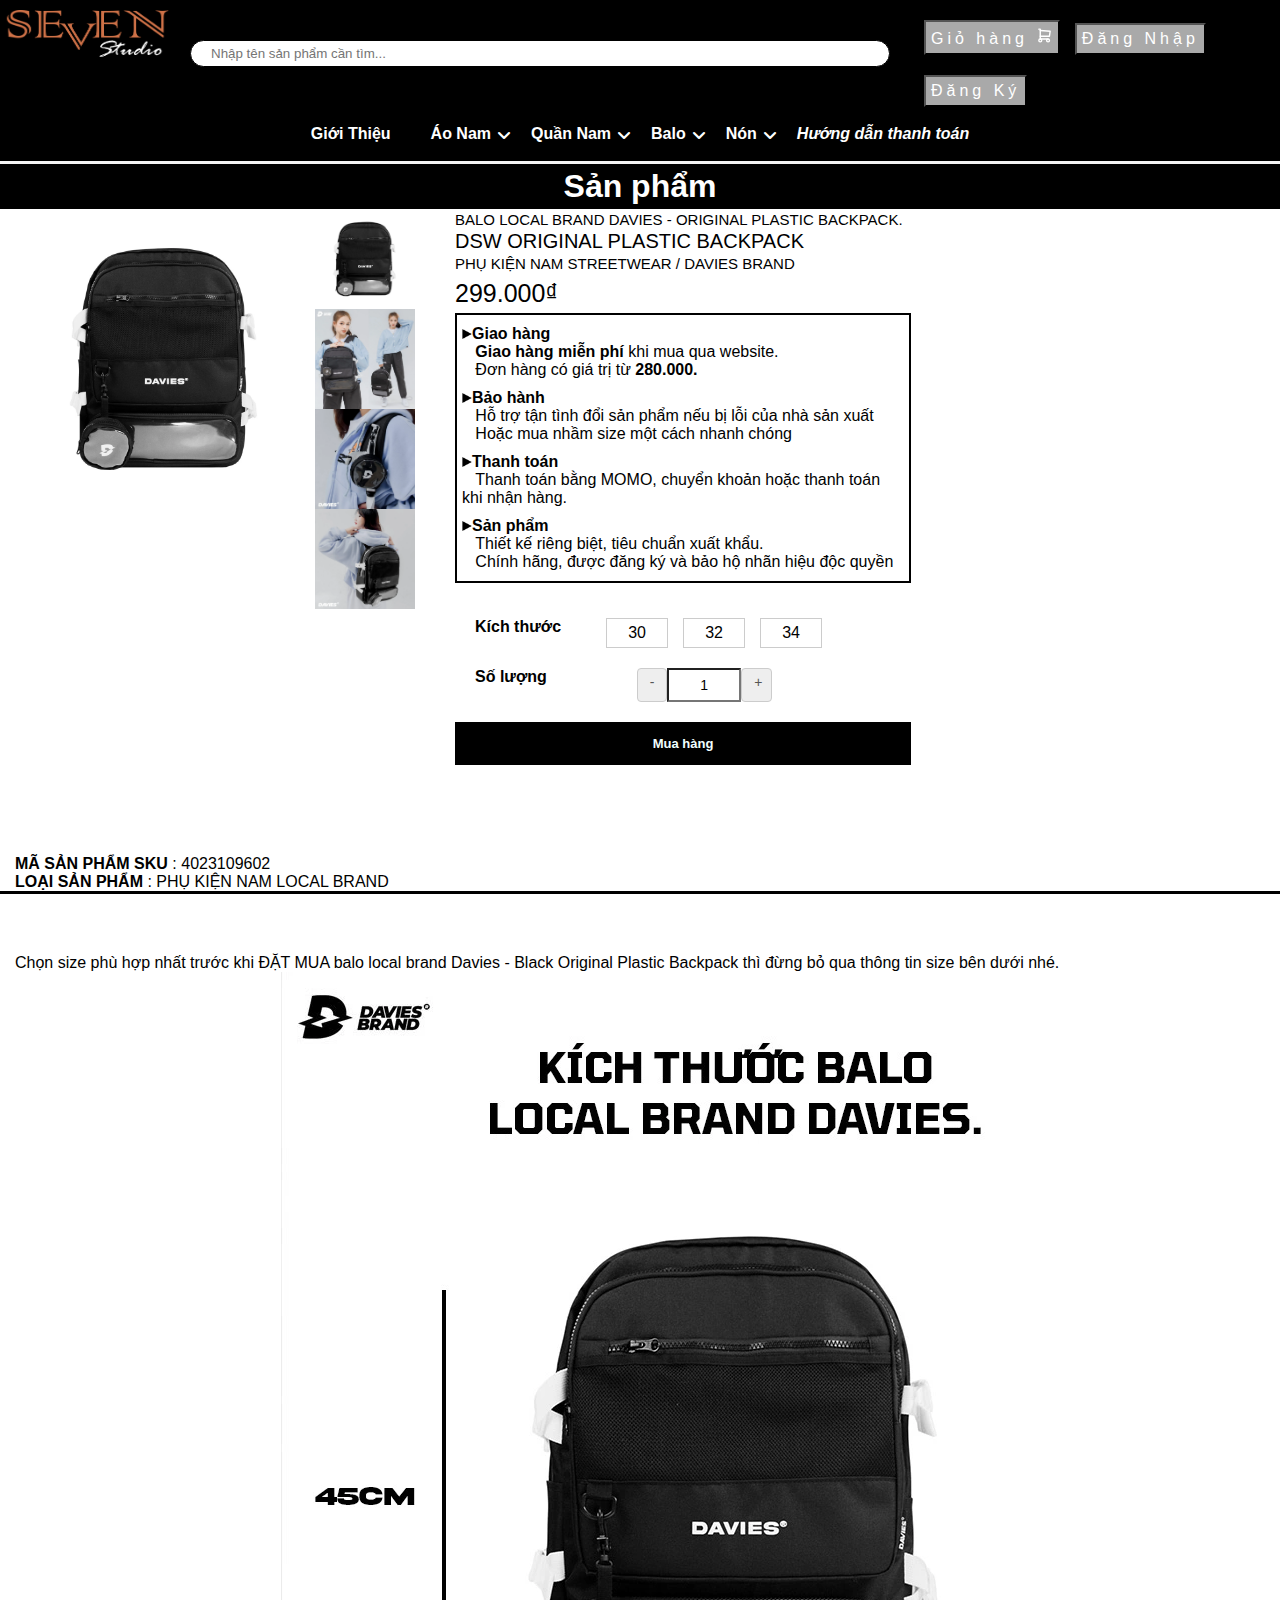
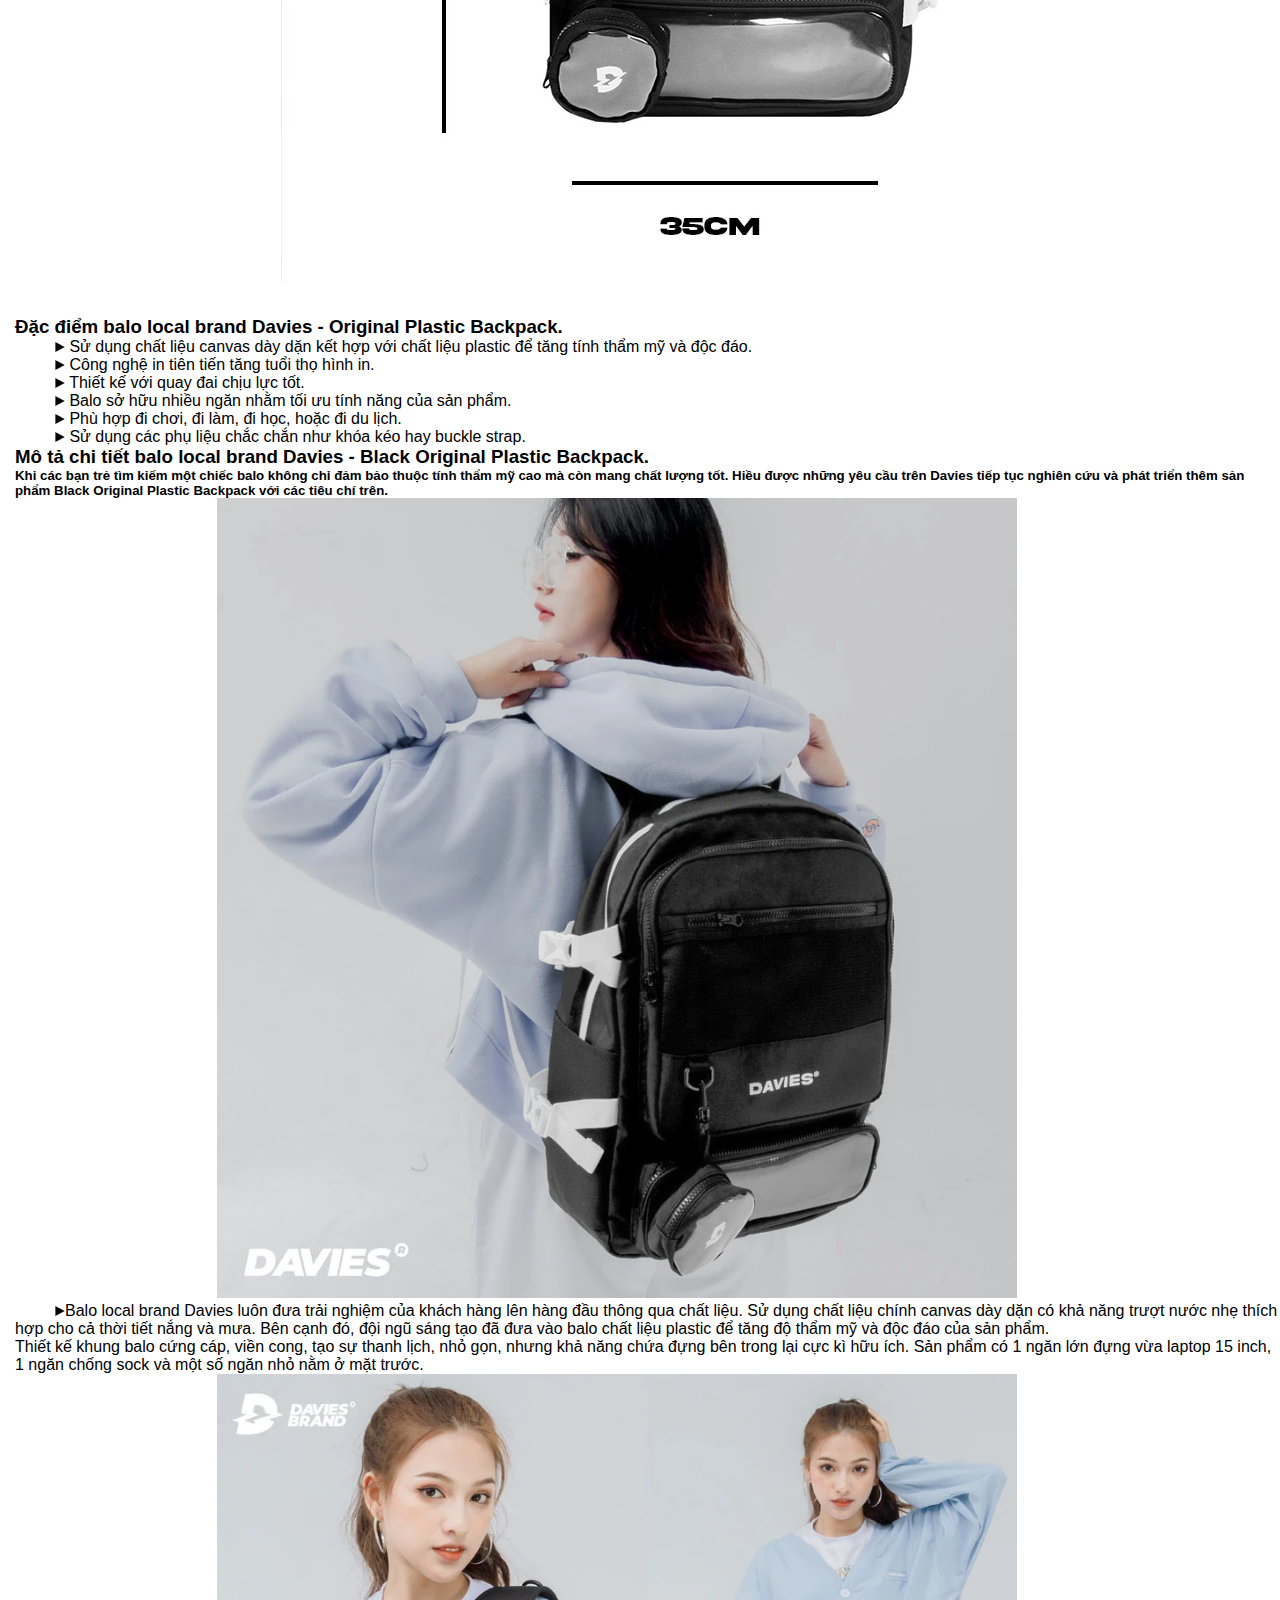
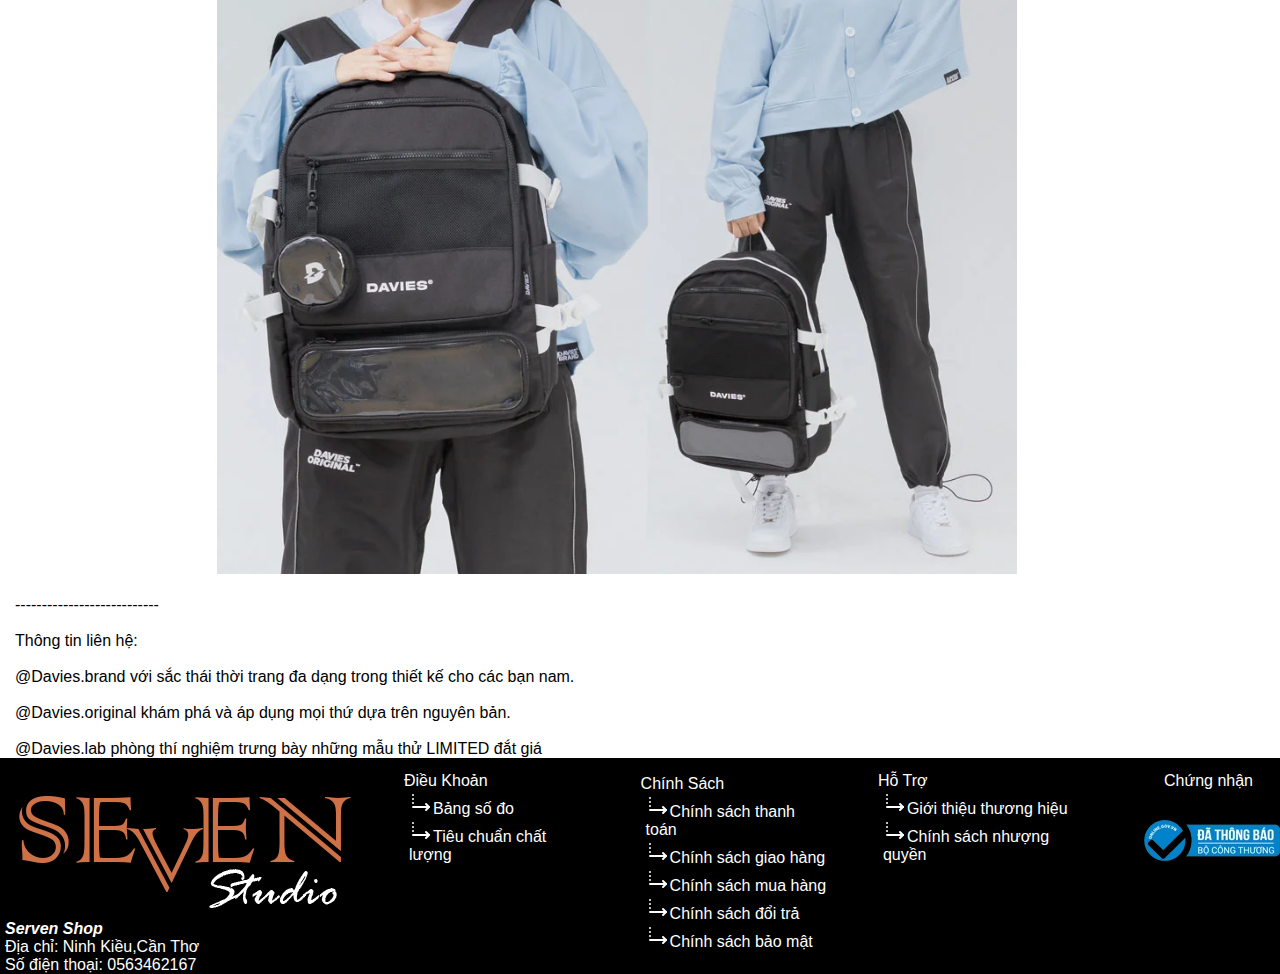
<file: Balo/balo1.html>
<!DOCTYPE html>
<html lang="en">
<head>
    <meta charset="UTF-8">
    <meta http-equiv="X-UA-Compatible" content="IE=edge">
    <meta name="viewport" content="width=device-width, initial-scale=1.0">
    <title>Document</title>
    <link rel="stylesheet" href="../sp.css">
    <link rel="stylesheet" href="https://cdnjs.cloudflare.com/ajax/libs/font-awesome/6.2.0/css/all.min.css">
    
</head>
<body>
    <!-- Khung trên -->
    <div class="nav">
    <div class="logo">
        <a href="../index.html"><img src="../logo.png" alt="" width="170" height="60"></a>
    </div>
    <div class="searchbar">
        <input type="search" class="stl" placeholder="Nhập tên sản phẩm cần tìm..." value="" name="s" autocomplete="off" aria-owns="searchwp_live_search_results_6340f0544609c" aria-autocomplete="both" aria-label="When autocomplete results are available use up and down arrows to review and enter to go to the desired page. Touch device users, explore by touch or with swipe gestures.">
   
    <div class="iconsearch"><svg xmlns="http://www.w3.org/2000/svg" width="24" height="24" viewBox="0 0 24 24" stroke-width="2" stroke="currentColor" stroke-linecap="round" stroke-linejoin="round">
        <path stroke="none" d="M0 0h24v24H0z" fill="none"></path>
        <circle cx="10" cy="10" r="7"></circle>
        <line x1="21" y1="21" x2="15" y2="15"></line>
     </svg></div> </div>
 
     <div class="khoitao">
        <a class="row">
            <button id="btn3"type="submit" class="btn btn-primary btn-block">
                <span></span>
            <span></span>
            <span></span>
            <span></span>Giỏ hàng
                <svg xmlns="http://www.w3.org/2000/svg" class="icon icon-tabler icon-tabler-shopping-cart" width="17" height="17" viewBox="0 0 24 24" stroke-width="2" stroke="currentColor" fill="none" stroke-linecap="round" stroke-linejoin="round">
                    <path stroke="none" d="M0 0h24v24H0z" fill="none"></path>
                    <circle cx="6" cy="19" r="2"></circle>
                    <circle cx="17" cy="19" r="2"></circle>
                    <path d="M17 17h-11v-14h-2"></path>
                    <path d="M6 5l14 1l-1 7h-13"></path>
                 </svg>
            </button>
    
        </a>
        <a class="row">
                    
            <button id="btn3"type="submit" class="btn btn-primary btn-block">
            <span></span>
            <span></span>
            <span></span>
            <span></span>
            Đăng Nhập
          </button> 
        </a>
        <a class="row" href="">
            <button id="btn3"type="submit" class="btn btn-primary btn-block">
            <span></span>
            <span></span>
            <span></span>
            <span></span>
            Đăng Ký
        </button>
          </a>
    </div>
</div>
<!-- ----------------------------------------------------------------- -->


<!-- Menu -->
<div>
<ul id="menu">
<li ><a href="">
      <B> Giới Thiệu</B>
        </a>
      </li>  
        <li><a href="">
            <B>Áo Nam</B></a>
            <ul class="sub-menu">
             
                         
                                 <li><a href="#">Unisex</a></li>
                                 <li><a href="#">T-shirt</a></li>
                                 <li><a href="#">Polo</a></li>
                                 <li><a href="#">Sweater</a></li>
                                 <li><a href="#">Hoodie</a></li>
                                 <li><a href="#">Jacket</a></li>
                        
             
            </ul>
 
 
 </li>
 <li><a href="">
     <b>Quần Nam</b></a>
      <ul class="sub-menu">
                                 <li><a href="#">Jeans</a></li>
                                 <li><a href="#">Shorts</a></li>
                                 <li><a href="#">Joggers</a></li>
                                 <li><a href="#">Kaki</a></li>
                                 <li><a href="#">Baggy</a></li>
                         </ul>
 </li>



 <li><a href="">
     <b>Balo</b></a>
     <ul class="sub-menu">
         <li><a href="#">Balo truyền thống</a></li>
         <li><a href="#">Daypack</a></li>
         <li><a href="#">Balo Laptop</a></li>
         <li><a href="#">Balo quân sự</a></li>
         <li><a href="#">Balo du lịch chuyên dụng</a></li>
         <li><a href="#">Balo một quai đeo chéo</a></li>
         <li><a href="#">Balo dây rút</a></li>
 </ul>
 </li>

 <li><a href="">
     <b>Nón</b></a>
     <ul class="sub-menu">
         <li><a href="#">Nón Lưỡi Trai </a></li>
         <li><a href="#">Nón Snapback</a></li>
         <li><a href="#">Nón Len</a></li>
         <li><a href="#">Nón Panama</a></li>
         <li><a href="#">Nón Tennis</a></li>
 </ul>
</li>
    <li><a href=""><b><i>Hướng dẫn thanh toán</i></b></a></li>
    </ul>
</div>
<!-- ----------------------------------------------------------------- -->


<!-- Title chính -->
<div class="Title-Body" align="center" style="background-color:black;padding:4px" >
       <h1 style="color: white;">Sản phẩm</h1>
</div>

<!-- Khung sản phẩm và info mua -->
    <div class = "infoClothes">
            <div class="imgclothes">
                <div class="large-clothes">
                <img src="/Image/Balo/balo1.png" alt="">
            </div>
            <div class="small-imgclothes">
                <a href="">
                <img src="/Image/Balo/balo1.png" alt=""></a>
                <a href="">
                <img src="/Image/Balo/balo1-1.png" alt=""></a>
                <a href="">
                    <img src="/Image/Balo/balo1-2.png" alt=""></a>
                    <a href="">
                        <img src="/Image/Balo/balo1-3.png" alt=""></a>
            </div>
              <ul>
          <div class="text-info">BALO LOCAL BRAND DAVIES - ORIGINAL PLASTIC BACKPACK.</div>
             <div class="text-info1">DSW ORIGINAL PLASTIC BACKPACK</div>
             <div class="text-info"> PHỤ KIỆN NAM STREETWEAR / DAVIES BRAND</div>
             <div class="info-price">299.000₫</div>
            <div class="info-baohanh">
                <li><b><img src="../right-arrow.png" alt="" width="10px">Giao hàng</b>  <br>
                   <b> &nbsp;&nbsp;&nbsp;Giao hàng miễn phí</b> khi mua qua website. <br>
                   &nbsp;&nbsp;&nbsp;Đơn hàng có giá trị từ <b>280.000.</b>
                 </li>   
                 <li>
                    <b><img src="../right-arrow.png" alt="" width="10px">Bảo hành</b> <br>
                    &nbsp;&nbsp;&nbsp;Hỗ trợ tận tình đổi sản phẩm nếu bị lỗi của nhà sản xuất
                    &nbsp;&nbsp;&nbsp;Hoặc mua nhầm size một cách nhanh chóng
                    </li>
                    <li>
                   <b><img src="../right-arrow.png" alt="" width="10px">Thanh toán</b><br>
                   &nbsp;&nbsp;&nbsp;Thanh toán bằng MOMO, chuyển khoản hoặc thanh toán khi nhận hàng.
                    </li>
                    <li>
                   <b><img src="../right-arrow.png" alt="" width="10px">Sản phẩm</b> <br>
                   &nbsp;&nbsp;&nbsp;Thiết kế riêng biệt, tiêu chuẩn xuất khẩu. <br>
                   &nbsp;&nbsp;&nbsp;Chính hãng, được đăng ký và bảo hộ nhãn hiệu độc quyền</li>
                </div>
                <div class="info-size">
                        <li style="list-style-type: none;">
                           <b> Kích thước</b>
                           
                        </li>
                        <div class="size">
                        <span class="spsize" style="background-color: rgb(255, 255, 255); color: rgb(0, 0, 0);">30</span>
                        <span class="spsize" style="background-color: rgb(255, 255, 255); color: rgb(0, 0, 0);">32</span>
                        <span class="spsize" style="background-color: rgb(255, 255, 255); color: rgb(0, 0, 0);">34</span>
                        </div> 
                    </div>
                <div class="info-soluong">
                   
                     <li style="list-style-type: none; padding-left: 20px; padding-top: 20px;display:flex;"><b>Số lượng</b> 
                    <div class="input-group-addon" style="margin-left:90px;">-</div> 
                     <input type="text" maxlength="4" value="1" style="padding: 0px;" >
                     <div class="input-group-addon">+</div>
                    </li> 
                </div>
                <div class="info-mua">
                    <button type="submit"><b>
                        Mua hàng</b></button>
                </div>
            </ul>
        </div>

        <div class="phanloai" style="padding-top: 80px; border-bottom: 3px black solid; padding-left: 15px;">
           <b> MÃ SẢN PHẨM SKU </b>: 4023109602 <br>
           <b> LOẠI SẢN PHẨM </b>: PHỤ KIỆN NAM LOCAL BRAND
        </div>
        <div class="motasp" style="padding-left:15px">
       <p style="padding-top: 60px;"> Chọn size phù hợp nhất trước khi ĐẶT MUA balo local brand Davies - Black Original Plastic Backpack thì đừng bỏ qua thông tin size bên dưới nhé.</p>
       <div><img src="/Image/Balo/size.png" alt="" style="padding-left: 21%;"></div>
<ul style="list-style-type: none;"><h3 style="padding-top: 30px;">Đặc điểm balo local brand Davies - Original Plastic Backpack.</h3> 
    <li><img src="../right-arrow.png" alt="" width="10px" style="padding-left:40px"> Sử dụng chất liệu canvas dày dặn kết hợp với chất liệu plastic để tăng tính thẩm mỹ và độc đáo. </li>
        <li><img src="../right-arrow.png" alt="" width="10px" style="padding-left:40px"> Công nghệ in tiên tiến tăng tuổi thọ hình in. </li>
            <li><img src="../right-arrow.png" alt="" width="10px" style="padding-left:40px"> Thiết kế với quay đai chịu lực tốt.</li>
                <li><img src="../right-arrow.png" alt="" width="10px" style="padding-left:40px"> Balo sở hữu nhiều ngăn nhằm tối ưu tính năng của sản phẩm.</li>
                    <li><img src="../right-arrow.png" alt="" width="10px" style="padding-left:40px"> Phù hợp đi chơi, đi làm, đi học, hoặc đi du lịch.</li>
                        <li><img src="../right-arrow.png" alt="" width="10px" style="padding-left:40px"> Sử dụng các phụ liệu chắc chắn như khóa kéo hay buckle strap.</li>
</ul>
<h3>Mô tả chi tiết balo local brand Davies - Black Original Plastic Backpack.</h3>
<h5>Khi các bạn trẻ tìm kiếm một chiếc balo không chỉ đảm bảo thuộc tính thẩm mỹ cao mà còn mang chất lượng tốt. Hiều được những yêu cầu trên Davies tiếp tục nghiên cứu và phát triển thêm sản phẩm Black Original Plastic Backpack với các tiêu chí trên.</h5>
<img src="../Image/Balo/balo1-3.png" alt="" style="padding-left: 16%;" width="800px">
<p><img src="../right-arrow.png" alt="" width="10px" style="padding-left:40px">Balo local brand Davies luôn đưa trải nghiệm của khách hàng lên hàng đầu thông qua chất liệu. Sử dụng chất liệu chính canvas dày dặn có khả năng trượt nước nhẹ thích hợp cho cả thời tiết nắng và mưa. Bên cạnh đó, đội ngũ sáng tạo đã đưa vào balo chất liệu plastic để tăng độ thẩm mỹ và độc đáo của sản phẩm. 
<br>
    Thiết kế khung balo cứng cáp, viền cong, tạo sự thanh lịch, nhỏ gọn, nhưng khả năng chứa đựng bên trong lại cực kì hữu ích. Sản phẩm có 1 ngăn lớn đựng vừa laptop 15 inch, 1 ngăn chống sock và một số ngăn nhỏ nằm ở mặt trước.</p>
    <img src="../Image/Balo/balo1-1.png" alt="" style="padding-left: 16%;" width="800px">
       <br><br> ---------------------------<br> <br>
        
        Thông tin liên hệ: <br> <br>
        
        @Davies.brand với sắc thái thời trang đa dạng trong thiết kế cho các bạn nam. <br> <br>
        
        @Davies.original khám phá và áp dụng mọi thứ dựa trên nguyên bản. <br> <br>
        
        @Davies.lab phòng thí nghiệm trưng bày những mẫu thử LIMITED đắt giá</p>
        </div>

    </div>
<!-- ----------------------------------------------------------------- -->



<!-- Phần cuối-->
    <div class="ending">
        <ul style="list-style-type: none">
        <div class="logo-diachi">
            <li><img src="../logo.png" alt=""></li>
            <li> <b> <i>Serven Shop</i></b> </li>
            <li>Địa chỉ: Ninh Kiều,Cần Thơ</li>
            <li>Số điện thoại: 0563462167</li>
        </div>
        </ul>
        <ul style="list-style-type: none" class="dk">
        <div class="dieukhoan">Điều Khoản</div>
            <li><svg xmlns="http://www.w3.org/2000/svg" class="icon icon-tabler icon-tabler-axis-x" width="24" height="24" viewBox="0 0 24 24" stroke-width="2" stroke="currentColor" fill="none" stroke-linecap="round" stroke-linejoin="round">
                <path stroke="none" d="M0 0h24v24H0z" fill="none"></path>
                <path d="M4 13v.01"></path>
                <path d="M4 9v.01"></path>
                <path d="M4 5v.01"></path>
                <path d="M17 20l3 -3l-3 -3"></path>
                <path d="M4 17h16"></path>
             </svg>Bảng số đo</li>
            <li><svg xmlns="http://www.w3.org/2000/svg" class="icon icon-tabler icon-tabler-axis-x" width="24" height="24" viewBox="0 0 24 24" stroke-width="2" stroke="currentColor" fill="none" stroke-linecap="round" stroke-linejoin="round">
                <path stroke="none" d="M0 0h24v24H0z" fill="none"></path>
                <path d="M4 13v.01"></path>
                <path d="M4 9v.01"></path>
                <path d="M4 5v.01"></path>
                <path d="M17 20l3 -3l-3 -3"></path>
                <path d="M4 17h16"></path>
             </svg>Tiêu chuẩn chất lượng</li>
        </ul>
        <ul style="list-style-type: none" class="cs">
    <div class="chinhsach">Chính Sách</div>
<li><svg xmlns="http://www.w3.org/2000/svg" class="icon icon-tabler icon-tabler-axis-x" width="24" height="24" viewBox="0 0 24 24" stroke-width="2" stroke="currentColor" fill="none" stroke-linecap="round" stroke-linejoin="round">
    <path stroke="none" d="M0 0h24v24H0z" fill="none"></path>
    <path d="M4 13v.01"></path>
    <path d="M4 9v.01"></path>
    <path d="M4 5v.01"></path>
    <path d="M17 20l3 -3l-3 -3"></path>
    <path d="M4 17h16"></path>
 </svg>Chính sách thanh toán</li>
<li><svg xmlns="http://www.w3.org/2000/svg" class="icon icon-tabler icon-tabler-axis-x" width="24" height="24" viewBox="0 0 24 24" stroke-width="2" stroke="currentColor" fill="none" stroke-linecap="round" stroke-linejoin="round">
    <path stroke="none" d="M0 0h24v24H0z" fill="none"></path>
    <path d="M4 13v.01"></path>
    <path d="M4 9v.01"></path>
    <path d="M4 5v.01"></path>
    <path d="M17 20l3 -3l-3 -3"></path>
    <path d="M4 17h16"></path>
 </svg>Chính sách giao hàng</li>
<li><svg xmlns="http://www.w3.org/2000/svg" class="icon icon-tabler icon-tabler-axis-x" width="24" height="24" viewBox="0 0 24 24" stroke-width="2" stroke="currentColor" fill="none" stroke-linecap="round" stroke-linejoin="round">
    <path stroke="none" d="M0 0h24v24H0z" fill="none"></path>
    <path d="M4 13v.01"></path>
    <path d="M4 9v.01"></path>
    <path d="M4 5v.01"></path>
    <path d="M17 20l3 -3l-3 -3"></path>
    <path d="M4 17h16"></path>
 </svg>Chính sách mua hàng</li>
<li><svg xmlns="http://www.w3.org/2000/svg" class="icon icon-tabler icon-tabler-axis-x" width="24" height="24" viewBox="0 0 24 24" stroke-width="2" stroke="currentColor" fill="none" stroke-linecap="round" stroke-linejoin="round">
    <path stroke="none" d="M0 0h24v24H0z" fill="none"></path>
    <path d="M4 13v.01"></path>
    <path d="M4 9v.01"></path>
    <path d="M4 5v.01"></path>
    <path d="M17 20l3 -3l-3 -3"></path>
    <path d="M4 17h16"></path>
 </svg>Chính sách đổi trả</li>
<li><svg xmlns="http://www.w3.org/2000/svg" class="icon icon-tabler icon-tabler-axis-x" width="24" height="24" viewBox="0 0 24 24" stroke-width="2" stroke="currentColor" fill="none" stroke-linecap="round" stroke-linejoin="round">
    <path stroke="none" d="M0 0h24v24H0z" fill="none"></path>
    <path d="M4 13v.01"></path>
    <path d="M4 9v.01"></path>
    <path d="M4 5v.01"></path>
    <path d="M17 20l3 -3l-3 -3"></path>
    <path d="M4 17h16"></path>
 </svg>Chính sách bảo mật</li>
</ul>
<ul style="list-style-type: none" class="ht">
    <div class="hotro">Hỗ Trợ</div>
        <li><svg xmlns="http://www.w3.org/2000/svg" class="icon icon-tabler icon-tabler-axis-x" width="24" height="24" viewBox="0 0 24 24" stroke-width="2" stroke="currentColor" fill="none" stroke-linecap="round" stroke-linejoin="round">
            <path stroke="none" d="M0 0h24v24H0z" fill="none"></path>
            <path d="M4 13v.01"></path>
            <path d="M4 9v.01"></path>
            <path d="M4 5v.01"></path>
            <path d="M17 20l3 -3l-3 -3"></path>
            <path d="M4 17h16"></path>
         </svg>Giới thiệu thương hiệu</li>
        <li><svg xmlns="http://www.w3.org/2000/svg" class="icon icon-tabler icon-tabler-axis-x" width="24" height="24" viewBox="0 0 24 24" stroke-width="2" stroke="currentColor" fill="none" stroke-linecap="round" stroke-linejoin="round">
            <path stroke="none" d="M0 0h24v24H0z" fill="none"></path>
            <path d="M4 13v.01"></path>
            <path d="M4 9v.01"></path>
            <path d="M4 5v.01"></path>
            <path d="M17 20l3 -3l-3 -3"></path>
            <path d="M4 17h16"></path>
         </svg>Chính sách nhượng quyền</li>
</ul>
<ul class="cn"><div class="chungnhan">
        Chứng nhận</div>
   <a href=""> <img src="../bocongthuong.png" alt=""></a>
</ul>
    </div>
    <!--------------------------------------------------------------------->

 
    
    <script src="https://code.jquery.com/jquery-3.6.0.js"></script>
<script>
    $(document).ready(function(){
        $('.sub-menu').parent('li').addClass('has-child');
    });
</script>
</body>
</html>
</file>
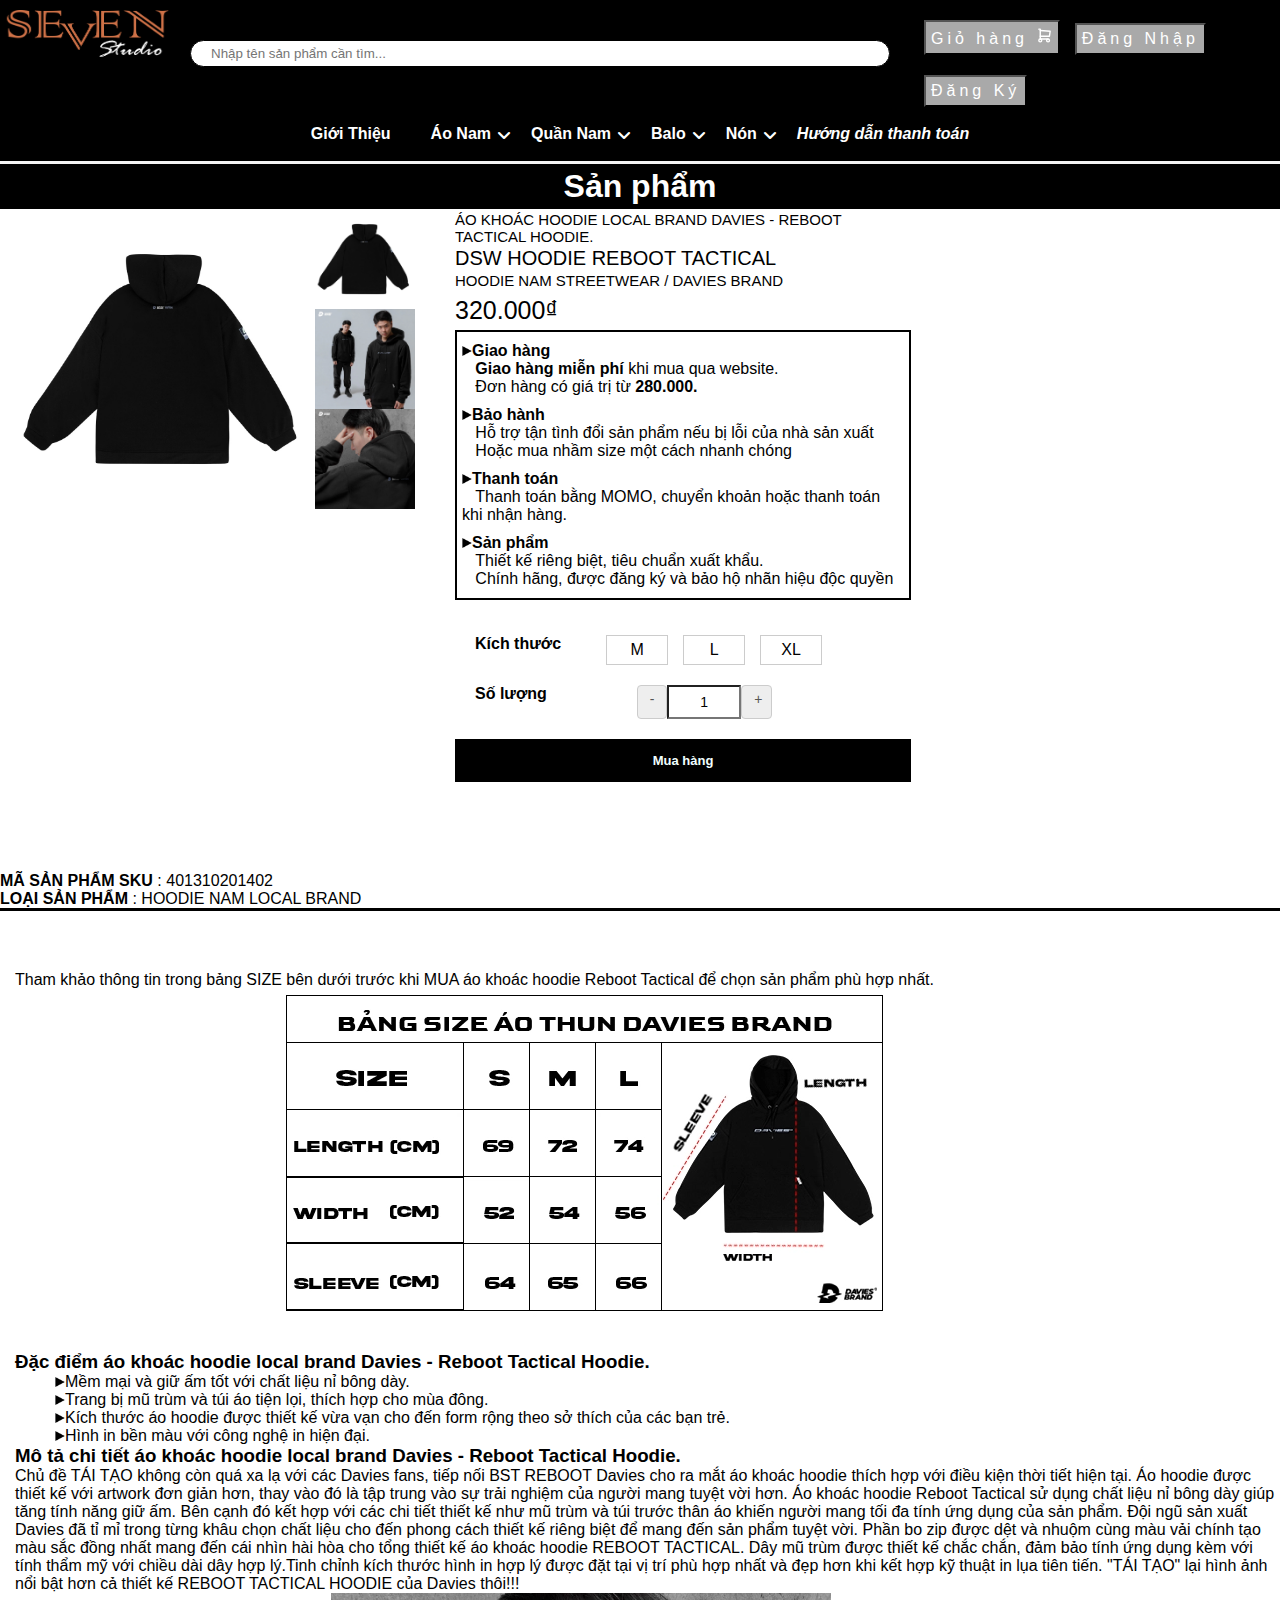
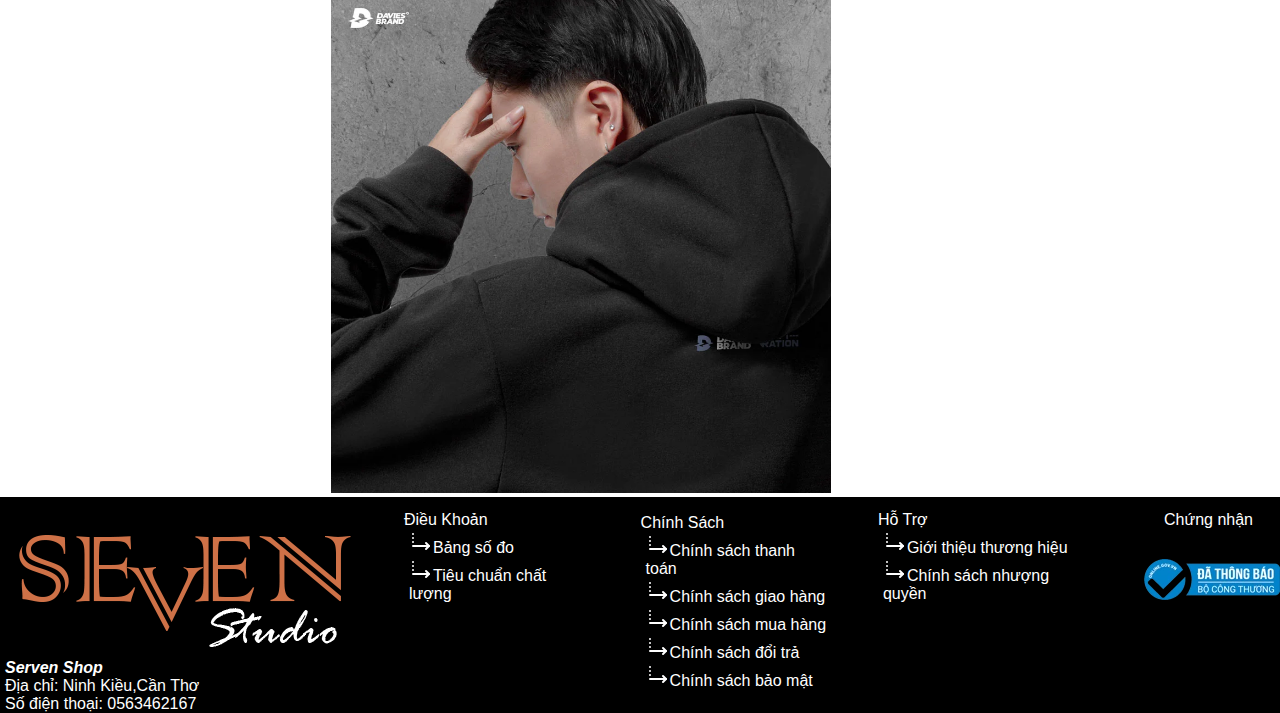
<file: Hoodie/Hoodie1.html>
<!DOCTYPE html>
<html lang="en">
<head>
    <meta charset="UTF-8">
    <meta http-equiv="X-UA-Compatible" content="IE=edge">
    <meta name="viewport" content="width=device-width, initial-scale=1.0">
    <title>hoodie 1</title>
    <link rel="stylesheet" href="../sp.css">
    <link rel="stylesheet" href="https://cdnjs.cloudflare.com/ajax/libs/font-awesome/6.2.0/css/all.min.css">
    
</head>
<body>
    <!-- Khung trên -->
    <div class="nav">
    <div class="logo">
        <a href="../index.html"><img src="../logo.png" alt="" width="170" height="60"></a>
    </div>
    <div class="searchbar">
        <input type="search" class="stl" placeholder="Nhập tên sản phẩm cần tìm..." value="" name="s" autocomplete="off" aria-owns="searchwp_live_search_results_6340f0544609c" aria-autocomplete="both" aria-label="When autocomplete results are available use up and down arrows to review and enter to go to the desired page. Touch device users, explore by touch or with swipe gestures.">
   
    <div class="iconsearch"><svg xmlns="http://www.w3.org/2000/svg" width="24" height="24" viewBox="0 0 24 24" stroke-width="2" stroke="currentColor" stroke-linecap="round" stroke-linejoin="round">
        <path stroke="none" d="M0 0h24v24H0z" fill="none"></path>
        <circle cx="10" cy="10" r="7"></circle>
        <line x1="21" y1="21" x2="15" y2="15"></line>
     </svg></div> </div>
 
     <div class="khoitao">
        <a class="row">
            <button id="btn3"type="submit" class="btn btn-primary btn-block">
                <span></span>
            <span></span>
            <span></span>
            <span></span>Giỏ hàng
                <svg xmlns="http://www.w3.org/2000/svg" class="icon icon-tabler icon-tabler-shopping-cart" width="17" height="17" viewBox="0 0 24 24" stroke-width="2" stroke="currentColor" fill="none" stroke-linecap="round" stroke-linejoin="round">
                    <path stroke="none" d="M0 0h24v24H0z" fill="none"></path>
                    <circle cx="6" cy="19" r="2"></circle>
                    <circle cx="17" cy="19" r="2"></circle>
                    <path d="M17 17h-11v-14h-2"></path>
                    <path d="M6 5l14 1l-1 7h-13"></path>
                 </svg>
            </button>
    
        </a>
        <a class="row">
                    
            <button id="btn3"type="submit" class="btn btn-primary btn-block">
            <span></span>
            <span></span>
            <span></span>
            <span></span>
            Đăng Nhập
          </button> 
        </a>
        <a class="row" href="">
            <button id="btn3"type="submit" class="btn btn-primary btn-block">
            <span></span>
            <span></span>
            <span></span>
            <span></span>
            Đăng Ký
        </button>
          </a>
    </div>
</div>
<!-- ----------------------------------------------------------------- -->


<!-- Menu -->
<div>
<ul id="menu">
<li ><a href="">
      <B> Giới Thiệu</B>
        </a>
      </li>  
        <li><a href="">
            <B>Áo Nam</B></a>
            <ul class="sub-menu">
             
                         
                                 <li><a href="#">Unisex</a></li>
                                 <li><a href="#">T-shirt</a></li>
                                 <li><a href="#">Polo</a></li>
                                 <li><a href="#">Sweater</a></li>
                                 <li><a href="#">Hoodie</a></li>
                                 <li><a href="#">Jacket</a></li>
                        
             
            </ul>
 
 
 </li>
 <li><a href="">
     <b>Quần Nam</b></a>
      <ul class="sub-menu">
                                 <li><a href="#">Jeans</a></li>
                                 <li><a href="#">Shorts</a></li>
                                 <li><a href="#">Joggers</a></li>
                                 <li><a href="#">Kaki</a></li>
                                 <li><a href="#">Baggy</a></li>
                         </ul>
 </li>



 <li><a href="">
     <b>Balo</b></a>
     <ul class="sub-menu">
         <li><a href="#">Balo truyền thống</a></li>
         <li><a href="#">Daypack</a></li>
         <li><a href="#">Balo Laptop</a></li>
         <li><a href="#">Balo quân sự</a></li>
         <li><a href="#">Balo du lịch chuyên dụng</a></li>
         <li><a href="#">Balo một quai đeo chéo</a></li>
         <li><a href="#">Balo dây rút</a></li>
 </ul>
 </li>

 <li><a href="">
     <b>Nón</b></a>
     <ul class="sub-menu">
         <li><a href="#">Nón Lưỡi Trai </a></li>
         <li><a href="#">Nón Snapback</a></li>
         <li><a href="#">Nón Len</a></li>
         <li><a href="#">Nón Panama</a></li>
         <li><a href="#">Nón Tennis</a></li>
 </ul>
</li>
    <li><a href=""><b><i>Hướng dẫn thanh toán</i></b></a></li>
    </ul>
</div>
<!-- ----------------------------------------------------------------- -->


<!-- Title chính -->
<div class="Title-Body" align="center" style="background-color:black;padding:4px" >
       <h1 style="color: white;">Sản phẩm</h1>
</div>

<!-- Khung sản phẩm và info mua -->
    <div class = "infoClothes">
            <div class="imgclothes">
                <div class="large-clothes">
                <img src="../Image/Hoodie/Hoodie1.png" alt="">
            </div>
            <div class="small-imgclothes">
                <a href="">
                <img src="../Image/Hoodie/Hoodie1.png" alt=""></a>
                <a href="">
                <img src="../Image/Hoodie/Hoodie1(anh1).png" alt=""></a>
              <a href=""> <img src="../Image/Hoodie/Hoodie1(anh2).png" alt=""></div></a> 
              <ul>
          <div class="text-info">ÁO KHOÁC HOODIE LOCAL BRAND DAVIES - REBOOT TACTICAL HOODIE.</div>
             <div class="text-info1">DSW HOODIE REBOOT TACTICAL</div>
             <div class="text-info"> HOODIE NAM STREETWEAR / DAVIES BRAND</div>
             <div class="info-price">320.000₫</div>
            <div class="info-baohanh">
                <li><b><img src="../right-arrow.png" alt="" width="10px">Giao hàng</b>  <br>
                   <b> &nbsp;&nbsp;&nbsp;Giao hàng miễn phí</b> khi mua qua website. <br>
                   &nbsp;&nbsp;&nbsp;Đơn hàng có giá trị từ <b>280.000.</b>
                 </li>   
                 <li>
                    <b><img src="../right-arrow.png" alt="" width="10px">Bảo hành</b> <br>
                    &nbsp;&nbsp;&nbsp;Hỗ trợ tận tình đổi sản phẩm nếu bị lỗi của nhà sản xuất
                    &nbsp;&nbsp;&nbsp;Hoặc mua nhầm size một cách nhanh chóng
                    </li>
                    <li>
                   <b><img src="../right-arrow.png" alt="" width="10px">Thanh toán</b><br>
                   &nbsp;&nbsp;&nbsp;Thanh toán bằng MOMO, chuyển khoản hoặc thanh toán khi nhận hàng.
                    </li>
                    <li>
                   <b><img src="../right-arrow.png" alt="" width="10px">Sản phẩm</b> <br>
                   &nbsp;&nbsp;&nbsp;Thiết kế riêng biệt, tiêu chuẩn xuất khẩu. <br>
                   &nbsp;&nbsp;&nbsp;Chính hãng, được đăng ký và bảo hộ nhãn hiệu độc quyền</li>
                </div>
                <div class="info-size">
                        <li style="list-style-type: none;">
                           <b> Kích thước</b>
                           
                        </li>
                        <div class="size">
                        <span class="spsize" style="background-color: rgb(255, 255, 255); color: rgb(0, 0, 0);">M</span>
                        <span class="spsize" style="background-color: rgb(255, 255, 255); color: rgb(0, 0, 0);">L</span>
                        <span class="spsize" style="background-color: rgb(255, 255, 255); color: rgb(0, 0, 0);">XL</span>
                        </div> 
                    </div>
                <div class="info-soluong">
                   
                     <li style="list-style-type: none; padding-left: 20px; padding-top: 20px;display:flex;"><b>Số lượng</b> 
                    <div class="input-group-addon" style="margin-left:90px;">-</div> 
                     <input type="text" maxlength="4" value="1" style="padding: 0px;" >
                     <div class="input-group-addon">+</div>
                    </li> 
                </div>
                <div class="info-mua">
                    <button type="submit"><b>
                        Mua hàng</b></button>
                </div>
            </ul>
        </div>

        <div class="phanloai" style="padding-top: 80px; border-bottom: 3px black solid;">
           <b> MÃ SẢN PHẨM SKU </b>: 401310201402 <br>
           <b> LOẠI SẢN PHẨM </b>: HOODIE NAM LOCAL BRAND
        </div>
        <div class="motasp" style="padding-left:15px">
       <p style="padding-top: 60px;"> Tham khảo thông tin trong bảng SIZE bên dưới trước khi MUA áo khoác hoodie Reboot Tactical để chọn sản phẩm phù hợp nhất.</p>
       <div><img src="../Image/Hoodie/size-ao.png" alt="" style="padding-left: 21%;"></div>
<ul style="list-style-type: none;"><h3 style="padding-top: 30px;">Đặc điểm áo khoác hoodie local brand Davies - Reboot Tactical Hoodie.</h3>

    <li><img src="../right-arrow.png" alt="" width="10px" style="padding-left:40px">Mềm mại và giữ ấm tốt với chất liệu nỉ bông dày.</li>
<li><img src="../right-arrow.png" alt="" width="10px" style="padding-left:40px" >Trang bị mũ trùm và túi áo tiện lọi, thích hợp cho mùa đông. </li>
<li><img src="../right-arrow.png" alt="" width="10px" style="padding-left:40px">Kích thước áo hoodie được thiết kế vừa vạn cho đến form rộng theo sở thích của các bạn trẻ.</li>
<li><img src="../right-arrow.png" alt="" width="10px" style="padding-left:40px">Hình in bền màu với công nghệ in hiện đại.</li> 
</ul>
<h3>Mô tả chi tiết áo khoác hoodie local brand Davies - Reboot Tactical Hoodie. </h3>
<p>Chủ đề TÁI TẠO không còn quá xa lạ với các Davies fans, tiếp nối BST REBOOT Davies cho ra mắt áo khoác hoodie thích hợp với điều kiện thời tiết hiện tại. Áo hoodie được thiết kế với artwork đơn giản hơn, thay vào đó là tập trung vào sự trải nghiệm của người mang tuyệt vời hơn. 
    Áo khoác hoodie Reboot Tactical sử dụng chất liệu nỉ bông dày giúp tăng tính năng giữ ấm. Bên cạnh đó kết hợp với các chi tiết thiết kế như mũ trùm và túi trước thân áo khiến người mang tối đa tính ứng dụng của sản phẩm.
    Đội ngũ sản xuất Davies đã tỉ mỉ trong từng khâu chọn chất liệu cho đến phong cách thiết kế riêng biệt để mang đến sản phẩm tuyệt vời. 
    Phần bo zip được dệt và nhuộm cùng màu vải chính tạo màu sắc đồng nhất mang đến cái nhìn hài hòa cho tổng thiết kế áo khoác hoodie REBOOT TACTICAL.
    Dây mũ trùm được thiết kế chắc chắn, đảm bảo tính ứng dụng  kèm với tính thẩm mỹ với chiều dài dây hợp lý.Tinh chỉnh kích thước hình in hợp lý được đặt tại vị trí phù hợp nhất và đẹp hơn khi kết hợp kỹ thuật in lụa tiên tiến.
    "TÁI TẠO" lại hình ảnh nổi bật hơn cả thiết kế REBOOT TACTICAL HOODIE của Davies thôi!!!</p>
    <img src="../Image/Hoodie/Hoodie1(anh2).png" alt="" style="padding-left: 25%;" width="500px">
        </div>

    </div>
<!-- ----------------------------------------------------------------- -->



<!-- Phần cuối-->
    <div class="ending">
        <ul style="list-style-type: none">
        <div class="logo-diachi">
            <li><img src="../logo.png" alt=""></li>
            <li> <b> <i>Serven Shop</i></b> </li>
            <li>Địa chỉ: Ninh Kiều,Cần Thơ</li>
            <li>Số điện thoại: 0563462167</li>
        </div>
        </ul>
        <ul style="list-style-type: none" class="dk">
        <div class="dieukhoan">Điều Khoản</div>
            <li><svg xmlns="http://www.w3.org/2000/svg" class="icon icon-tabler icon-tabler-axis-x" width="24" height="24" viewBox="0 0 24 24" stroke-width="2" stroke="currentColor" fill="none" stroke-linecap="round" stroke-linejoin="round">
                <path stroke="none" d="M0 0h24v24H0z" fill="none"></path>
                <path d="M4 13v.01"></path>
                <path d="M4 9v.01"></path>
                <path d="M4 5v.01"></path>
                <path d="M17 20l3 -3l-3 -3"></path>
                <path d="M4 17h16"></path>
             </svg>Bảng số đo</li>
            <li><svg xmlns="http://www.w3.org/2000/svg" class="icon icon-tabler icon-tabler-axis-x" width="24" height="24" viewBox="0 0 24 24" stroke-width="2" stroke="currentColor" fill="none" stroke-linecap="round" stroke-linejoin="round">
                <path stroke="none" d="M0 0h24v24H0z" fill="none"></path>
                <path d="M4 13v.01"></path>
                <path d="M4 9v.01"></path>
                <path d="M4 5v.01"></path>
                <path d="M17 20l3 -3l-3 -3"></path>
                <path d="M4 17h16"></path>
             </svg>Tiêu chuẩn chất lượng</li>
        </ul>
        <ul style="list-style-type: none" class="cs">
    <div class="chinhsach">Chính Sách</div>
<li><svg xmlns="http://www.w3.org/2000/svg" class="icon icon-tabler icon-tabler-axis-x" width="24" height="24" viewBox="0 0 24 24" stroke-width="2" stroke="currentColor" fill="none" stroke-linecap="round" stroke-linejoin="round">
    <path stroke="none" d="M0 0h24v24H0z" fill="none"></path>
    <path d="M4 13v.01"></path>
    <path d="M4 9v.01"></path>
    <path d="M4 5v.01"></path>
    <path d="M17 20l3 -3l-3 -3"></path>
    <path d="M4 17h16"></path>
 </svg>Chính sách thanh toán</li>
<li><svg xmlns="http://www.w3.org/2000/svg" class="icon icon-tabler icon-tabler-axis-x" width="24" height="24" viewBox="0 0 24 24" stroke-width="2" stroke="currentColor" fill="none" stroke-linecap="round" stroke-linejoin="round">
    <path stroke="none" d="M0 0h24v24H0z" fill="none"></path>
    <path d="M4 13v.01"></path>
    <path d="M4 9v.01"></path>
    <path d="M4 5v.01"></path>
    <path d="M17 20l3 -3l-3 -3"></path>
    <path d="M4 17h16"></path>
 </svg>Chính sách giao hàng</li>
<li><svg xmlns="http://www.w3.org/2000/svg" class="icon icon-tabler icon-tabler-axis-x" width="24" height="24" viewBox="0 0 24 24" stroke-width="2" stroke="currentColor" fill="none" stroke-linecap="round" stroke-linejoin="round">
    <path stroke="none" d="M0 0h24v24H0z" fill="none"></path>
    <path d="M4 13v.01"></path>
    <path d="M4 9v.01"></path>
    <path d="M4 5v.01"></path>
    <path d="M17 20l3 -3l-3 -3"></path>
    <path d="M4 17h16"></path>
 </svg>Chính sách mua hàng</li>
<li><svg xmlns="http://www.w3.org/2000/svg" class="icon icon-tabler icon-tabler-axis-x" width="24" height="24" viewBox="0 0 24 24" stroke-width="2" stroke="currentColor" fill="none" stroke-linecap="round" stroke-linejoin="round">
    <path stroke="none" d="M0 0h24v24H0z" fill="none"></path>
    <path d="M4 13v.01"></path>
    <path d="M4 9v.01"></path>
    <path d="M4 5v.01"></path>
    <path d="M17 20l3 -3l-3 -3"></path>
    <path d="M4 17h16"></path>
 </svg>Chính sách đổi trả</li>
<li><svg xmlns="http://www.w3.org/2000/svg" class="icon icon-tabler icon-tabler-axis-x" width="24" height="24" viewBox="0 0 24 24" stroke-width="2" stroke="currentColor" fill="none" stroke-linecap="round" stroke-linejoin="round">
    <path stroke="none" d="M0 0h24v24H0z" fill="none"></path>
    <path d="M4 13v.01"></path>
    <path d="M4 9v.01"></path>
    <path d="M4 5v.01"></path>
    <path d="M17 20l3 -3l-3 -3"></path>
    <path d="M4 17h16"></path>
 </svg>Chính sách bảo mật</li>
</ul>
<ul style="list-style-type: none" class="ht">
    <div class="hotro">Hỗ Trợ</div>
        <li><svg xmlns="http://www.w3.org/2000/svg" class="icon icon-tabler icon-tabler-axis-x" width="24" height="24" viewBox="0 0 24 24" stroke-width="2" stroke="currentColor" fill="none" stroke-linecap="round" stroke-linejoin="round">
            <path stroke="none" d="M0 0h24v24H0z" fill="none"></path>
            <path d="M4 13v.01"></path>
            <path d="M4 9v.01"></path>
            <path d="M4 5v.01"></path>
            <path d="M17 20l3 -3l-3 -3"></path>
            <path d="M4 17h16"></path>
         </svg>Giới thiệu thương hiệu</li>
        <li><svg xmlns="http://www.w3.org/2000/svg" class="icon icon-tabler icon-tabler-axis-x" width="24" height="24" viewBox="0 0 24 24" stroke-width="2" stroke="currentColor" fill="none" stroke-linecap="round" stroke-linejoin="round">
            <path stroke="none" d="M0 0h24v24H0z" fill="none"></path>
            <path d="M4 13v.01"></path>
            <path d="M4 9v.01"></path>
            <path d="M4 5v.01"></path>
            <path d="M17 20l3 -3l-3 -3"></path>
            <path d="M4 17h16"></path>
         </svg>Chính sách nhượng quyền</li>
</ul>
<ul class="cn"><div class="chungnhan">
        Chứng nhận</div>
   <a href=""> <img src="../bocongthuong.png" alt=""></a>
</ul>
    </div>
    <!--------------------------------------------------------------------->

 
    
    <script src="https://code.jquery.com/jquery-3.6.0.js"></script>
<script>
    $(document).ready(function(){
        $('.sub-menu').parent('li').addClass('has-child');
    });
</script>
</body>
</html>
</file>
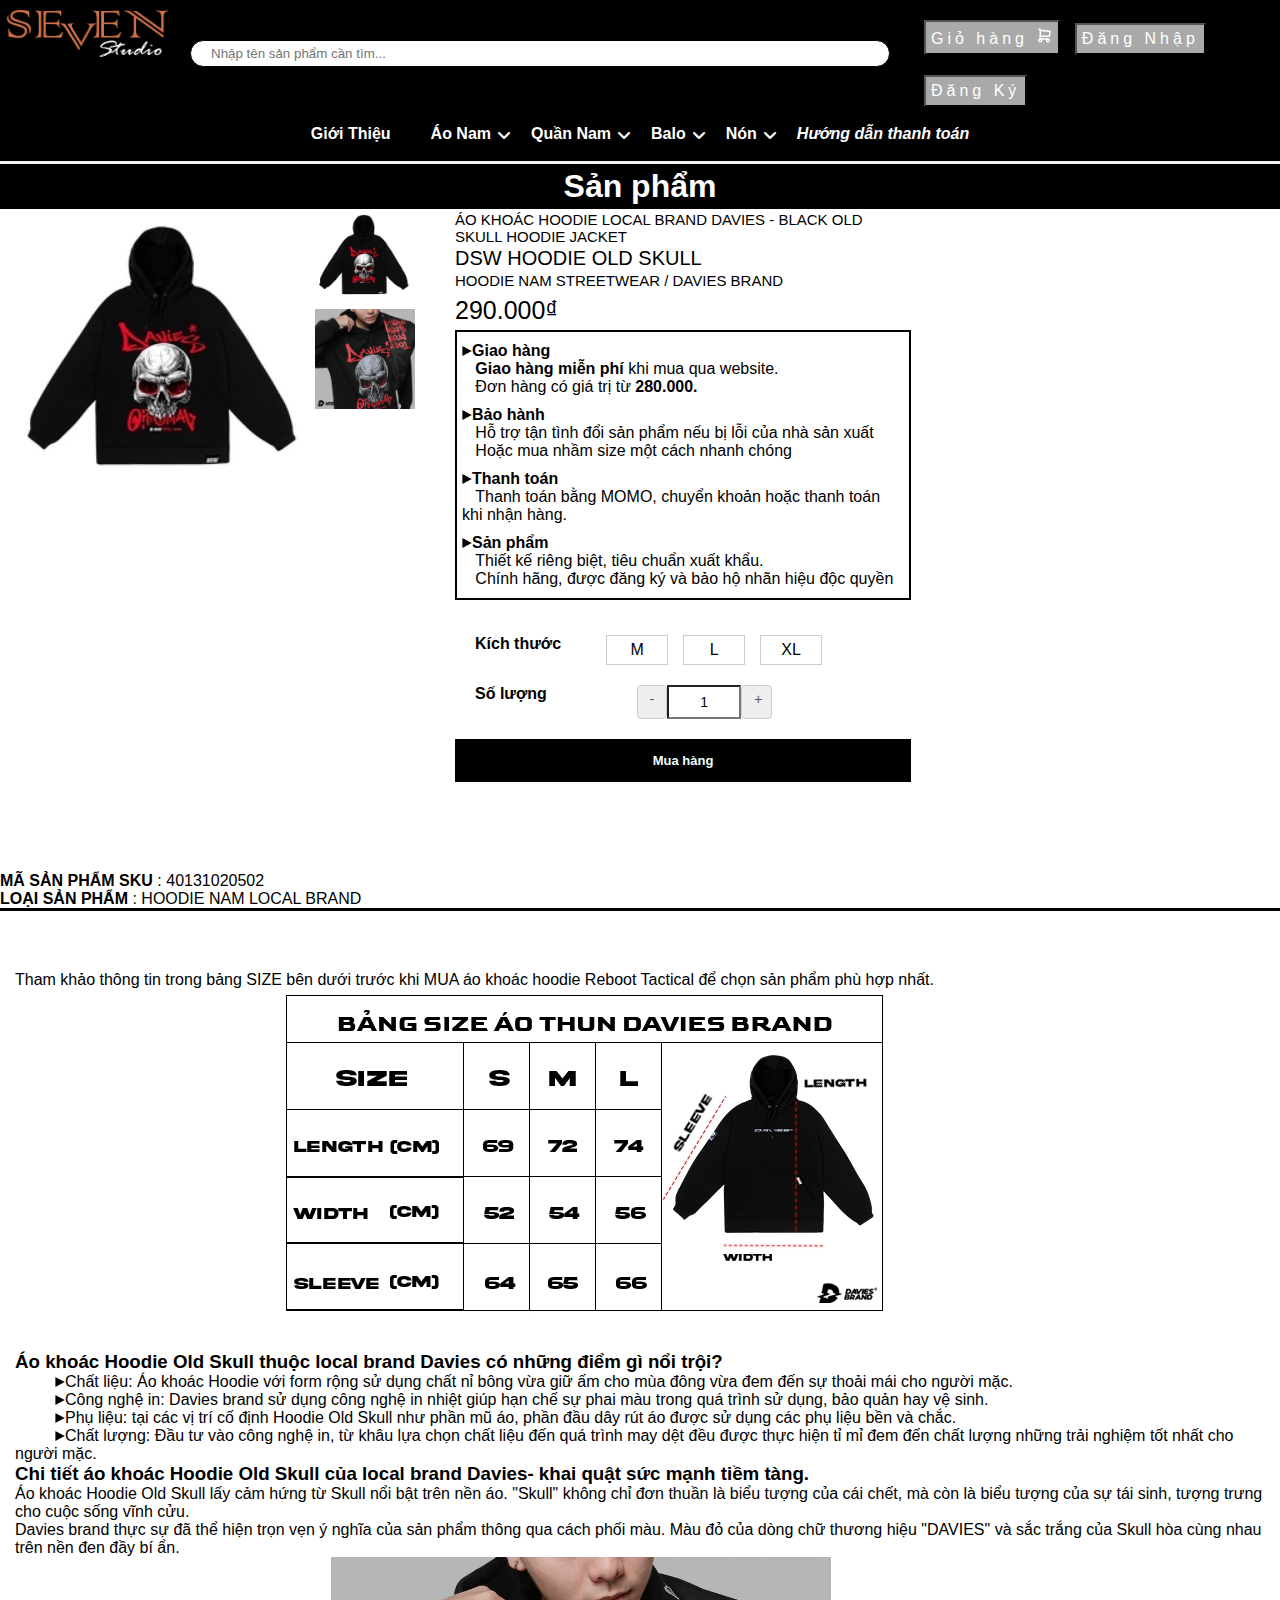
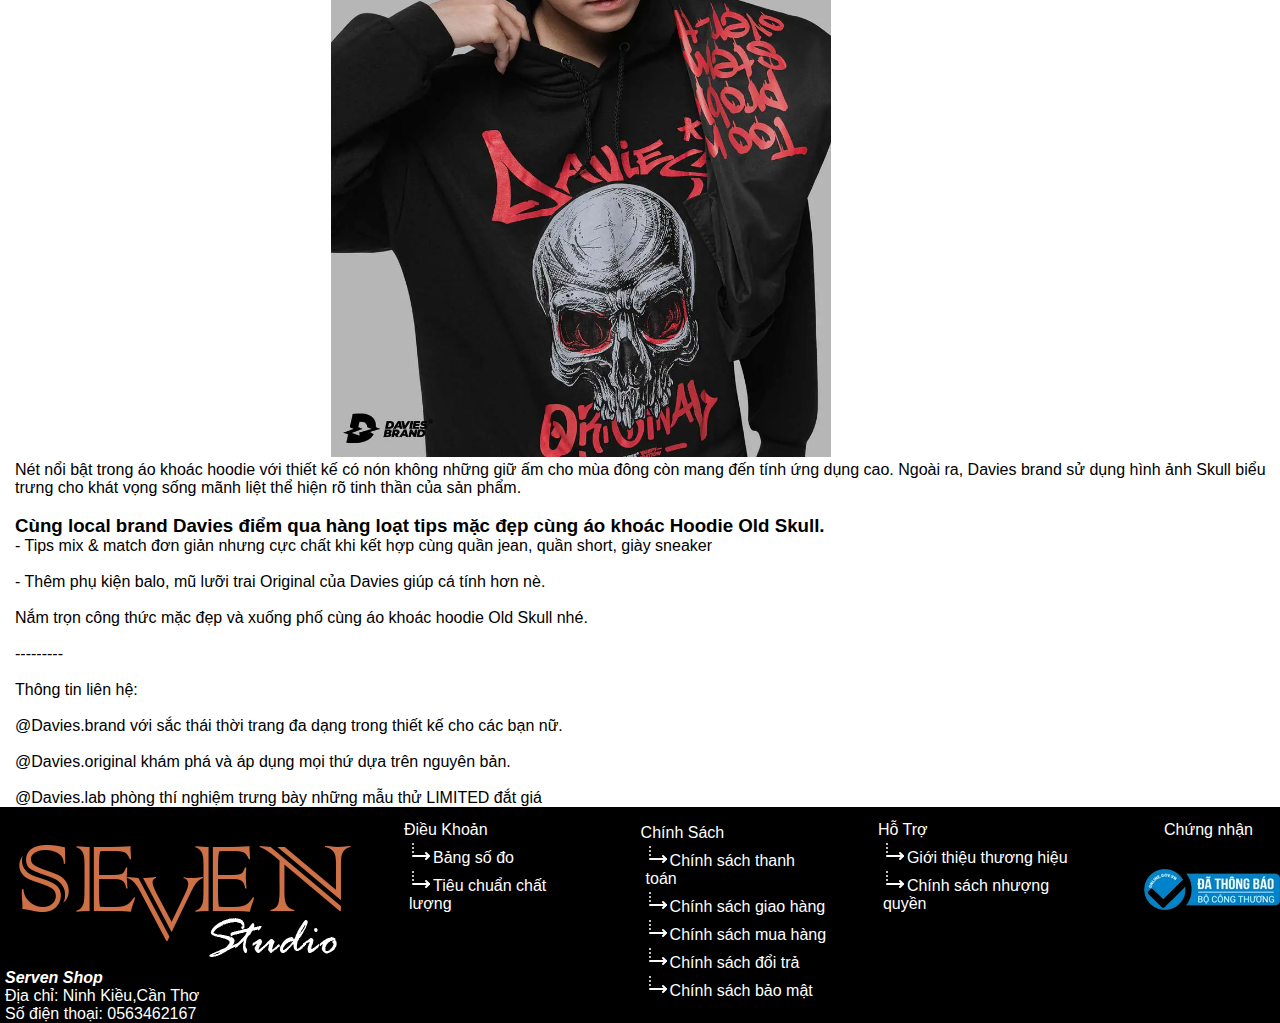
<file: Hoodie/Hoodie2.html>
<!DOCTYPE html>
<html lang="en">
<head>
    <meta charset="UTF-8">
    <meta http-equiv="X-UA-Compatible" content="IE=edge">
    <meta name="viewport" content="width=device-width, initial-scale=1.0">
    <title>Document</title>
    <link rel="stylesheet" href="../sp.css">
    <link rel="stylesheet" href="https://cdnjs.cloudflare.com/ajax/libs/font-awesome/6.2.0/css/all.min.css">
    
</head>
<body>
    <!-- Khung trên -->
    <div class="nav">
    <div class="logo">
        <a href="../index.html"><img src="../logo.png" alt="" width="170" height="60"></a>
    </div>
    <div class="searchbar">
        <input type="search" class="stl" placeholder="Nhập tên sản phẩm cần tìm..." value="" name="s" autocomplete="off" aria-owns="searchwp_live_search_results_6340f0544609c" aria-autocomplete="both" aria-label="When autocomplete results are available use up and down arrows to review and enter to go to the desired page. Touch device users, explore by touch or with swipe gestures.">
   
    <div class="iconsearch"><svg xmlns="http://www.w3.org/2000/svg" width="24" height="24" viewBox="0 0 24 24" stroke-width="2" stroke="currentColor" stroke-linecap="round" stroke-linejoin="round">
        <path stroke="none" d="M0 0h24v24H0z" fill="none"></path>
        <circle cx="10" cy="10" r="7"></circle>
        <line x1="21" y1="21" x2="15" y2="15"></line>
     </svg></div> </div>
 
     <div class="khoitao">
        <a class="row">
            <button id="btn3"type="submit" class="btn btn-primary btn-block">
                <span></span>
            <span></span>
            <span></span>
            <span></span>Giỏ hàng
                <svg xmlns="http://www.w3.org/2000/svg" class="icon icon-tabler icon-tabler-shopping-cart" width="17" height="17" viewBox="0 0 24 24" stroke-width="2" stroke="currentColor" fill="none" stroke-linecap="round" stroke-linejoin="round">
                    <path stroke="none" d="M0 0h24v24H0z" fill="none"></path>
                    <circle cx="6" cy="19" r="2"></circle>
                    <circle cx="17" cy="19" r="2"></circle>
                    <path d="M17 17h-11v-14h-2"></path>
                    <path d="M6 5l14 1l-1 7h-13"></path>
                 </svg>
            </button>
    
        </a>
        <a class="row">
                    
            <button id="btn3"type="submit" class="btn btn-primary btn-block">
            <span></span>
            <span></span>
            <span></span>
            <span></span>
            Đăng Nhập
          </button> 
        </a>
        <a class="row" href="">
            <button id="btn3"type="submit" class="btn btn-primary btn-block">
            <span></span>
            <span></span>
            <span></span>
            <span></span>
            Đăng Ký
        </button>
          </a>
    </div>
</div>
<!-- ----------------------------------------------------------------- -->


<!-- Menu -->
<div>
<ul id="menu">
<li ><a href="">
      <B> Giới Thiệu</B>
        </a>
      </li>  
        <li><a href="">
            <B>Áo Nam</B></a>
            <ul class="sub-menu">
             
                         
                                 <li><a href="#">Unisex</a></li>
                                 <li><a href="#">T-shirt</a></li>
                                 <li><a href="#">Polo</a></li>
                                 <li><a href="#">Sweater</a></li>
                                 <li><a href="#">Hoodie</a></li>
                                 <li><a href="#">Jacket</a></li>
                        
             
            </ul>
 
 
 </li>
 <li><a href="">
     <b>Quần Nam</b></a>
      <ul class="sub-menu">
                                 <li><a href="#">Jeans</a></li>
                                 <li><a href="#">Shorts</a></li>
                                 <li><a href="#">Joggers</a></li>
                                 <li><a href="#">Kaki</a></li>
                                 <li><a href="#">Baggy</a></li>
                         </ul>
 </li>



 <li><a href="">
     <b>Balo</b></a>
     <ul class="sub-menu">
         <li><a href="#">Balo truyền thống</a></li>
         <li><a href="#">Daypack</a></li>
         <li><a href="#">Balo Laptop</a></li>
         <li><a href="#">Balo quân sự</a></li>
         <li><a href="#">Balo du lịch chuyên dụng</a></li>
         <li><a href="#">Balo một quai đeo chéo</a></li>
         <li><a href="#">Balo dây rút</a></li>
 </ul>
 </li>

 <li><a href="">
     <b>Nón</b></a>
     <ul class="sub-menu">
         <li><a href="#">Nón Lưỡi Trai </a></li>
         <li><a href="#">Nón Snapback</a></li>
         <li><a href="#">Nón Len</a></li>
         <li><a href="#">Nón Panama</a></li>
         <li><a href="#">Nón Tennis</a></li>
 </ul>
</li>
    <li><a href=""><b><i>Hướng dẫn thanh toán</i></b></a></li>
    </ul>
</div>
<!-- ----------------------------------------------------------------- -->


<!-- Title chính -->
<div class="Title-Body" align="center" style="background-color:black;padding:4px" >
       <h1 style="color: white;">Sản phẩm</h1>
</div>

<!-- Khung sản phẩm và info mua -->
    <div class = "infoClothes">
            <div class="imgclothes">
                <div class="large-clothes">
                <img src="../Image/Hoodie/Hoodie2.png" alt="">
            </div>
            <div class="small-imgclothes">
                <a href="">
                <img src="../Image/Hoodie/Hoodie2.png" alt=""></a>
                <a href="">
                <img src="../Image/Hoodie/ao-skull.png" alt=""></a>
            </div>
              <ul>
          <div class="text-info">ÁO KHOÁC HOODIE LOCAL BRAND DAVIES - BLACK OLD SKULL HOODIE JACKET</div>
             <div class="text-info1">DSW HOODIE OLD SKULL</div>
             <div class="text-info"> HOODIE NAM STREETWEAR / DAVIES BRAND</div>
             <div class="info-price">290.000₫</div>
            <div class="info-baohanh">
                <li><b><img src="../right-arrow.png" alt="" width="10px">Giao hàng</b>  <br>
                   <b> &nbsp;&nbsp;&nbsp;Giao hàng miễn phí</b> khi mua qua website. <br>
                   &nbsp;&nbsp;&nbsp;Đơn hàng có giá trị từ <b>280.000.</b>
                 </li>   
                 <li>
                    <b><img src="../right-arrow.png" alt="" width="10px">Bảo hành</b> <br>
                    &nbsp;&nbsp;&nbsp;Hỗ trợ tận tình đổi sản phẩm nếu bị lỗi của nhà sản xuất
                    &nbsp;&nbsp;&nbsp;Hoặc mua nhầm size một cách nhanh chóng
                    </li>
                    <li>
                   <b><img src="../right-arrow.png" alt="" width="10px">Thanh toán</b><br>
                   &nbsp;&nbsp;&nbsp;Thanh toán bằng MOMO, chuyển khoản hoặc thanh toán khi nhận hàng.
                    </li>
                    <li>
                   <b><img src="../right-arrow.png" alt="" width="10px">Sản phẩm</b> <br>
                   &nbsp;&nbsp;&nbsp;Thiết kế riêng biệt, tiêu chuẩn xuất khẩu. <br>
                   &nbsp;&nbsp;&nbsp;Chính hãng, được đăng ký và bảo hộ nhãn hiệu độc quyền</li>
                </div>
                <div class="info-size">
                        <li style="list-style-type: none;">
                           <b> Kích thước</b>
                           
                        </li>
                        <div class="size">
                        <span class="spsize" style="background-color: rgb(255, 255, 255); color: rgb(0, 0, 0);">M</span>
                        <span class="spsize" style="background-color: rgb(255, 255, 255); color: rgb(0, 0, 0);">L</span>
                        <span class="spsize" style="background-color: rgb(255, 255, 255); color: rgb(0, 0, 0);">XL</span>
                        </div> 
                    </div>
                <div class="info-soluong">
                   
                     <li style="list-style-type: none; padding-left: 20px; padding-top: 20px;display:flex;"><b>Số lượng</b> 
                    <div class="input-group-addon" style="margin-left:90px;">-</div> 
                     <input type="text" maxlength="4" value="1" style="padding: 0px;" >
                     <div class="input-group-addon">+</div>
                    </li> 
                </div>
                <div class="info-mua">
                    <button type="submit"><b>
                        Mua hàng</b></button>
                </div>
            </ul>
        </div>

        <div class="phanloai" style="padding-top: 80px; border-bottom: 3px black solid;">
           <b> MÃ SẢN PHẨM SKU </b>: 40131020502 <br>
           <b> LOẠI SẢN PHẨM </b>: HOODIE NAM LOCAL BRAND
        </div>
        <div class="motasp" style="padding-left:15px">
       <p style="padding-top: 60px;"> Tham khảo thông tin trong bảng SIZE bên dưới trước khi MUA áo khoác hoodie Reboot Tactical để chọn sản phẩm phù hợp nhất.</p>
       <div><img src="../Image/Hoodie/size-ao.png" alt="" style="padding-left: 21%;"></div>
<ul style="list-style-type: none;"><h3 style="padding-top: 30px;">Áo khoác Hoodie Old Skull thuộc local brand Davies có những điểm gì nổi trội?</h3>

    <li><img src="../right-arrow.png" alt="" width="10px" style="padding-left:40px">Chất liệu: Áo khoác Hoodie với form rộng sử dụng chất nỉ bông vừa giữ ấm cho mùa đông vừa đem đến sự thoải mái cho người mặc.</li>
<li><img src="../right-arrow.png" alt="" width="10px" style="padding-left:40px">Công nghệ in: Davies brand sử dụng công nghệ in nhiệt giúp hạn chế sự phai màu trong quá trình sử dụng, bảo quản hay vệ sinh.  </li>
<li><img src="../right-arrow.png" alt="" width="10px" style="padding-left:40px">Phụ liệu: tại các vị trí cố định Hoodie Old Skull như phần mũ áo, phần đầu dây rút áo được sử dụng các phụ liệu bền và chắc. </li>
<li><img src="../right-arrow.png" alt="" width="10px" style="padding-left:40px">Chất lượng: Đầu tư vào công nghệ in, từ khâu lựa chọn chất liệu đến quá trình may dệt đều được thực hiện tỉ mỉ đem đến chất lượng những trải nghiệm tốt nhất cho người mặc. </li> 
</ul>
<h3>Chi tiết áo khoác Hoodie Old Skull của local brand Davies- khai quật sức mạnh tiềm tàng.</h3>
<p>Áo khoác Hoodie Old Skull lấy cảm hứng từ Skull nổi bật trên nền áo. "Skull" không chỉ đơn thuần là biểu tượng của cái chết, mà còn là biểu tượng của sự tái sinh, tượng trưng cho cuộc sống vĩnh cửu.<br>Davies brand thực sự đã thể hiện trọn vẹn ý nghĩa của sản phẩm thông qua cách phối màu. Màu đỏ của dòng chữ thương hiệu "DAVIES"  và sắc trắng của Skull hòa cùng nhau trên nền đen đầy bí ẩn.</u></p>
    <img src="../Image/Hoodie/ao-skull.png" alt="" style="padding-left: 25%;" width="500px">
    <p>Nét nổi bật trong áo khoác hoodie với thiết kế có nón không những giữ ấm cho mùa đông còn mang đến tính ứng dụng cao. Ngoài ra, Davies brand sử dụng hình ảnh Skull biểu trưng cho khát vọng sống mãnh liệt thể hiện rõ tinh thần của sản phẩm.</p> <br>
    <h3>Cùng local brand Davies điểm qua hàng loạt tips mặc đẹp cùng áo khoác Hoodie Old Skull.</h3>
    <p>- Tips mix & match đơn giản nhưng cực chất khi kết hợp cùng quần jean, quần short, giày sneaker <br> <br>

        - Thêm phụ kiện balo, mũ lưỡi trai Original của Davies giúp cá tính hơn nè. <br> <br>
        
        Nắm trọn công thức mặc đẹp và xuống phố cùng áo khoác hoodie Old Skull nhé. <br> <br>
        
        --------- <br> <br>
        
        Thông tin liên hệ: <br> <br>
        
        @Davies.brand với sắc thái thời trang đa dạng trong thiết kế cho các bạn nữ. <br> <br>
        
        @Davies.original khám phá và áp dụng mọi thứ dựa trên nguyên bản. <br> <br>
        
        @Davies.lab phòng thí nghiệm trưng bày những mẫu thử LIMITED đắt giá</p>
        </div>

    </div>
<!-- ----------------------------------------------------------------- -->



<!-- Phần cuối-->
    <div class="ending">
        <ul style="list-style-type: none">
        <div class="logo-diachi">
            <li><img src="../logo.png" alt=""></li>
            <li> <b> <i>Serven Shop</i></b> </li>
            <li>Địa chỉ: Ninh Kiều,Cần Thơ</li>
            <li>Số điện thoại: 0563462167</li>
        </div>
        </ul>
        <ul style="list-style-type: none" class="dk">
        <div class="dieukhoan">Điều Khoản</div>
            <li><svg xmlns="http://www.w3.org/2000/svg" class="icon icon-tabler icon-tabler-axis-x" width="24" height="24" viewBox="0 0 24 24" stroke-width="2" stroke="currentColor" fill="none" stroke-linecap="round" stroke-linejoin="round">
                <path stroke="none" d="M0 0h24v24H0z" fill="none"></path>
                <path d="M4 13v.01"></path>
                <path d="M4 9v.01"></path>
                <path d="M4 5v.01"></path>
                <path d="M17 20l3 -3l-3 -3"></path>
                <path d="M4 17h16"></path>
             </svg>Bảng số đo</li>
            <li><svg xmlns="http://www.w3.org/2000/svg" class="icon icon-tabler icon-tabler-axis-x" width="24" height="24" viewBox="0 0 24 24" stroke-width="2" stroke="currentColor" fill="none" stroke-linecap="round" stroke-linejoin="round">
                <path stroke="none" d="M0 0h24v24H0z" fill="none"></path>
                <path d="M4 13v.01"></path>
                <path d="M4 9v.01"></path>
                <path d="M4 5v.01"></path>
                <path d="M17 20l3 -3l-3 -3"></path>
                <path d="M4 17h16"></path>
             </svg>Tiêu chuẩn chất lượng</li>
        </ul>
        <ul style="list-style-type: none" class="cs">
    <div class="chinhsach">Chính Sách</div>
<li><svg xmlns="http://www.w3.org/2000/svg" class="icon icon-tabler icon-tabler-axis-x" width="24" height="24" viewBox="0 0 24 24" stroke-width="2" stroke="currentColor" fill="none" stroke-linecap="round" stroke-linejoin="round">
    <path stroke="none" d="M0 0h24v24H0z" fill="none"></path>
    <path d="M4 13v.01"></path>
    <path d="M4 9v.01"></path>
    <path d="M4 5v.01"></path>
    <path d="M17 20l3 -3l-3 -3"></path>
    <path d="M4 17h16"></path>
 </svg>Chính sách thanh toán</li>
<li><svg xmlns="http://www.w3.org/2000/svg" class="icon icon-tabler icon-tabler-axis-x" width="24" height="24" viewBox="0 0 24 24" stroke-width="2" stroke="currentColor" fill="none" stroke-linecap="round" stroke-linejoin="round">
    <path stroke="none" d="M0 0h24v24H0z" fill="none"></path>
    <path d="M4 13v.01"></path>
    <path d="M4 9v.01"></path>
    <path d="M4 5v.01"></path>
    <path d="M17 20l3 -3l-3 -3"></path>
    <path d="M4 17h16"></path>
 </svg>Chính sách giao hàng</li>
<li><svg xmlns="http://www.w3.org/2000/svg" class="icon icon-tabler icon-tabler-axis-x" width="24" height="24" viewBox="0 0 24 24" stroke-width="2" stroke="currentColor" fill="none" stroke-linecap="round" stroke-linejoin="round">
    <path stroke="none" d="M0 0h24v24H0z" fill="none"></path>
    <path d="M4 13v.01"></path>
    <path d="M4 9v.01"></path>
    <path d="M4 5v.01"></path>
    <path d="M17 20l3 -3l-3 -3"></path>
    <path d="M4 17h16"></path>
 </svg>Chính sách mua hàng</li>
<li><svg xmlns="http://www.w3.org/2000/svg" class="icon icon-tabler icon-tabler-axis-x" width="24" height="24" viewBox="0 0 24 24" stroke-width="2" stroke="currentColor" fill="none" stroke-linecap="round" stroke-linejoin="round">
    <path stroke="none" d="M0 0h24v24H0z" fill="none"></path>
    <path d="M4 13v.01"></path>
    <path d="M4 9v.01"></path>
    <path d="M4 5v.01"></path>
    <path d="M17 20l3 -3l-3 -3"></path>
    <path d="M4 17h16"></path>
 </svg>Chính sách đổi trả</li>
<li><svg xmlns="http://www.w3.org/2000/svg" class="icon icon-tabler icon-tabler-axis-x" width="24" height="24" viewBox="0 0 24 24" stroke-width="2" stroke="currentColor" fill="none" stroke-linecap="round" stroke-linejoin="round">
    <path stroke="none" d="M0 0h24v24H0z" fill="none"></path>
    <path d="M4 13v.01"></path>
    <path d="M4 9v.01"></path>
    <path d="M4 5v.01"></path>
    <path d="M17 20l3 -3l-3 -3"></path>
    <path d="M4 17h16"></path>
 </svg>Chính sách bảo mật</li>
</ul>
<ul style="list-style-type: none" class="ht">
    <div class="hotro">Hỗ Trợ</div>
        <li><svg xmlns="http://www.w3.org/2000/svg" class="icon icon-tabler icon-tabler-axis-x" width="24" height="24" viewBox="0 0 24 24" stroke-width="2" stroke="currentColor" fill="none" stroke-linecap="round" stroke-linejoin="round">
            <path stroke="none" d="M0 0h24v24H0z" fill="none"></path>
            <path d="M4 13v.01"></path>
            <path d="M4 9v.01"></path>
            <path d="M4 5v.01"></path>
            <path d="M17 20l3 -3l-3 -3"></path>
            <path d="M4 17h16"></path>
         </svg>Giới thiệu thương hiệu</li>
        <li><svg xmlns="http://www.w3.org/2000/svg" class="icon icon-tabler icon-tabler-axis-x" width="24" height="24" viewBox="0 0 24 24" stroke-width="2" stroke="currentColor" fill="none" stroke-linecap="round" stroke-linejoin="round">
            <path stroke="none" d="M0 0h24v24H0z" fill="none"></path>
            <path d="M4 13v.01"></path>
            <path d="M4 9v.01"></path>
            <path d="M4 5v.01"></path>
            <path d="M17 20l3 -3l-3 -3"></path>
            <path d="M4 17h16"></path>
         </svg>Chính sách nhượng quyền</li>
</ul>
<ul class="cn"><div class="chungnhan">
        Chứng nhận</div>
   <a href=""> <img src="../bocongthuong.png" alt=""></a>
</ul>
    </div>
    <!--------------------------------------------------------------------->

 
    
    <script src="https://code.jquery.com/jquery-3.6.0.js"></script>
<script>
    $(document).ready(function(){
        $('.sub-menu').parent('li').addClass('has-child');
    });
</script>
</body>
</html>
</file>
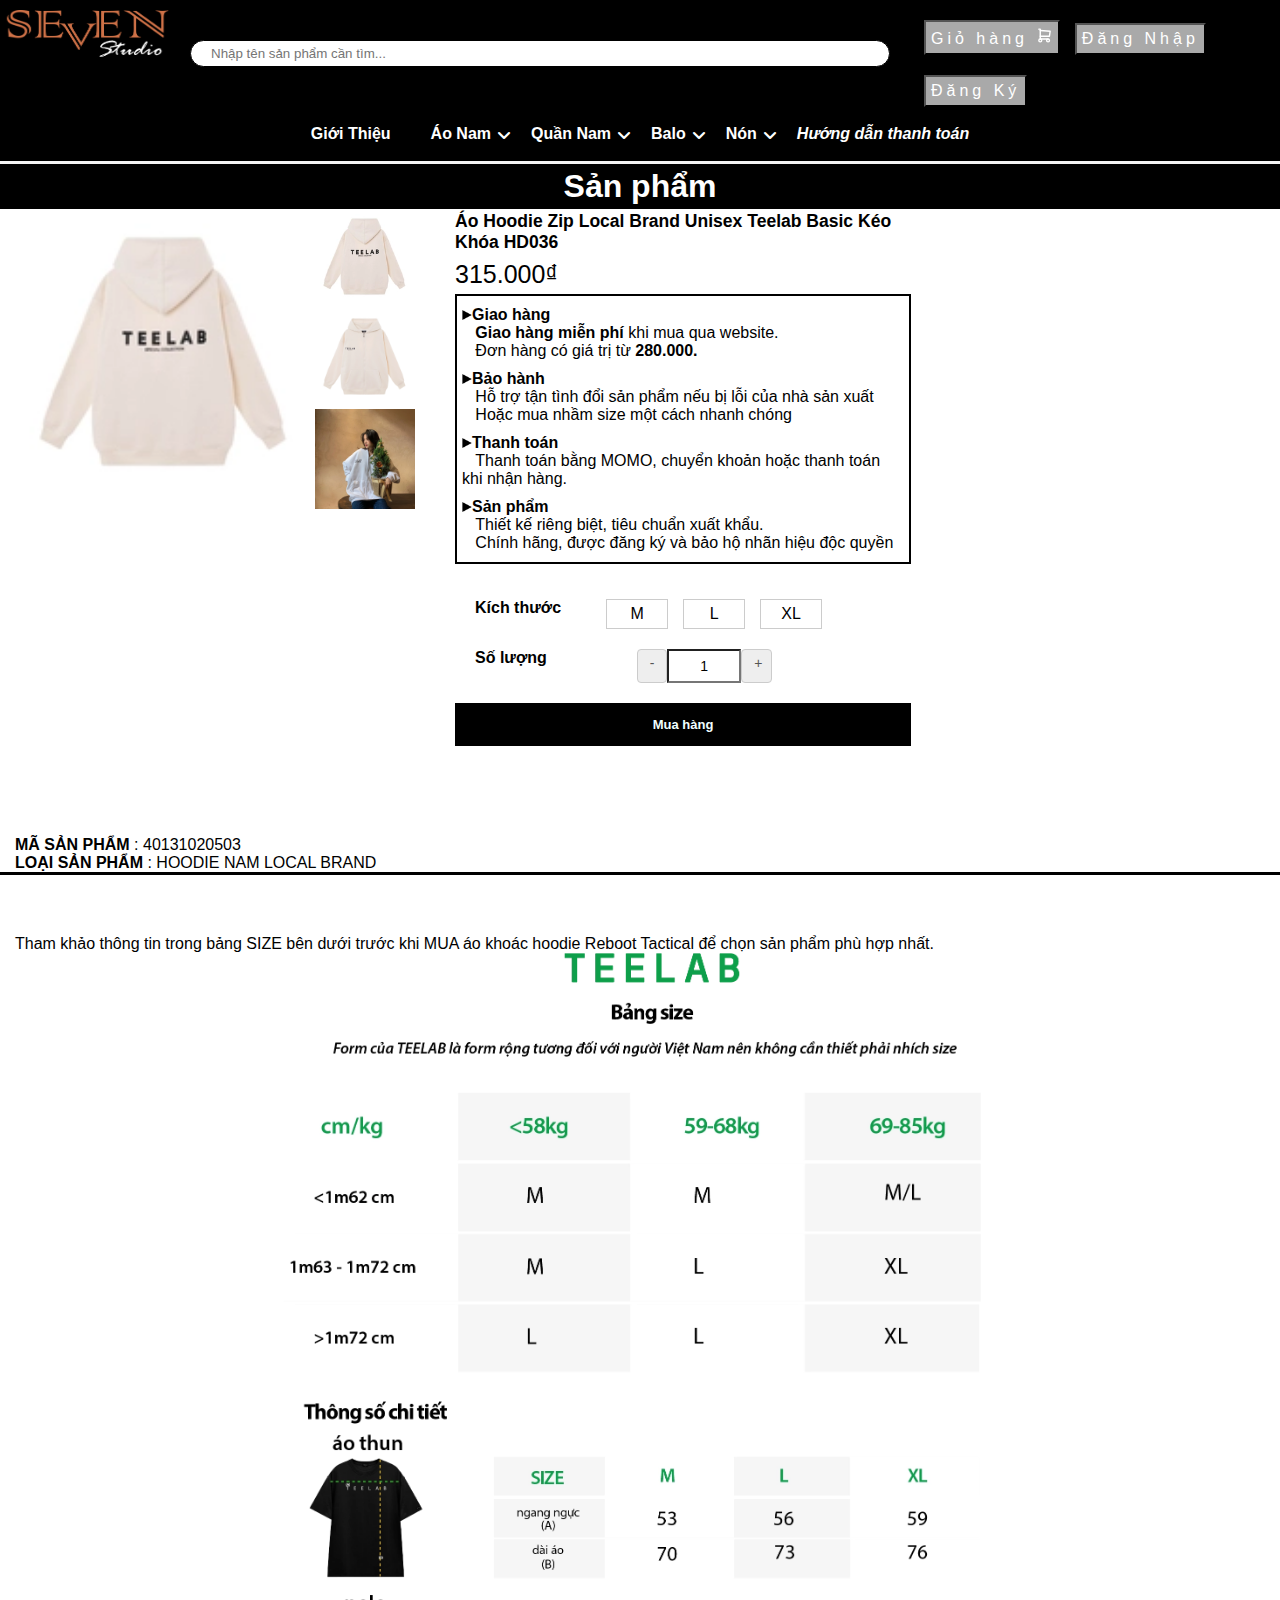
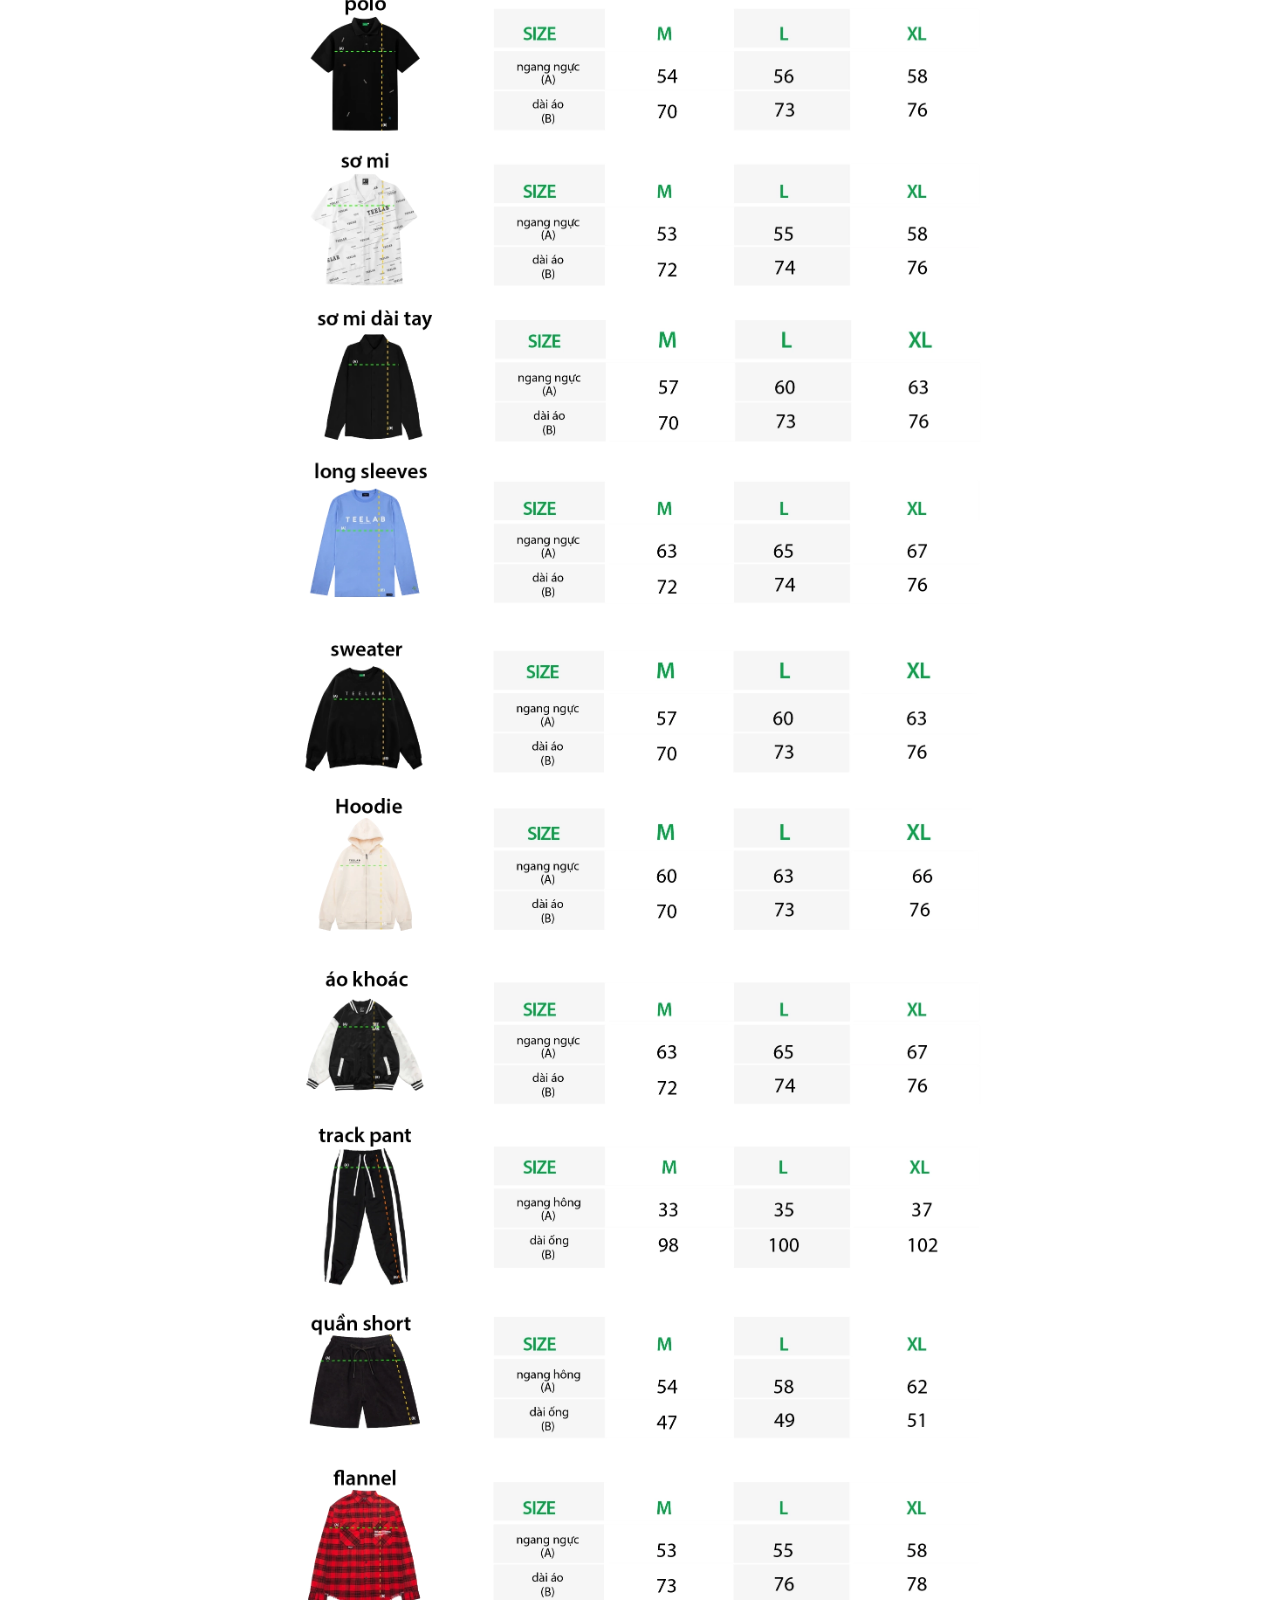
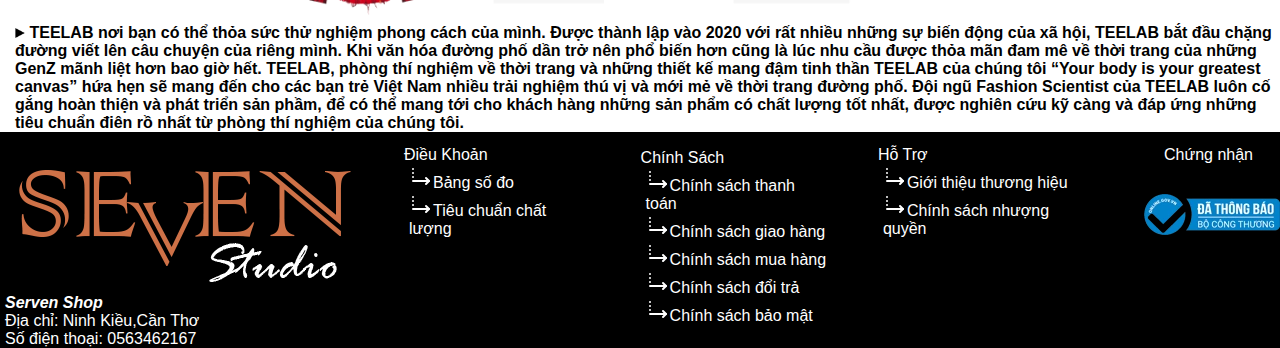
<file: Hoodie/Hoodie3.html>
<!DOCTYPE html>
<html lang="en">
<head>
    <meta charset="UTF-8">
    <meta http-equiv="X-UA-Compatible" content="IE=edge">
    <meta name="viewport" content="width=device-width, initial-scale=1.0">
    <title>Document</title>
    <link rel="stylesheet" href="../sp.css">
    <link rel="stylesheet" href="https://cdnjs.cloudflare.com/ajax/libs/font-awesome/6.2.0/css/all.min.css">
    
</head>
<body>
    <!-- Khung trên -->
    <div class="nav">
    <div class="logo">
        <a href="../index.html"><img src="../logo.png" alt="" width="170" height="60"></a>
    </div>
    <div class="searchbar">
        <input type="search" class="stl" placeholder="Nhập tên sản phẩm cần tìm..." value="" name="s" autocomplete="off" aria-owns="searchwp_live_search_results_6340f0544609c" aria-autocomplete="both" aria-label="When autocomplete results are available use up and down arrows to review and enter to go to the desired page. Touch device users, explore by touch or with swipe gestures.">
   
    <div class="iconsearch"><svg xmlns="http://www.w3.org/2000/svg" width="24" height="24" viewBox="0 0 24 24" stroke-width="2" stroke="currentColor" stroke-linecap="round" stroke-linejoin="round">
        <path stroke="none" d="M0 0h24v24H0z" fill="none"></path>
        <circle cx="10" cy="10" r="7"></circle>
        <line x1="21" y1="21" x2="15" y2="15"></line>
     </svg></div> </div>
 
     <div class="khoitao">
        <a class="row">
            <button id="btn3"type="submit" class="btn btn-primary btn-block">
                <span></span>
            <span></span>
            <span></span>
            <span></span>Giỏ hàng
                <svg xmlns="http://www.w3.org/2000/svg" class="icon icon-tabler icon-tabler-shopping-cart" width="17" height="17" viewBox="0 0 24 24" stroke-width="2" stroke="currentColor" fill="none" stroke-linecap="round" stroke-linejoin="round">
                    <path stroke="none" d="M0 0h24v24H0z" fill="none"></path>
                    <circle cx="6" cy="19" r="2"></circle>
                    <circle cx="17" cy="19" r="2"></circle>
                    <path d="M17 17h-11v-14h-2"></path>
                    <path d="M6 5l14 1l-1 7h-13"></path>
                 </svg>
            </button>
    
        </a>
        <a class="row">
                    
            <button id="btn3"type="submit" class="btn btn-primary btn-block">
            <span></span>
            <span></span>
            <span></span>
            <span></span>
            Đăng Nhập
          </button> 
        </a>
        <a class="row" href="">
            <button id="btn3"type="submit" class="btn btn-primary btn-block">
            <span></span>
            <span></span>
            <span></span>
            <span></span>
            Đăng Ký
        </button>
          </a>
    </div>
</div>
<!-- ----------------------------------------------------------------- -->


<!-- Menu -->
<div>
<ul id="menu">
<li ><a href="">
      <B> Giới Thiệu</B>
        </a>
      </li>  
        <li><a href="">
            <B>Áo Nam</B></a>
            <ul class="sub-menu">
             
                         
                                 <li><a href="#">Unisex</a></li>
                                 <li><a href="#">T-shirt</a></li>
                                 <li><a href="#">Polo</a></li>
                                 <li><a href="#">Sweater</a></li>
                                 <li><a href="#">Hoodie</a></li>
                                 <li><a href="#">Jacket</a></li>
                        
             
            </ul>
 
 
 </li>
 <li><a href="">
     <b>Quần Nam</b></a>
      <ul class="sub-menu">
                                 <li><a href="#">Jeans</a></li>
                                 <li><a href="#">Shorts</a></li>
                                 <li><a href="#">Joggers</a></li>
                                 <li><a href="#">Kaki</a></li>
                                 <li><a href="#">Baggy</a></li>
                         </ul>
 </li>



 <li><a href="">
     <b>Balo</b></a>
     <ul class="sub-menu">
         <li><a href="#">Balo truyền thống</a></li>
         <li><a href="#">Daypack</a></li>
         <li><a href="#">Balo Laptop</a></li>
         <li><a href="#">Balo quân sự</a></li>
         <li><a href="#">Balo du lịch chuyên dụng</a></li>
         <li><a href="#">Balo một quai đeo chéo</a></li>
         <li><a href="#">Balo dây rút</a></li>
 </ul>
 </li>

 <li><a href="">
     <b>Nón</b></a>
     <ul class="sub-menu">
         <li><a href="#">Nón Lưỡi Trai </a></li>
         <li><a href="#">Nón Snapback</a></li>
         <li><a href="#">Nón Len</a></li>
         <li><a href="#">Nón Panama</a></li>
         <li><a href="#">Nón Tennis</a></li>
 </ul>
</li>
    <li><a href=""><b><i>Hướng dẫn thanh toán</i></b></a></li>
    </ul>
</div>
<!-- ----------------------------------------------------------------- -->


<!-- Title chính -->
<div class="Title-Body" align="center" style="background-color:black;padding:4px" >
       <h1 style="color: white;">Sản phẩm</h1>
</div>

<!-- Khung sản phẩm và info mua -->
    <div class = "infoClothes">
            <div class="imgclothes">
                <div class="large-clothes">
                <img src="../Image/Hoodie/Hoodie3.png" alt="">
            </div>
            <div class="small-imgclothes">
                <a href="">
                <img src="../Image/Hoodie/Hoodie3.png" alt=""></a>
                <a href="">
                <img src="../Image/Hoodie/Hoodie3-1.png" alt=""></a>
                <a href="">
                    <img src="../Image/Hoodie/Hoodie3-2.png" alt=""></a>
            </div>
              <ul>
          <div class="text-info"> <h3> Áo Hoodie Zip Local Brand Unisex Teelab Basic Kéo Khóa HD036</h3></div>
             <div class="info-price">315.000₫</div>
            <div class="info-baohanh">
                <li><b><img src="../right-arrow.png" alt="" width="10px">Giao hàng</b>  <br>
                   <b> &nbsp;&nbsp;&nbsp;Giao hàng miễn phí</b> khi mua qua website. <br>
                   &nbsp;&nbsp;&nbsp;Đơn hàng có giá trị từ <b>280.000.</b>
                 </li>   
                 <li>
                    <b><img src="../right-arrow.png" alt="" width="10px">Bảo hành</b> <br>
                    &nbsp;&nbsp;&nbsp;Hỗ trợ tận tình đổi sản phẩm nếu bị lỗi của nhà sản xuất
                    &nbsp;&nbsp;&nbsp;Hoặc mua nhầm size một cách nhanh chóng
                    </li>
                    <li>
                   <b><img src="../right-arrow.png" alt="" width="10px">Thanh toán</b><br>
                   &nbsp;&nbsp;&nbsp;Thanh toán bằng MOMO, chuyển khoản hoặc thanh toán khi nhận hàng.
                    </li>
                    <li>
                   <b><img src="../right-arrow.png" alt="" width="10px">Sản phẩm</b> <br>
                   &nbsp;&nbsp;&nbsp;Thiết kế riêng biệt, tiêu chuẩn xuất khẩu. <br>
                   &nbsp;&nbsp;&nbsp;Chính hãng, được đăng ký và bảo hộ nhãn hiệu độc quyền</li>
                </div>
                <div class="info-size">
                        <li style="list-style-type: none;">
                           <b> Kích thước</b>
                           
                        </li>
                        <div class="size">
                        <span class="spsize" style="background-color: rgb(255, 255, 255); color: rgb(0, 0, 0);">M</span>
                        <span class="spsize" style="background-color: rgb(255, 255, 255); color: rgb(0, 0, 0);">L</span>
                        <span class="spsize" style="background-color: rgb(255, 255, 255); color: rgb(0, 0, 0);">XL</span>
                        </div> 
                    </div>
                <div class="info-soluong">
                   
                     <li style="list-style-type: none; padding-left: 20px; padding-top: 20px;display:flex;"><b>Số lượng</b> 
                    <div class="input-group-addon" style="margin-left:90px;">-</div> 
                     <input type="text" maxlength="4" value="1" style="padding: 0px;" >
                     <div class="input-group-addon">+</div>
                    </li> 
                </div>
                <div class="info-mua">
                    <button type="submit"><b>
                        Mua hàng</b></button>
                </div>
            </ul>
        </div>

        <div class="phanloai" style="padding-top: 80px; border-bottom: 3px black solid; padding-left: 15px;">
           <b> MÃ SẢN PHẨM </b>: 40131020503 <br>
           <b> LOẠI SẢN PHẨM </b>: HOODIE NAM LOCAL BRAND
        </div>
        <div class="motasp" style="padding-left:15px">
       <p style="padding-top: 60px;"> Tham khảo thông tin trong bảng SIZE bên dưới trước khi MUA áo khoác hoodie Reboot Tactical để chọn sản phẩm phù hợp nhất.</p>
       <div><img src="../Image/Hoodie/bang-size.png" alt="" style="padding-left: 21%; width: 700px;"></div>
       <h4 ><img src="../right-arrow.png" alt="" width="10px"> TEELAB nơi bạn có thể thỏa sức thử nghiệm phong cách của mình. Được thành lập vào 2020 với rất nhiều những sự biến động của xã hội, TEELAB bắt đầu chặng đường viết lên câu chuyện của riêng mình. Khi văn hóa đường phố dần trở nên phổ biến hơn cũng là lúc nhu cầu được thỏa mãn đam mê về thời trang của những GenZ mãnh liệt hơn bao giờ hết. TEELAB, phòng thí nghiệm về thời trang và những thiết kế mang đậm tinh thần TEELAB của chúng tôi “Your body is your greatest canvas” hứa hẹn sẽ mang đến cho các bạn trẻ Việt Nam nhiều trải nghiệm thú vị và mới mẻ về thời trang đường phố. Đội ngũ Fashion Scientist của TEELAB luôn cố gắng hoàn thiện và phát triển sản phầm, để có thể mang tới cho khách hàng những sản phẩm có chất lượng tốt nhất, được nghiên cứu kỹ càng và đáp ứng những tiêu chuẩn điên rồ nhất từ phòng thí nghiệm của chúng tôi.</h4>
        </div>

    </div>
<!-- ----------------------------------------------------------------- -->



<!-- Phần cuối-->
    <div class="ending">
        <ul style="list-style-type: none">
        <div class="logo-diachi">
            <li><img src="../logo.png" alt=""></li>
            <li> <b> <i>Serven Shop</i></b> </li>
            <li>Địa chỉ: Ninh Kiều,Cần Thơ</li>
            <li>Số điện thoại: 0563462167</li>
        </div>
        </ul>
        <ul style="list-style-type: none" class="dk">
        <div class="dieukhoan">Điều Khoản</div>
            <li><svg xmlns="http://www.w3.org/2000/svg" class="icon icon-tabler icon-tabler-axis-x" width="24" height="24" viewBox="0 0 24 24" stroke-width="2" stroke="currentColor" fill="none" stroke-linecap="round" stroke-linejoin="round">
                <path stroke="none" d="M0 0h24v24H0z" fill="none"></path>
                <path d="M4 13v.01"></path>
                <path d="M4 9v.01"></path>
                <path d="M4 5v.01"></path>
                <path d="M17 20l3 -3l-3 -3"></path>
                <path d="M4 17h16"></path>
             </svg>Bảng số đo</li>
            <li><svg xmlns="http://www.w3.org/2000/svg" class="icon icon-tabler icon-tabler-axis-x" width="24" height="24" viewBox="0 0 24 24" stroke-width="2" stroke="currentColor" fill="none" stroke-linecap="round" stroke-linejoin="round">
                <path stroke="none" d="M0 0h24v24H0z" fill="none"></path>
                <path d="M4 13v.01"></path>
                <path d="M4 9v.01"></path>
                <path d="M4 5v.01"></path>
                <path d="M17 20l3 -3l-3 -3"></path>
                <path d="M4 17h16"></path>
             </svg>Tiêu chuẩn chất lượng</li>
        </ul>
        <ul style="list-style-type: none" class="cs">
    <div class="chinhsach">Chính Sách</div>
<li><svg xmlns="http://www.w3.org/2000/svg" class="icon icon-tabler icon-tabler-axis-x" width="24" height="24" viewBox="0 0 24 24" stroke-width="2" stroke="currentColor" fill="none" stroke-linecap="round" stroke-linejoin="round">
    <path stroke="none" d="M0 0h24v24H0z" fill="none"></path>
    <path d="M4 13v.01"></path>
    <path d="M4 9v.01"></path>
    <path d="M4 5v.01"></path>
    <path d="M17 20l3 -3l-3 -3"></path>
    <path d="M4 17h16"></path>
 </svg>Chính sách thanh toán</li>
<li><svg xmlns="http://www.w3.org/2000/svg" class="icon icon-tabler icon-tabler-axis-x" width="24" height="24" viewBox="0 0 24 24" stroke-width="2" stroke="currentColor" fill="none" stroke-linecap="round" stroke-linejoin="round">
    <path stroke="none" d="M0 0h24v24H0z" fill="none"></path>
    <path d="M4 13v.01"></path>
    <path d="M4 9v.01"></path>
    <path d="M4 5v.01"></path>
    <path d="M17 20l3 -3l-3 -3"></path>
    <path d="M4 17h16"></path>
 </svg>Chính sách giao hàng</li>
<li><svg xmlns="http://www.w3.org/2000/svg" class="icon icon-tabler icon-tabler-axis-x" width="24" height="24" viewBox="0 0 24 24" stroke-width="2" stroke="currentColor" fill="none" stroke-linecap="round" stroke-linejoin="round">
    <path stroke="none" d="M0 0h24v24H0z" fill="none"></path>
    <path d="M4 13v.01"></path>
    <path d="M4 9v.01"></path>
    <path d="M4 5v.01"></path>
    <path d="M17 20l3 -3l-3 -3"></path>
    <path d="M4 17h16"></path>
 </svg>Chính sách mua hàng</li>
<li><svg xmlns="http://www.w3.org/2000/svg" class="icon icon-tabler icon-tabler-axis-x" width="24" height="24" viewBox="0 0 24 24" stroke-width="2" stroke="currentColor" fill="none" stroke-linecap="round" stroke-linejoin="round">
    <path stroke="none" d="M0 0h24v24H0z" fill="none"></path>
    <path d="M4 13v.01"></path>
    <path d="M4 9v.01"></path>
    <path d="M4 5v.01"></path>
    <path d="M17 20l3 -3l-3 -3"></path>
    <path d="M4 17h16"></path>
 </svg>Chính sách đổi trả</li>
<li><svg xmlns="http://www.w3.org/2000/svg" class="icon icon-tabler icon-tabler-axis-x" width="24" height="24" viewBox="0 0 24 24" stroke-width="2" stroke="currentColor" fill="none" stroke-linecap="round" stroke-linejoin="round">
    <path stroke="none" d="M0 0h24v24H0z" fill="none"></path>
    <path d="M4 13v.01"></path>
    <path d="M4 9v.01"></path>
    <path d="M4 5v.01"></path>
    <path d="M17 20l3 -3l-3 -3"></path>
    <path d="M4 17h16"></path>
 </svg>Chính sách bảo mật</li>
</ul>
<ul style="list-style-type: none" class="ht">
    <div class="hotro">Hỗ Trợ</div>
        <li><svg xmlns="http://www.w3.org/2000/svg" class="icon icon-tabler icon-tabler-axis-x" width="24" height="24" viewBox="0 0 24 24" stroke-width="2" stroke="currentColor" fill="none" stroke-linecap="round" stroke-linejoin="round">
            <path stroke="none" d="M0 0h24v24H0z" fill="none"></path>
            <path d="M4 13v.01"></path>
            <path d="M4 9v.01"></path>
            <path d="M4 5v.01"></path>
            <path d="M17 20l3 -3l-3 -3"></path>
            <path d="M4 17h16"></path>
         </svg>Giới thiệu thương hiệu</li>
        <li><svg xmlns="http://www.w3.org/2000/svg" class="icon icon-tabler icon-tabler-axis-x" width="24" height="24" viewBox="0 0 24 24" stroke-width="2" stroke="currentColor" fill="none" stroke-linecap="round" stroke-linejoin="round">
            <path stroke="none" d="M0 0h24v24H0z" fill="none"></path>
            <path d="M4 13v.01"></path>
            <path d="M4 9v.01"></path>
            <path d="M4 5v.01"></path>
            <path d="M17 20l3 -3l-3 -3"></path>
            <path d="M4 17h16"></path>
         </svg>Chính sách nhượng quyền</li>
</ul>
<ul class="cn"><div class="chungnhan">
        Chứng nhận</div>
   <a href=""> <img src="../bocongthuong.png" alt=""></a>
</ul>
    </div>
    <!--------------------------------------------------------------------->

 
    
    <script src="https://code.jquery.com/jquery-3.6.0.js"></script>
<script>
    $(document).ready(function(){
        $('.sub-menu').parent('li').addClass('has-child');
    });
</script>
</body>
</html>
</file>
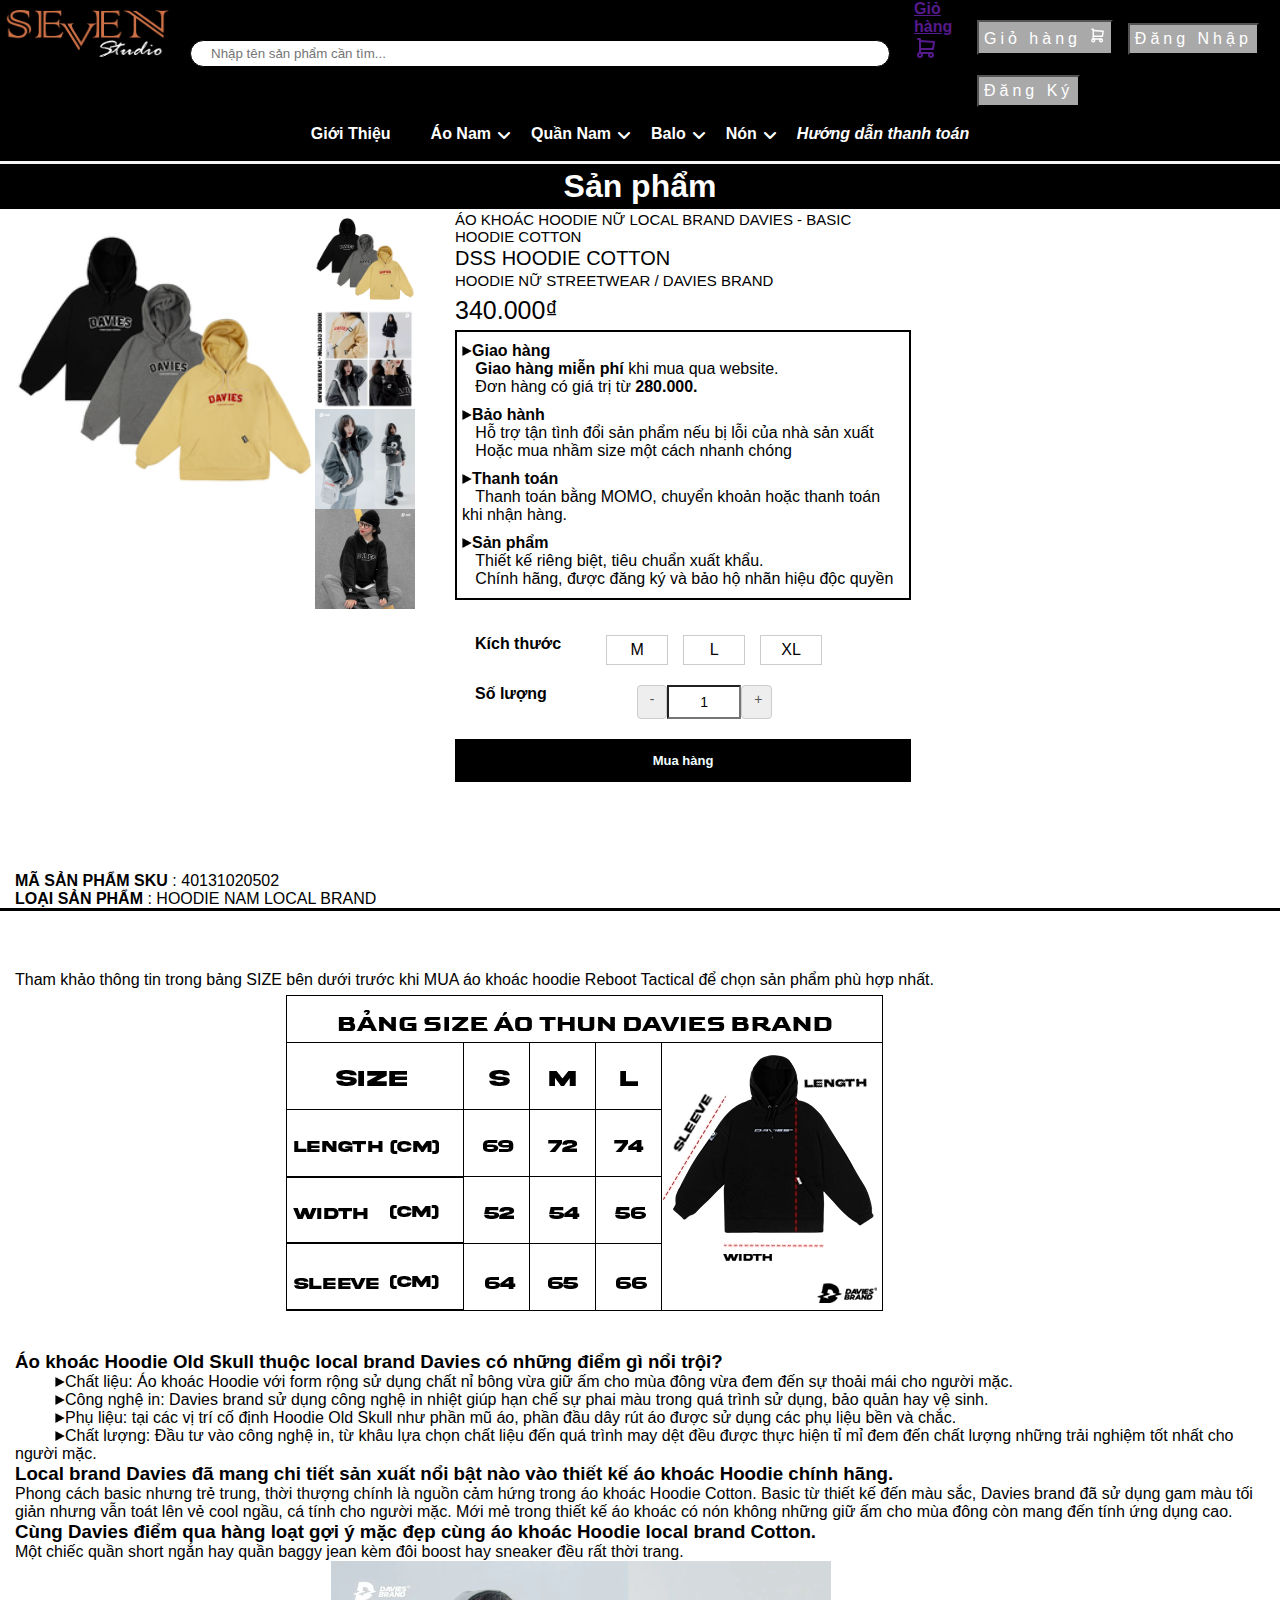
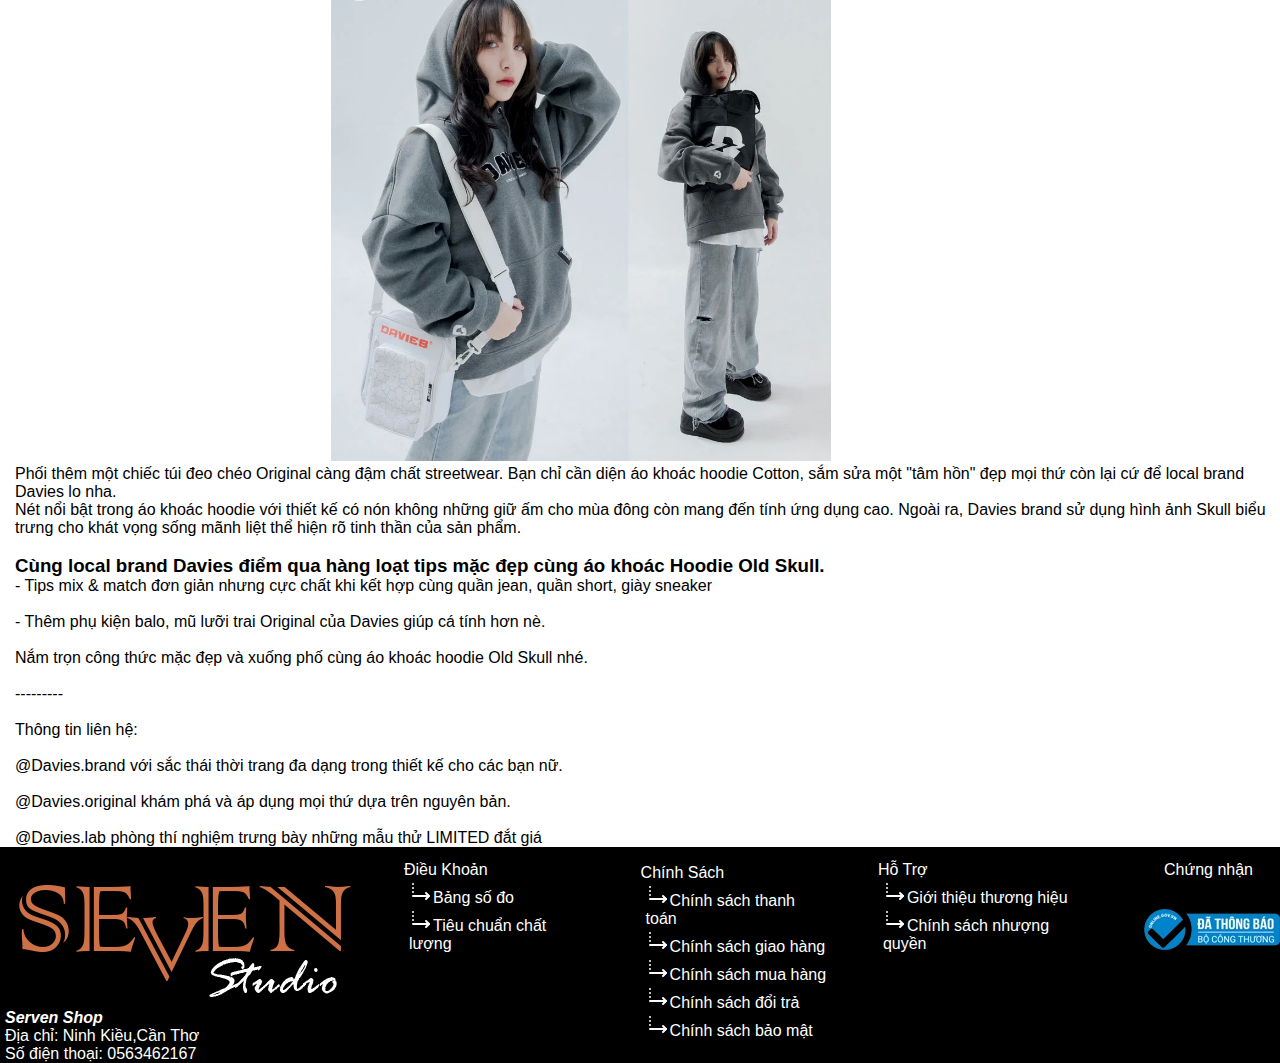
<file: Hoodie/Hoodie4.html>
<!DOCTYPE html>
<html lang="en">
<head>
    <meta charset="UTF-8">
    <meta http-equiv="X-UA-Compatible" content="IE=edge">
    <meta name="viewport" content="width=device-width, initial-scale=1.0">
    <title>Document</title>
    <link rel="stylesheet" href="../sp.css">
    <link rel="stylesheet" href="https://cdnjs.cloudflare.com/ajax/libs/font-awesome/6.2.0/css/all.min.css">
    
</head>
<body>
    <!-- Khung trên -->
    <div class="nav">
    <div class="logo">
        <a href="../index.html"><img src="../logo.png" alt="" width="170" height="60"></a>
    </div>
    <div class="searchbar">
        <input type="search" class="stl" placeholder="Nhập tên sản phẩm cần tìm..." value="" name="s" autocomplete="off" aria-owns="searchwp_live_search_results_6340f0544609c" aria-autocomplete="both" aria-label="When autocomplete results are available use up and down arrows to review and enter to go to the desired page. Touch device users, explore by touch or with swipe gestures.">
   
    <div class="iconsearch"><svg xmlns="http://www.w3.org/2000/svg" width="24" height="24" viewBox="0 0 24 24" stroke-width="2" stroke="currentColor" stroke-linecap="round" stroke-linejoin="round">
        <path stroke="none" d="M0 0h24v24H0z" fill="none"></path>
        <circle cx="10" cy="10" r="7"></circle>
        <line x1="21" y1="21" x2="15" y2="15"></line>
     </svg></div> </div>
 
     <div class="giohang">
       <a href="">  <div class="hang" >
                   <div class="txHang"><b><u> Giỏ hàng</u></b></div> 
                <div class="iconhang"><svg xmlns="http://www.w3.org/2000/svg" class="icon icon-tabler icon-tabler-shopping-cart" width="24" height="24" viewBox="0 0 24 24" stroke-width="2" stroke="currentColor" fill="none" stroke-linecap="round" stroke-linejoin="round">
                    <path stroke="none" d="M0 0h24v24H0z" fill="none"></path>
                    <circle cx="6" cy="19" r="2"></circle>
                    <circle cx="17" cy="19" r="2"></circle>
                    <path d="M17 17h-11v-14h-2"></path>
                    <path d="M6 5l14 1l-1 7h-13"></path>
                 </svg></div></a> 
            </div>

     </div>
     <div class="khoitao">
        <a class="row">
            <button id="btn3"type="submit" class="btn btn-primary btn-block">
                <span></span>
            <span></span>
            <span></span>
            <span></span>Giỏ hàng
                <svg xmlns="http://www.w3.org/2000/svg" class="icon icon-tabler icon-tabler-shopping-cart" width="17" height="17" viewBox="0 0 24 24" stroke-width="2" stroke="currentColor" fill="none" stroke-linecap="round" stroke-linejoin="round">
                    <path stroke="none" d="M0 0h24v24H0z" fill="none"></path>
                    <circle cx="6" cy="19" r="2"></circle>
                    <circle cx="17" cy="19" r="2"></circle>
                    <path d="M17 17h-11v-14h-2"></path>
                    <path d="M6 5l14 1l-1 7h-13"></path>
                 </svg>
            </button>
    
        </a>
        <a class="row">
                    
            <button id="btn3"type="submit" class="btn btn-primary btn-block">
            <span></span>
            <span></span>
            <span></span>
            <span></span>
            Đăng Nhập
          </button> 
        </a>
        <a class="row" href="">
            <button id="btn3"type="submit" class="btn btn-primary btn-block">
            <span></span>
            <span></span>
            <span></span>
            <span></span>
            Đăng Ký
        </button>
          </a>
    </div>
</div>
<!-- ----------------------------------------------------------------- -->


<!-- Menu -->
<div>
<ul id="menu">
<li ><a href="">
      <B> Giới Thiệu</B>
        </a>
      </li>  
        <li><a href="">
            <B>Áo Nam</B></a>
            <ul class="sub-menu">
             
                         
                                 <li><a href="#">Unisex</a></li>
                                 <li><a href="#">T-shirt</a></li>
                                 <li><a href="#">Polo</a></li>
                                 <li><a href="#">Sweater</a></li>
                                 <li><a href="#">Hoodie</a></li>
                                 <li><a href="#">Jacket</a></li>
                        
             
            </ul>
 
 
 </li>
 <li><a href="">
     <b>Quần Nam</b></a>
      <ul class="sub-menu">
                                 <li><a href="#">Jeans</a></li>
                                 <li><a href="#">Shorts</a></li>
                                 <li><a href="#">Joggers</a></li>
                                 <li><a href="#">Kaki</a></li>
                                 <li><a href="#">Baggy</a></li>
                         </ul>
 </li>



 <li><a href="">
     <b>Balo</b></a>
     <ul class="sub-menu">
         <li><a href="#">Balo truyền thống</a></li>
         <li><a href="#">Daypack</a></li>
         <li><a href="#">Balo Laptop</a></li>
         <li><a href="#">Balo quân sự</a></li>
         <li><a href="#">Balo du lịch chuyên dụng</a></li>
         <li><a href="#">Balo một quai đeo chéo</a></li>
         <li><a href="#">Balo dây rút</a></li>
 </ul>
 </li>

 <li><a href="">
     <b>Nón</b></a>
     <ul class="sub-menu">
         <li><a href="#">Nón Lưỡi Trai </a></li>
         <li><a href="#">Nón Snapback</a></li>
         <li><a href="#">Nón Len</a></li>
         <li><a href="#">Nón Panama</a></li>
         <li><a href="#">Nón Tennis</a></li>
 </ul>
</li>
    <li><a href=""><b><i>Hướng dẫn thanh toán</i></b></a></li>
    </ul>
</div>
<!-- ----------------------------------------------------------------- -->


<!-- Title chính -->
<div class="Title-Body" align="center" style="background-color:black;padding:4px" >
       <h1 style="color: white;">Sản phẩm</h1>
</div>

<!-- Khung sản phẩm và info mua -->
    <div class = "infoClothes">
            <div class="imgclothes">
                <div class="large-clothes">
                <img src="../Image/Hoodie/Hoodie4.png" alt="">
            </div>
            <div class="small-imgclothes">
                <a href="">
                <img src="../Image/Hoodie/Hoodie4.png" alt=""></a>
                <a href="">
                <img src="../Image/Hoodie/Hoodie4-1.png" alt=""></a>
                <a href="">
                    <img src="../Image/Hoodie/Hoodie4-2.png" alt=""></a>
                    <a href="">
                        <img src="../Image/Hoodie/Hoodie4-3.png" alt=""></a>
            </div>
              <ul>
          <div class="text-info">ÁO KHOÁC HOODIE NỮ LOCAL BRAND DAVIES - BASIC HOODIE COTTON</div>
             <div class="text-info1">DSS HOODIE COTTON</div>
             <div class="text-info"> HOODIE NỮ STREETWEAR / DAVIES BRAND</div>
             <div class="info-price">340.000₫</div>
            <div class="info-baohanh">
                <li><b><img src="../right-arrow.png" alt="" width="10px">Giao hàng</b>  <br>
                   <b> &nbsp;&nbsp;&nbsp;Giao hàng miễn phí</b> khi mua qua website. <br>
                   &nbsp;&nbsp;&nbsp;Đơn hàng có giá trị từ <b>280.000.</b>
                 </li>   
                 <li>
                    <b><img src="../right-arrow.png" alt="" width="10px">Bảo hành</b> <br>
                    &nbsp;&nbsp;&nbsp;Hỗ trợ tận tình đổi sản phẩm nếu bị lỗi của nhà sản xuất
                    &nbsp;&nbsp;&nbsp;Hoặc mua nhầm size một cách nhanh chóng
                    </li>
                    <li>
                   <b><img src="../right-arrow.png" alt="" width="10px">Thanh toán</b><br>
                   &nbsp;&nbsp;&nbsp;Thanh toán bằng MOMO, chuyển khoản hoặc thanh toán khi nhận hàng.
                    </li>
                    <li>
                   <b><img src="../right-arrow.png" alt="" width="10px">Sản phẩm</b> <br>
                   &nbsp;&nbsp;&nbsp;Thiết kế riêng biệt, tiêu chuẩn xuất khẩu. <br>
                   &nbsp;&nbsp;&nbsp;Chính hãng, được đăng ký và bảo hộ nhãn hiệu độc quyền</li>
                </div>
                <div class="info-size">
                        <li style="list-style-type: none;">
                           <b> Kích thước</b>
                           
                        </li>
                        <div class="size">
                        <span class="spsize" style="background-color: rgb(255, 255, 255); color: rgb(0, 0, 0);">M</span>
                        <span class="spsize" style="background-color: rgb(255, 255, 255); color: rgb(0, 0, 0);">L</span>
                        <span class="spsize" style="background-color: rgb(255, 255, 255); color: rgb(0, 0, 0);">XL</span>
                        </div> 
                    </div>
                <div class="info-soluong">
                   
                     <li style="list-style-type: none; padding-left: 20px; padding-top: 20px;display:flex;"><b>Số lượng</b> 
                    <div class="input-group-addon" style="margin-left:90px;">-</div> 
                     <input type="text" maxlength="4" value="1" style="padding: 0px;" >
                     <div class="input-group-addon">+</div>
                    </li> 
                </div>
                <div class="info-mua">
                    <button type="submit"><b>
                        Mua hàng</b></button>
                </div>
            </ul>
        </div>

        <div class="phanloai" style="padding-top: 80px; border-bottom: 3px black solid; padding-left: 15px;">
           <b> MÃ SẢN PHẨM SKU </b>: 40131020502 <br>
           <b> LOẠI SẢN PHẨM </b>: HOODIE NAM LOCAL BRAND
        </div>
        <div class="motasp" style="padding-left:15px">
       <p style="padding-top: 60px;"> Tham khảo thông tin trong bảng SIZE bên dưới trước khi MUA áo khoác hoodie Reboot Tactical để chọn sản phẩm phù hợp nhất.</p>
       <div><img src="../Image/Hoodie/size-ao.png" alt="" style="padding-left: 21%;"></div>
<ul style="list-style-type: none;"><h3 style="padding-top: 30px;">Áo khoác Hoodie Old Skull thuộc local brand Davies có những điểm gì nổi trội?</h3>

    <li><img src="../right-arrow.png" alt="" width="10px" style="padding-left:40px">Chất liệu: Áo khoác Hoodie với form rộng sử dụng chất nỉ bông vừa giữ ấm cho mùa đông vừa đem đến sự thoải mái cho người mặc.</li>
<li><img src="../right-arrow.png" alt="" width="10px" style="padding-left:40px">Công nghệ in: Davies brand sử dụng công nghệ in nhiệt giúp hạn chế sự phai màu trong quá trình sử dụng, bảo quản hay vệ sinh.  </li>
<li><img src="../right-arrow.png" alt="" width="10px" style="padding-left:40px">Phụ liệu: tại các vị trí cố định Hoodie Old Skull như phần mũ áo, phần đầu dây rút áo được sử dụng các phụ liệu bền và chắc. </li>
<li><img src="../right-arrow.png" alt="" width="10px" style="padding-left:40px">Chất lượng: Đầu tư vào công nghệ in, từ khâu lựa chọn chất liệu đến quá trình may dệt đều được thực hiện tỉ mỉ đem đến chất lượng những trải nghiệm tốt nhất cho người mặc. </li> 
</ul>
<h3>Local brand Davies đã mang chi tiết sản xuất nổi bật nào vào thiết kế áo khoác Hoodie chính hãng. </h3>
<p>Phong cách basic nhưng trẻ trung, thời thượng chính là nguồn cảm hứng trong áo khoác Hoodie Cotton. 

    Basic từ thiết kế đến màu sắc, Davies brand đã sử dụng gam màu tối giản nhưng vẫn toát lên vẻ cool ngầu, cá tính cho người mặc. 
    Mới mẻ trong thiết kế áo khoác có nón không những giữ ấm cho mùa đông còn mang đến tính ứng dụng cao.</p>
    <h3>Cùng Davies điểm qua hàng loạt gợi ý mặc đẹp cùng áo khoác Hoodie local brand Cotton.</h3>
    <p>Một chiếc quần short ngắn hay quần baggy jean kèm đôi boost hay sneaker đều rất thời trang.</p>
    <img src="../Image/Hoodie/Hoodie4-2.png" alt="" style="padding-left: 25%;" width="500px">
    <p>Phối thêm một chiếc túi đeo chéo Original càng đậm chất streetwear.

        Bạn chỉ cần diện áo khoác hoodie Cotton, sắm sửa một "tâm hồn" đẹp mọi thứ còn lại cứ để local brand Davies lo nha.</p>
    <p>Nét nổi bật trong áo khoác hoodie với thiết kế có nón không những giữ ấm cho mùa đông còn mang đến tính ứng dụng cao. Ngoài ra, Davies brand sử dụng hình ảnh Skull biểu trưng cho khát vọng sống mãnh liệt thể hiện rõ tinh thần của sản phẩm.</p> <br>
    <h3>Cùng local brand Davies điểm qua hàng loạt tips mặc đẹp cùng áo khoác Hoodie Old Skull.</h3>
    <p>- Tips mix & match đơn giản nhưng cực chất khi kết hợp cùng quần jean, quần short, giày sneaker <br> <br>

        - Thêm phụ kiện balo, mũ lưỡi trai Original của Davies giúp cá tính hơn nè. <br> <br>
        
        Nắm trọn công thức mặc đẹp và xuống phố cùng áo khoác hoodie Old Skull nhé. <br> <br>
        
        --------- <br> <br>
        
        Thông tin liên hệ: <br> <br>
        
        @Davies.brand với sắc thái thời trang đa dạng trong thiết kế cho các bạn nữ. <br> <br>
        
        @Davies.original khám phá và áp dụng mọi thứ dựa trên nguyên bản. <br> <br>
        
        @Davies.lab phòng thí nghiệm trưng bày những mẫu thử LIMITED đắt giá</p>
        </div>

    </div>
<!-- ----------------------------------------------------------------- -->



<!-- Phần cuối-->
    <div class="ending">
        <ul style="list-style-type: none">
        <div class="logo-diachi">
            <li><img src="../logo.png" alt=""></li>
            <li> <b> <i>Serven Shop</i></b> </li>
            <li>Địa chỉ: Ninh Kiều,Cần Thơ</li>
            <li>Số điện thoại: 0563462167</li>
        </div>
        </ul>
        <ul style="list-style-type: none" class="dk">
        <div class="dieukhoan">Điều Khoản</div>
            <li><svg xmlns="http://www.w3.org/2000/svg" class="icon icon-tabler icon-tabler-axis-x" width="24" height="24" viewBox="0 0 24 24" stroke-width="2" stroke="currentColor" fill="none" stroke-linecap="round" stroke-linejoin="round">
                <path stroke="none" d="M0 0h24v24H0z" fill="none"></path>
                <path d="M4 13v.01"></path>
                <path d="M4 9v.01"></path>
                <path d="M4 5v.01"></path>
                <path d="M17 20l3 -3l-3 -3"></path>
                <path d="M4 17h16"></path>
             </svg>Bảng số đo</li>
            <li><svg xmlns="http://www.w3.org/2000/svg" class="icon icon-tabler icon-tabler-axis-x" width="24" height="24" viewBox="0 0 24 24" stroke-width="2" stroke="currentColor" fill="none" stroke-linecap="round" stroke-linejoin="round">
                <path stroke="none" d="M0 0h24v24H0z" fill="none"></path>
                <path d="M4 13v.01"></path>
                <path d="M4 9v.01"></path>
                <path d="M4 5v.01"></path>
                <path d="M17 20l3 -3l-3 -3"></path>
                <path d="M4 17h16"></path>
             </svg>Tiêu chuẩn chất lượng</li>
        </ul>
        <ul style="list-style-type: none" class="cs">
    <div class="chinhsach">Chính Sách</div>
<li><svg xmlns="http://www.w3.org/2000/svg" class="icon icon-tabler icon-tabler-axis-x" width="24" height="24" viewBox="0 0 24 24" stroke-width="2" stroke="currentColor" fill="none" stroke-linecap="round" stroke-linejoin="round">
    <path stroke="none" d="M0 0h24v24H0z" fill="none"></path>
    <path d="M4 13v.01"></path>
    <path d="M4 9v.01"></path>
    <path d="M4 5v.01"></path>
    <path d="M17 20l3 -3l-3 -3"></path>
    <path d="M4 17h16"></path>
 </svg>Chính sách thanh toán</li>
<li><svg xmlns="http://www.w3.org/2000/svg" class="icon icon-tabler icon-tabler-axis-x" width="24" height="24" viewBox="0 0 24 24" stroke-width="2" stroke="currentColor" fill="none" stroke-linecap="round" stroke-linejoin="round">
    <path stroke="none" d="M0 0h24v24H0z" fill="none"></path>
    <path d="M4 13v.01"></path>
    <path d="M4 9v.01"></path>
    <path d="M4 5v.01"></path>
    <path d="M17 20l3 -3l-3 -3"></path>
    <path d="M4 17h16"></path>
 </svg>Chính sách giao hàng</li>
<li><svg xmlns="http://www.w3.org/2000/svg" class="icon icon-tabler icon-tabler-axis-x" width="24" height="24" viewBox="0 0 24 24" stroke-width="2" stroke="currentColor" fill="none" stroke-linecap="round" stroke-linejoin="round">
    <path stroke="none" d="M0 0h24v24H0z" fill="none"></path>
    <path d="M4 13v.01"></path>
    <path d="M4 9v.01"></path>
    <path d="M4 5v.01"></path>
    <path d="M17 20l3 -3l-3 -3"></path>
    <path d="M4 17h16"></path>
 </svg>Chính sách mua hàng</li>
<li><svg xmlns="http://www.w3.org/2000/svg" class="icon icon-tabler icon-tabler-axis-x" width="24" height="24" viewBox="0 0 24 24" stroke-width="2" stroke="currentColor" fill="none" stroke-linecap="round" stroke-linejoin="round">
    <path stroke="none" d="M0 0h24v24H0z" fill="none"></path>
    <path d="M4 13v.01"></path>
    <path d="M4 9v.01"></path>
    <path d="M4 5v.01"></path>
    <path d="M17 20l3 -3l-3 -3"></path>
    <path d="M4 17h16"></path>
 </svg>Chính sách đổi trả</li>
<li><svg xmlns="http://www.w3.org/2000/svg" class="icon icon-tabler icon-tabler-axis-x" width="24" height="24" viewBox="0 0 24 24" stroke-width="2" stroke="currentColor" fill="none" stroke-linecap="round" stroke-linejoin="round">
    <path stroke="none" d="M0 0h24v24H0z" fill="none"></path>
    <path d="M4 13v.01"></path>
    <path d="M4 9v.01"></path>
    <path d="M4 5v.01"></path>
    <path d="M17 20l3 -3l-3 -3"></path>
    <path d="M4 17h16"></path>
 </svg>Chính sách bảo mật</li>
</ul>
<ul style="list-style-type: none" class="ht">
    <div class="hotro">Hỗ Trợ</div>
        <li><svg xmlns="http://www.w3.org/2000/svg" class="icon icon-tabler icon-tabler-axis-x" width="24" height="24" viewBox="0 0 24 24" stroke-width="2" stroke="currentColor" fill="none" stroke-linecap="round" stroke-linejoin="round">
            <path stroke="none" d="M0 0h24v24H0z" fill="none"></path>
            <path d="M4 13v.01"></path>
            <path d="M4 9v.01"></path>
            <path d="M4 5v.01"></path>
            <path d="M17 20l3 -3l-3 -3"></path>
            <path d="M4 17h16"></path>
         </svg>Giới thiệu thương hiệu</li>
        <li><svg xmlns="http://www.w3.org/2000/svg" class="icon icon-tabler icon-tabler-axis-x" width="24" height="24" viewBox="0 0 24 24" stroke-width="2" stroke="currentColor" fill="none" stroke-linecap="round" stroke-linejoin="round">
            <path stroke="none" d="M0 0h24v24H0z" fill="none"></path>
            <path d="M4 13v.01"></path>
            <path d="M4 9v.01"></path>
            <path d="M4 5v.01"></path>
            <path d="M17 20l3 -3l-3 -3"></path>
            <path d="M4 17h16"></path>
         </svg>Chính sách nhượng quyền</li>
</ul>
<ul class="cn"><div class="chungnhan">
        Chứng nhận</div>
   <a href=""> <img src="../bocongthuong.png" alt=""></a>
</ul>
    </div>
    <!--------------------------------------------------------------------->

 
    
    <script src="https://code.jquery.com/jquery-3.6.0.js"></script>
<script>
    $(document).ready(function(){
        $('.sub-menu').parent('li').addClass('has-child');
    });
</script>
</body>
</html>
</file>
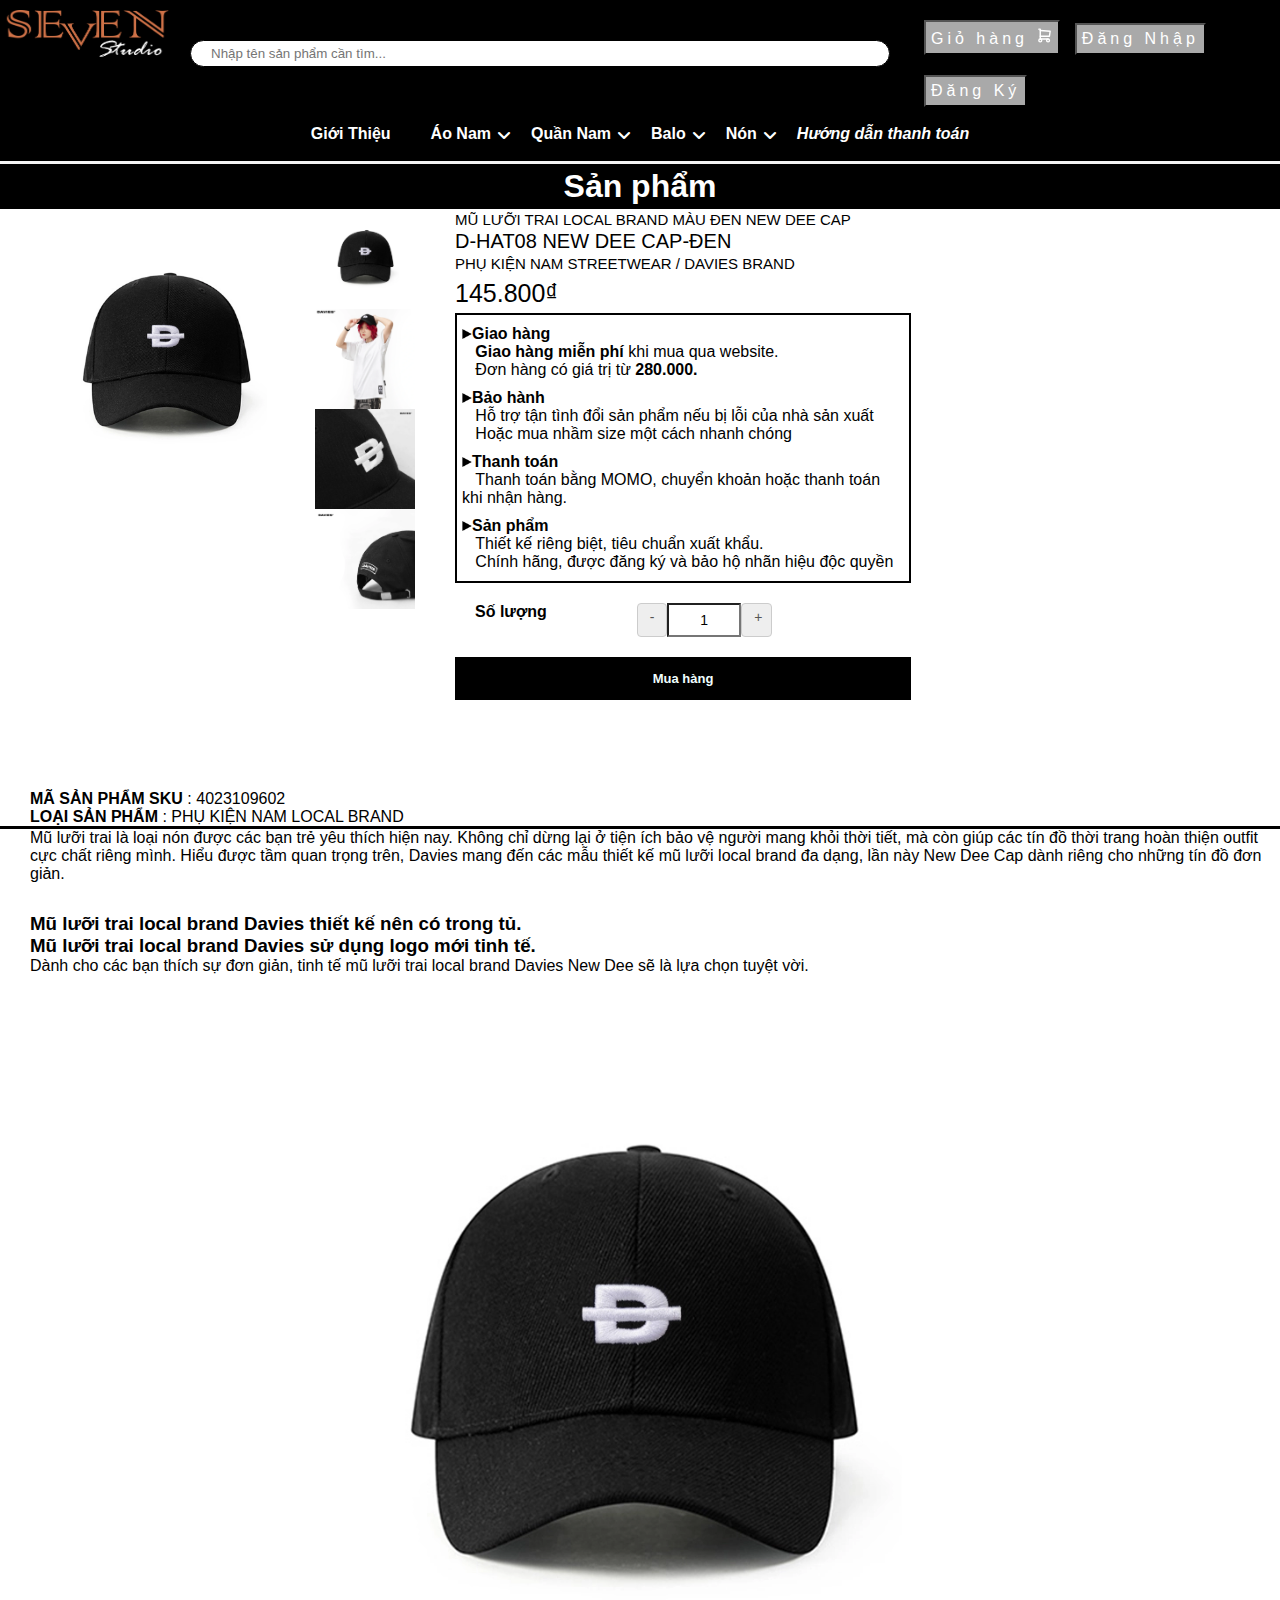
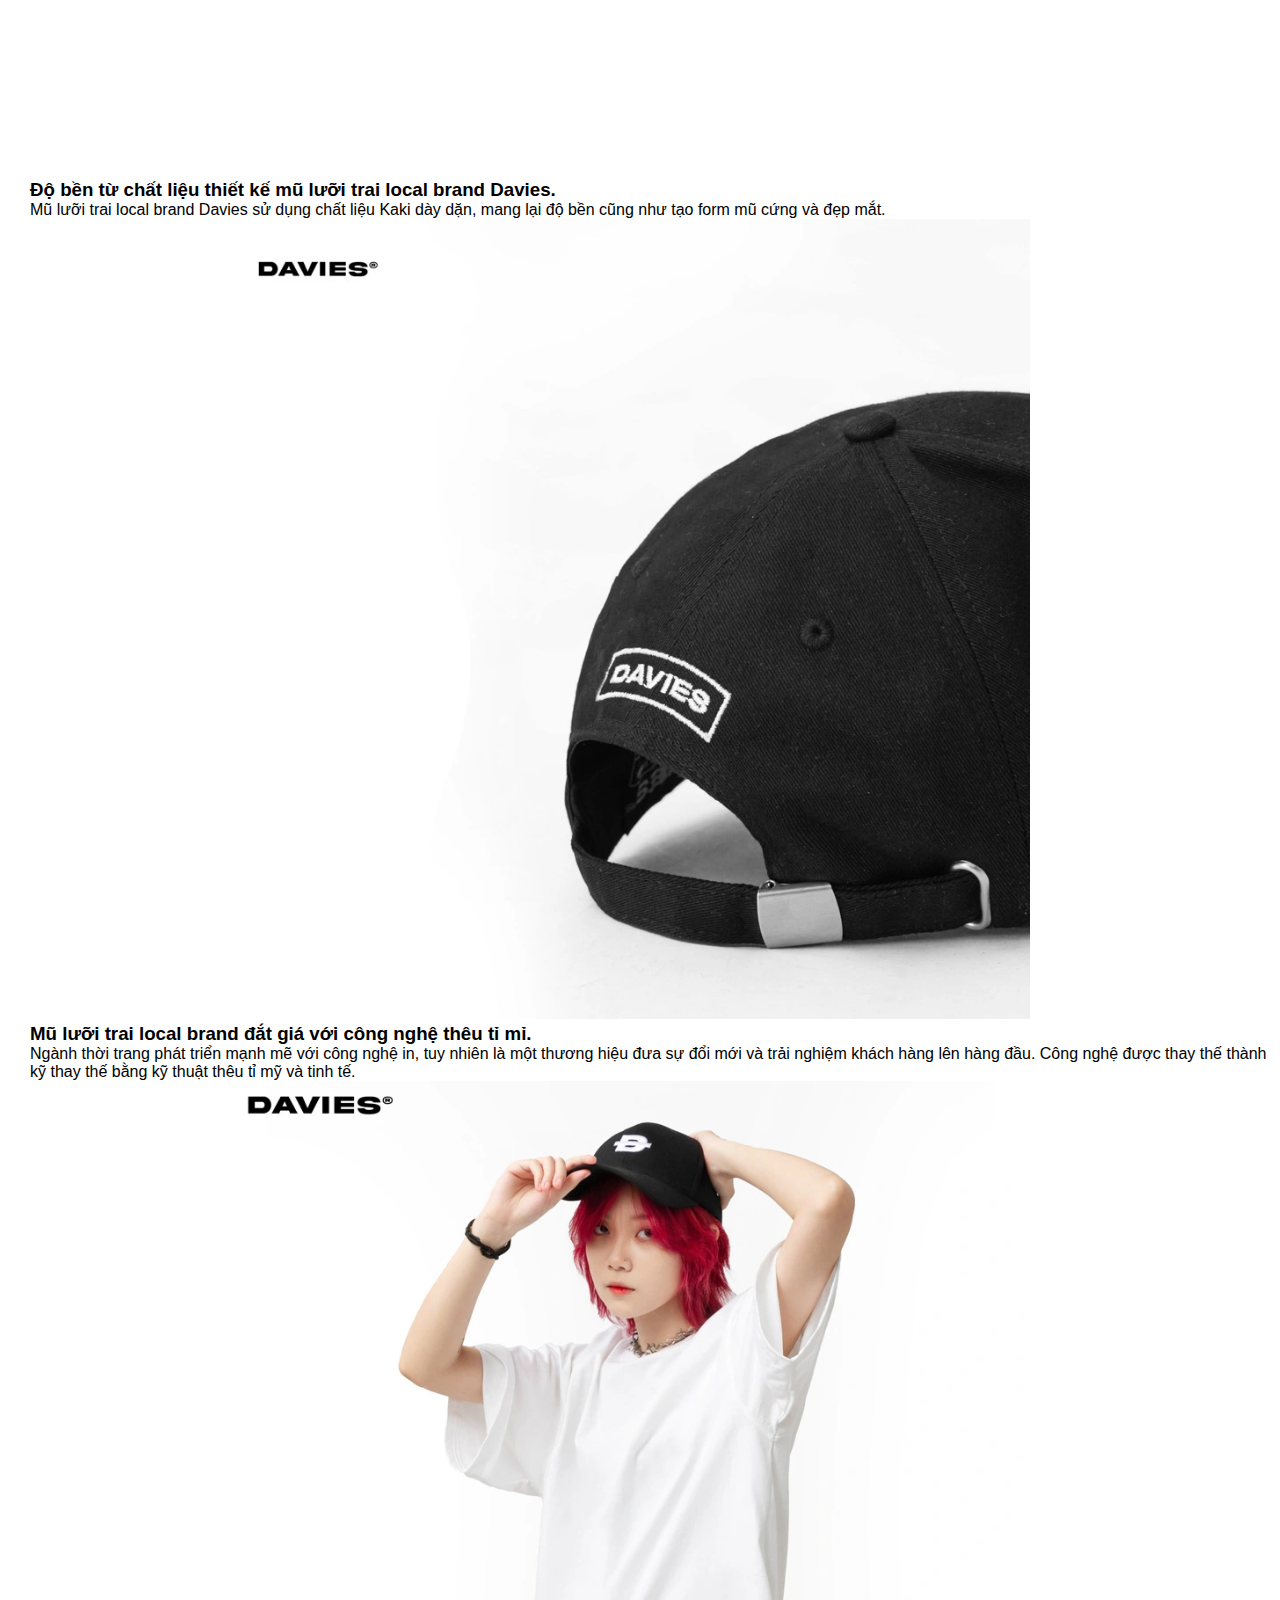
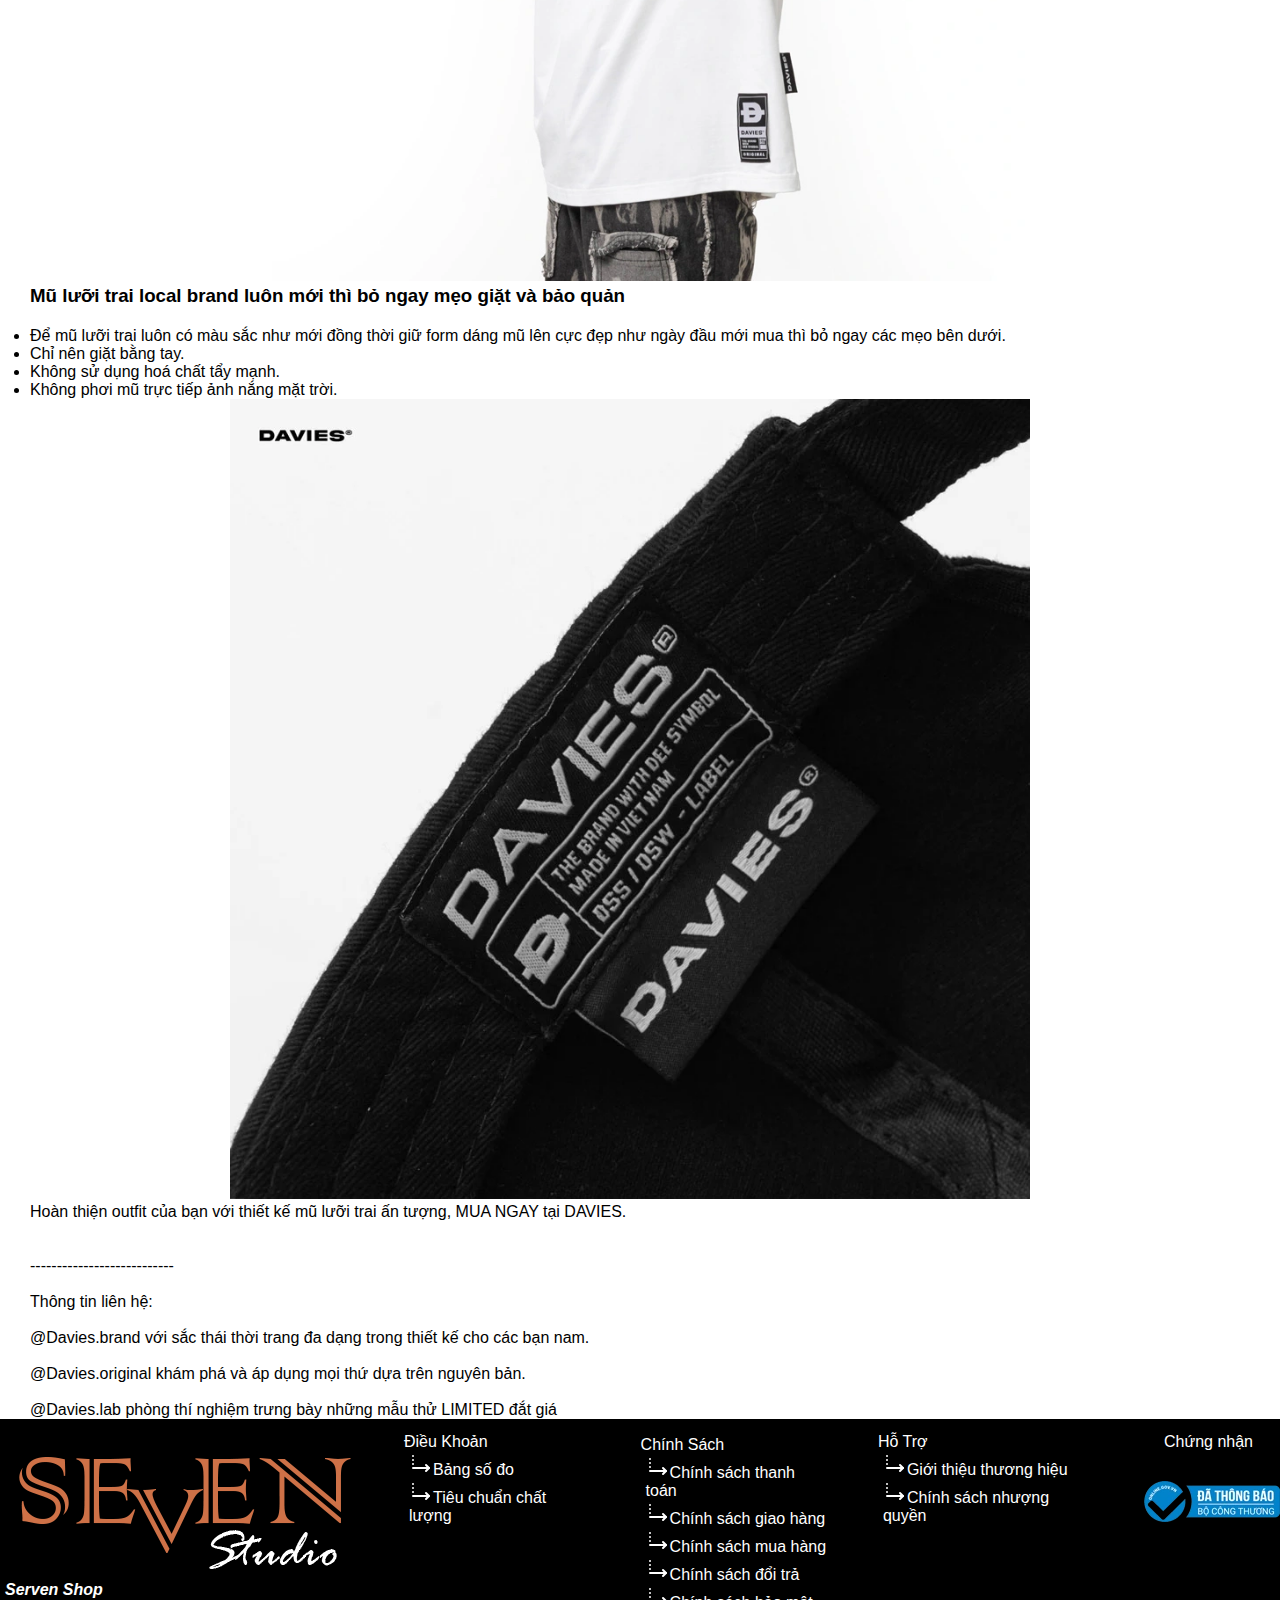
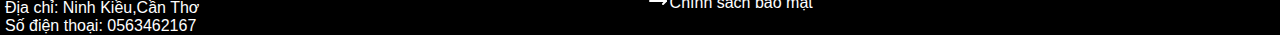
<file: Non/non1.html>
<!DOCTYPE html>
<html lang="en">
<head>
    <meta charset="UTF-8">
    <meta http-equiv="X-UA-Compatible" content="IE=edge">
    <meta name="viewport" content="width=device-width, initial-scale=1.0">
    <title>Document</title>
    <link rel="stylesheet" href="../sp.css">
    <link rel="stylesheet" href="https://cdnjs.cloudflare.com/ajax/libs/font-awesome/6.2.0/css/all.min.css">
    
</head>
<body>
    <!-- Khung trên -->
    <div class="nav">
    <div class="logo">
        <a href="../index.html"><img src="../logo.png" alt="" width="170" height="60"></a>
    </div>
    <div class="searchbar">
        <input type="search" class="stl" placeholder="Nhập tên sản phẩm cần tìm..." value="" name="s" autocomplete="off" aria-owns="searchwp_live_search_results_6340f0544609c" aria-autocomplete="both" aria-label="When autocomplete results are available use up and down arrows to review and enter to go to the desired page. Touch device users, explore by touch or with swipe gestures.">
   
    <div class="iconsearch"><svg xmlns="http://www.w3.org/2000/svg" width="24" height="24" viewBox="0 0 24 24" stroke-width="2" stroke="currentColor" stroke-linecap="round" stroke-linejoin="round">
        <path stroke="none" d="M0 0h24v24H0z" fill="none"></path>
        <circle cx="10" cy="10" r="7"></circle>
        <line x1="21" y1="21" x2="15" y2="15"></line>
     </svg></div> </div>
 
     <div class="khoitao">
        <a class="row">
            <button id="btn3"type="submit" class="btn btn-primary btn-block">
                <span></span>
            <span></span>
            <span></span>
            <span></span>Giỏ hàng
                <svg xmlns="http://www.w3.org/2000/svg" class="icon icon-tabler icon-tabler-shopping-cart" width="17" height="17" viewBox="0 0 24 24" stroke-width="2" stroke="currentColor" fill="none" stroke-linecap="round" stroke-linejoin="round">
                    <path stroke="none" d="M0 0h24v24H0z" fill="none"></path>
                    <circle cx="6" cy="19" r="2"></circle>
                    <circle cx="17" cy="19" r="2"></circle>
                    <path d="M17 17h-11v-14h-2"></path>
                    <path d="M6 5l14 1l-1 7h-13"></path>
                 </svg>
            </button>
    
        </a>
        <a class="row">
                    
            <button id="btn3"type="submit" class="btn btn-primary btn-block">
            <span></span>
            <span></span>
            <span></span>
            <span></span>
            Đăng Nhập
          </button> 
        </a>
        <a class="row" href="">
            <button id="btn3"type="submit" class="btn btn-primary btn-block">
            <span></span>
            <span></span>
            <span></span>
            <span></span>
            Đăng Ký
        </button>
          </a>
    </div>
</div>
<!-- ----------------------------------------------------------------- -->


<!-- Menu -->
<div>
<ul id="menu">
<li ><a href="">
      <B> Giới Thiệu</B>
        </a>
      </li>  
        <li><a href="">
            <B>Áo Nam</B></a>
            <ul class="sub-menu">
             
                         
                                 <li><a href="#">Unisex</a></li>
                                 <li><a href="#">T-shirt</a></li>
                                 <li><a href="#">Polo</a></li>
                                 <li><a href="#">Sweater</a></li>
                                 <li><a href="#">Hoodie</a></li>
                                 <li><a href="#">Jacket</a></li>
                        
             
            </ul>
 
 
 </li>
 <li><a href="">
     <b>Quần Nam</b></a>
      <ul class="sub-menu">
                                 <li><a href="#">Jeans</a></li>
                                 <li><a href="#">Shorts</a></li>
                                 <li><a href="#">Joggers</a></li>
                                 <li><a href="#">Kaki</a></li>
                                 <li><a href="#">Baggy</a></li>
                         </ul>
 </li>



 <li><a href="">
     <b>Balo</b></a>
     <ul class="sub-menu">
         <li><a href="#">Balo truyền thống</a></li>
         <li><a href="#">Daypack</a></li>
         <li><a href="#">Balo Laptop</a></li>
         <li><a href="#">Balo quân sự</a></li>
         <li><a href="#">Balo du lịch chuyên dụng</a></li>
         <li><a href="#">Balo một quai đeo chéo</a></li>
         <li><a href="#">Balo dây rút</a></li>
 </ul>
 </li>

 <li><a href="">
     <b>Nón</b></a>
     <ul class="sub-menu">
         <li><a href="#">Nón Lưỡi Trai </a></li>
         <li><a href="#">Nón Snapback</a></li>
         <li><a href="#">Nón Len</a></li>
         <li><a href="#">Nón Panama</a></li>
         <li><a href="#">Nón Tennis</a></li>
 </ul>
</li>
    <li><a href=""><b><i>Hướng dẫn thanh toán</i></b></a></li>
    </ul>
</div>
<!-- ----------------------------------------------------------------- -->


<!-- Title chính -->
<div class="Title-Body" align="center" style="background-color:black;padding:4px" >
       <h1 style="color: white;">Sản phẩm</h1>
</div>

<!-- Khung sản phẩm và info mua -->
    <div class = "infoClothes">
            <div class="imgclothes">
                <div class="large-clothes">
                <img src="/Image/Non/non1.png" alt="">
            </div>
            <div class="small-imgclothes">
                <a href="">
                <img src="/Image/Non/non1.png" alt=""></a>
                <a href="">
                <img src="/Image/Non/non1-1.png" alt=""></a>
                <a href="">
                    <img src="/Image/Non/non1-2.png" alt=""></a>
                    <a href="">
                        <img src="/Image/Non/non1-3.png" alt=""></a>
            </div>
              <ul>
          <div class="text-info">MŨ LƯỠI TRAI LOCAL BRAND MÀU ĐEN NEW DEE CAP</div>
             <div class="text-info1">D-HAT08 NEW DEE CAP-ĐEN</div>
             <div class="text-info"> PHỤ KIỆN NAM STREETWEAR / DAVIES BRAND</div>
             <div class="info-price">145.800₫</div>
            <div class="info-baohanh">
                <li><b><img src="../right-arrow.png" alt="" width="10px">Giao hàng</b>  <br>
                   <b> &nbsp;&nbsp;&nbsp;Giao hàng miễn phí</b> khi mua qua website. <br>
                   &nbsp;&nbsp;&nbsp;Đơn hàng có giá trị từ <b>280.000.</b>
                 </li>   
                 <li>
                    <b><img src="../right-arrow.png" alt="" width="10px">Bảo hành</b> <br>
                    &nbsp;&nbsp;&nbsp;Hỗ trợ tận tình đổi sản phẩm nếu bị lỗi của nhà sản xuất
                    &nbsp;&nbsp;&nbsp;Hoặc mua nhầm size một cách nhanh chóng
                    </li>
                    <li>
                   <b><img src="../right-arrow.png" alt="" width="10px">Thanh toán</b><br>
                   &nbsp;&nbsp;&nbsp;Thanh toán bằng MOMO, chuyển khoản hoặc thanh toán khi nhận hàng.
                    </li>
                    <li>
                   <b><img src="../right-arrow.png" alt="" width="10px">Sản phẩm</b> <br>
                   &nbsp;&nbsp;&nbsp;Thiết kế riêng biệt, tiêu chuẩn xuất khẩu. <br>
                   &nbsp;&nbsp;&nbsp;Chính hãng, được đăng ký và bảo hộ nhãn hiệu độc quyền</li>
                </div>
               
                <div class="info-soluong">
                   
                     <li style="list-style-type: none; padding-left: 20px; padding-top: 20px;display:flex;"><b>Số lượng</b> 
                    <div class="input-group-addon" style="margin-left:90px;">-</div> 
                     <input type="text" maxlength="4" value="1" style="padding: 0px;" >
                     <div class="input-group-addon">+</div>
                    </li> 
                </div>
                <div class="info-mua">
                    <button type="submit"><b>
                        Mua hàng</b></button>
                </div>
            </ul>
        </div>

        <div class="phanloai" style="padding-top: 80px; border-bottom: 3px black solid; padding-left: 30px;">
           <b> MÃ SẢN PHẨM SKU </b>: 4023109602 <br>
           <b> LOẠI SẢN PHẨM </b>: PHỤ KIỆN NAM LOCAL BRAND
        </div>
        <div class="motasp" style="padding-left:30px">
       <p>Mũ lưỡi trai là loại nón được các bạn trẻ yêu thích hiện nay. Không chỉ dừng lại ở tiện ích bảo vệ người mang khỏi thời tiết, mà còn giúp các tín đồ thời trang hoàn thiện outfit cực chất riêng mình. Hiểu được tầm quan trọng trên, Davies mang đến các mẫu thiết kế mũ lưỡi local brand đa dạng, lần này New Dee Cap dành riêng cho những tín đồ đơn giản. </p>
<h3 style="padding-top: 30px;">Mũ lưỡi trai local brand Davies thiết kế nên có trong tủ.</h3> 
<h3>Mũ lưỡi trai local brand Davies sử dụng logo mới tinh tế.</h3>
<p>Dành cho các bạn thích sự đơn giản, tinh tế mũ lưỡi trai local brand Davies New Dee sẽ là lựa chọn tuyệt vời. </p>
<img src="../Image/Non/non1.png" alt="" style="padding-left: 16%;" width="800px" >
<h3>Độ bền từ chất liệu thiết kế mũ lưỡi trai local brand Davies.</h3>
<p>Mũ lưỡi trai local brand Davies sử dụng chất liệu Kaki dày dặn, mang lại độ bền cũng như tạo form mũ cứng và đẹp mắt.</p>
<img src="../Image/Non/non1-3.png" alt="" style="padding-left: 16%;" width="800px">
<h3>Mũ lưỡi trai local brand đắt giá với công nghệ thêu tỉ mỉ.</h3>
<p>Ngành thời trang phát triển mạnh mẽ với công nghệ in, tuy nhiên là một thương hiệu đưa sự đổi mới và trải nghiệm khách hàng lên hàng đầu. Công nghệ được thay thế thành kỹ thay thế bằng kỹ thuật thêu tỉ mỹ và tinh tế.</p>

    <img src="../Image/Non/non1-1.png" alt="" style="padding-left: 16%;" width="800px">
    <h3>Mũ lưỡi trai local brand luôn mới thì bỏ ngay mẹo giặt và bảo quản</h3>
    <ul style="padding-top: 20px;">
   <li> Để mũ lưỡi trai luôn có màu sắc như mới đồng thời giữ form dáng mũ lên cực đẹp như ngày đầu mới mua thì bỏ ngay các mẹo bên dưới.</li>
 <li>Chỉ nên giặt bằng tay.</li>
 <li>Không sử dụng hoá chất tẩy mạnh.</li>
 <li>Không phơi mũ trực tiếp ảnh nắng mặt trời.</li></ul>
 <img src="../Image/Non/non1-4.png" alt="" style="padding-left: 16%;" width="800px" >
 <p>Hoàn thiện outfit của bạn với thiết kế mũ lưỡi trai ấn tượng, MUA NGAY tại DAVIES.</p>
       <br><br> ---------------------------<br> <br>
        
        Thông tin liên hệ: <br> <br>
        
        @Davies.brand với sắc thái thời trang đa dạng trong thiết kế cho các bạn nam. <br> <br>
        
        @Davies.original khám phá và áp dụng mọi thứ dựa trên nguyên bản. <br> <br>
        
        @Davies.lab phòng thí nghiệm trưng bày những mẫu thử LIMITED đắt giá</p>
        </div>

    </div>
<!-- ----------------------------------------------------------------- -->



<!-- Phần cuối-->
    <div class="ending">
        <ul style="list-style-type: none">
        <div class="logo-diachi">
            <li><img src="../logo.png" alt=""></li>
            <li> <b> <i>Serven Shop</i></b> </li>
            <li>Địa chỉ: Ninh Kiều,Cần Thơ</li>
            <li>Số điện thoại: 0563462167</li>
        </div>
        </ul>
        <ul style="list-style-type: none" class="dk">
        <div class="dieukhoan">Điều Khoản</div>
            <li><svg xmlns="http://www.w3.org/2000/svg" class="icon icon-tabler icon-tabler-axis-x" width="24" height="24" viewBox="0 0 24 24" stroke-width="2" stroke="currentColor" fill="none" stroke-linecap="round" stroke-linejoin="round">
                <path stroke="none" d="M0 0h24v24H0z" fill="none"></path>
                <path d="M4 13v.01"></path>
                <path d="M4 9v.01"></path>
                <path d="M4 5v.01"></path>
                <path d="M17 20l3 -3l-3 -3"></path>
                <path d="M4 17h16"></path>
             </svg>Bảng số đo</li>
            <li><svg xmlns="http://www.w3.org/2000/svg" class="icon icon-tabler icon-tabler-axis-x" width="24" height="24" viewBox="0 0 24 24" stroke-width="2" stroke="currentColor" fill="none" stroke-linecap="round" stroke-linejoin="round">
                <path stroke="none" d="M0 0h24v24H0z" fill="none"></path>
                <path d="M4 13v.01"></path>
                <path d="M4 9v.01"></path>
                <path d="M4 5v.01"></path>
                <path d="M17 20l3 -3l-3 -3"></path>
                <path d="M4 17h16"></path>
             </svg>Tiêu chuẩn chất lượng</li>
        </ul>
        <ul style="list-style-type: none" class="cs">
    <div class="chinhsach">Chính Sách</div>
<li><svg xmlns="http://www.w3.org/2000/svg" class="icon icon-tabler icon-tabler-axis-x" width="24" height="24" viewBox="0 0 24 24" stroke-width="2" stroke="currentColor" fill="none" stroke-linecap="round" stroke-linejoin="round">
    <path stroke="none" d="M0 0h24v24H0z" fill="none"></path>
    <path d="M4 13v.01"></path>
    <path d="M4 9v.01"></path>
    <path d="M4 5v.01"></path>
    <path d="M17 20l3 -3l-3 -3"></path>
    <path d="M4 17h16"></path>
 </svg>Chính sách thanh toán</li>
<li><svg xmlns="http://www.w3.org/2000/svg" class="icon icon-tabler icon-tabler-axis-x" width="24" height="24" viewBox="0 0 24 24" stroke-width="2" stroke="currentColor" fill="none" stroke-linecap="round" stroke-linejoin="round">
    <path stroke="none" d="M0 0h24v24H0z" fill="none"></path>
    <path d="M4 13v.01"></path>
    <path d="M4 9v.01"></path>
    <path d="M4 5v.01"></path>
    <path d="M17 20l3 -3l-3 -3"></path>
    <path d="M4 17h16"></path>
 </svg>Chính sách giao hàng</li>
<li><svg xmlns="http://www.w3.org/2000/svg" class="icon icon-tabler icon-tabler-axis-x" width="24" height="24" viewBox="0 0 24 24" stroke-width="2" stroke="currentColor" fill="none" stroke-linecap="round" stroke-linejoin="round">
    <path stroke="none" d="M0 0h24v24H0z" fill="none"></path>
    <path d="M4 13v.01"></path>
    <path d="M4 9v.01"></path>
    <path d="M4 5v.01"></path>
    <path d="M17 20l3 -3l-3 -3"></path>
    <path d="M4 17h16"></path>
 </svg>Chính sách mua hàng</li>
<li><svg xmlns="http://www.w3.org/2000/svg" class="icon icon-tabler icon-tabler-axis-x" width="24" height="24" viewBox="0 0 24 24" stroke-width="2" stroke="currentColor" fill="none" stroke-linecap="round" stroke-linejoin="round">
    <path stroke="none" d="M0 0h24v24H0z" fill="none"></path>
    <path d="M4 13v.01"></path>
    <path d="M4 9v.01"></path>
    <path d="M4 5v.01"></path>
    <path d="M17 20l3 -3l-3 -3"></path>
    <path d="M4 17h16"></path>
 </svg>Chính sách đổi trả</li>
<li><svg xmlns="http://www.w3.org/2000/svg" class="icon icon-tabler icon-tabler-axis-x" width="24" height="24" viewBox="0 0 24 24" stroke-width="2" stroke="currentColor" fill="none" stroke-linecap="round" stroke-linejoin="round">
    <path stroke="none" d="M0 0h24v24H0z" fill="none"></path>
    <path d="M4 13v.01"></path>
    <path d="M4 9v.01"></path>
    <path d="M4 5v.01"></path>
    <path d="M17 20l3 -3l-3 -3"></path>
    <path d="M4 17h16"></path>
 </svg>Chính sách bảo mật</li>
</ul>
<ul style="list-style-type: none" class="ht">
    <div class="hotro">Hỗ Trợ</div>
        <li><svg xmlns="http://www.w3.org/2000/svg" class="icon icon-tabler icon-tabler-axis-x" width="24" height="24" viewBox="0 0 24 24" stroke-width="2" stroke="currentColor" fill="none" stroke-linecap="round" stroke-linejoin="round">
            <path stroke="none" d="M0 0h24v24H0z" fill="none"></path>
            <path d="M4 13v.01"></path>
            <path d="M4 9v.01"></path>
            <path d="M4 5v.01"></path>
            <path d="M17 20l3 -3l-3 -3"></path>
            <path d="M4 17h16"></path>
         </svg>Giới thiệu thương hiệu</li>
        <li><svg xmlns="http://www.w3.org/2000/svg" class="icon icon-tabler icon-tabler-axis-x" width="24" height="24" viewBox="0 0 24 24" stroke-width="2" stroke="currentColor" fill="none" stroke-linecap="round" stroke-linejoin="round">
            <path stroke="none" d="M0 0h24v24H0z" fill="none"></path>
            <path d="M4 13v.01"></path>
            <path d="M4 9v.01"></path>
            <path d="M4 5v.01"></path>
            <path d="M17 20l3 -3l-3 -3"></path>
            <path d="M4 17h16"></path>
         </svg>Chính sách nhượng quyền</li>
</ul>
<ul class="cn"><div class="chungnhan">
        Chứng nhận</div>
   <a href=""> <img src="../bocongthuong.png" alt=""></a>
</ul>
    </div>
    <!--------------------------------------------------------------------->

 
    
    <script src="https://code.jquery.com/jquery-3.6.0.js"></script>
<script>
    $(document).ready(function(){
        $('.sub-menu').parent('li').addClass('has-child');
    });
</script>
</body>
</html>
</file>
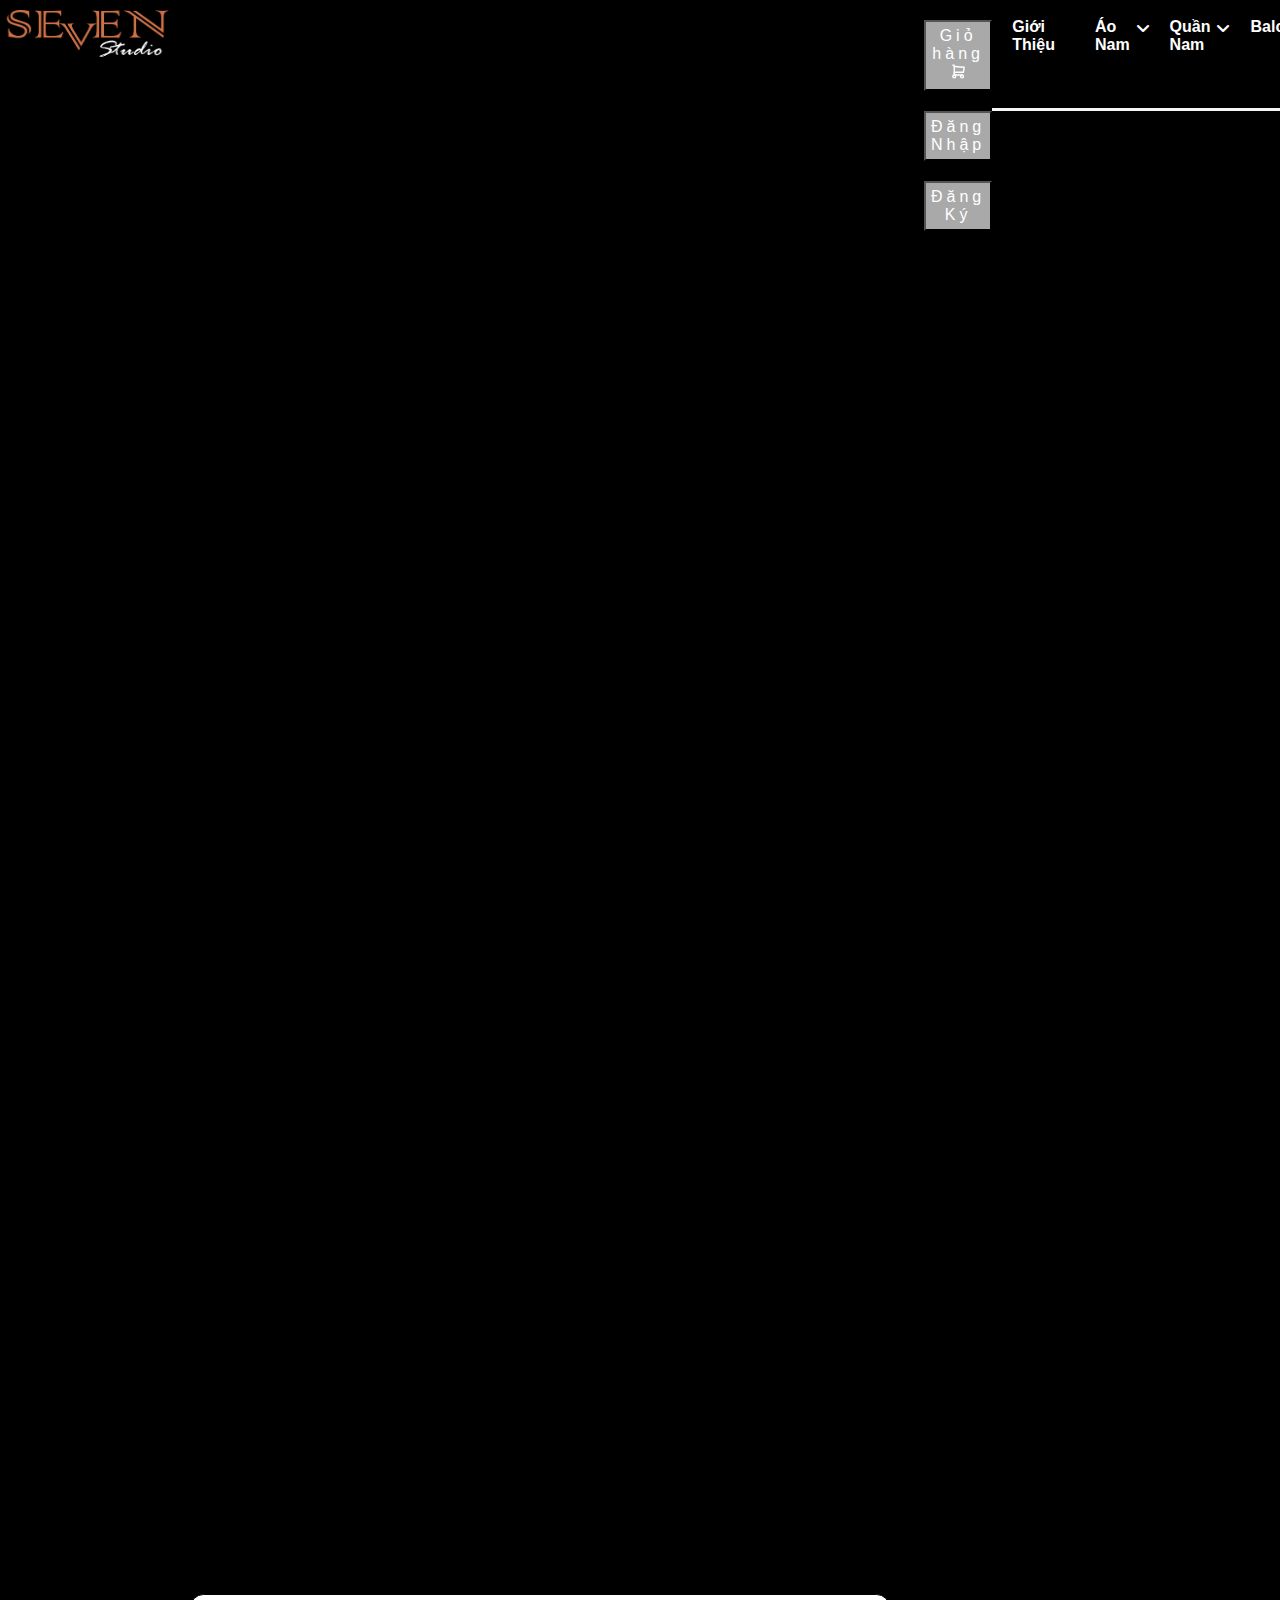
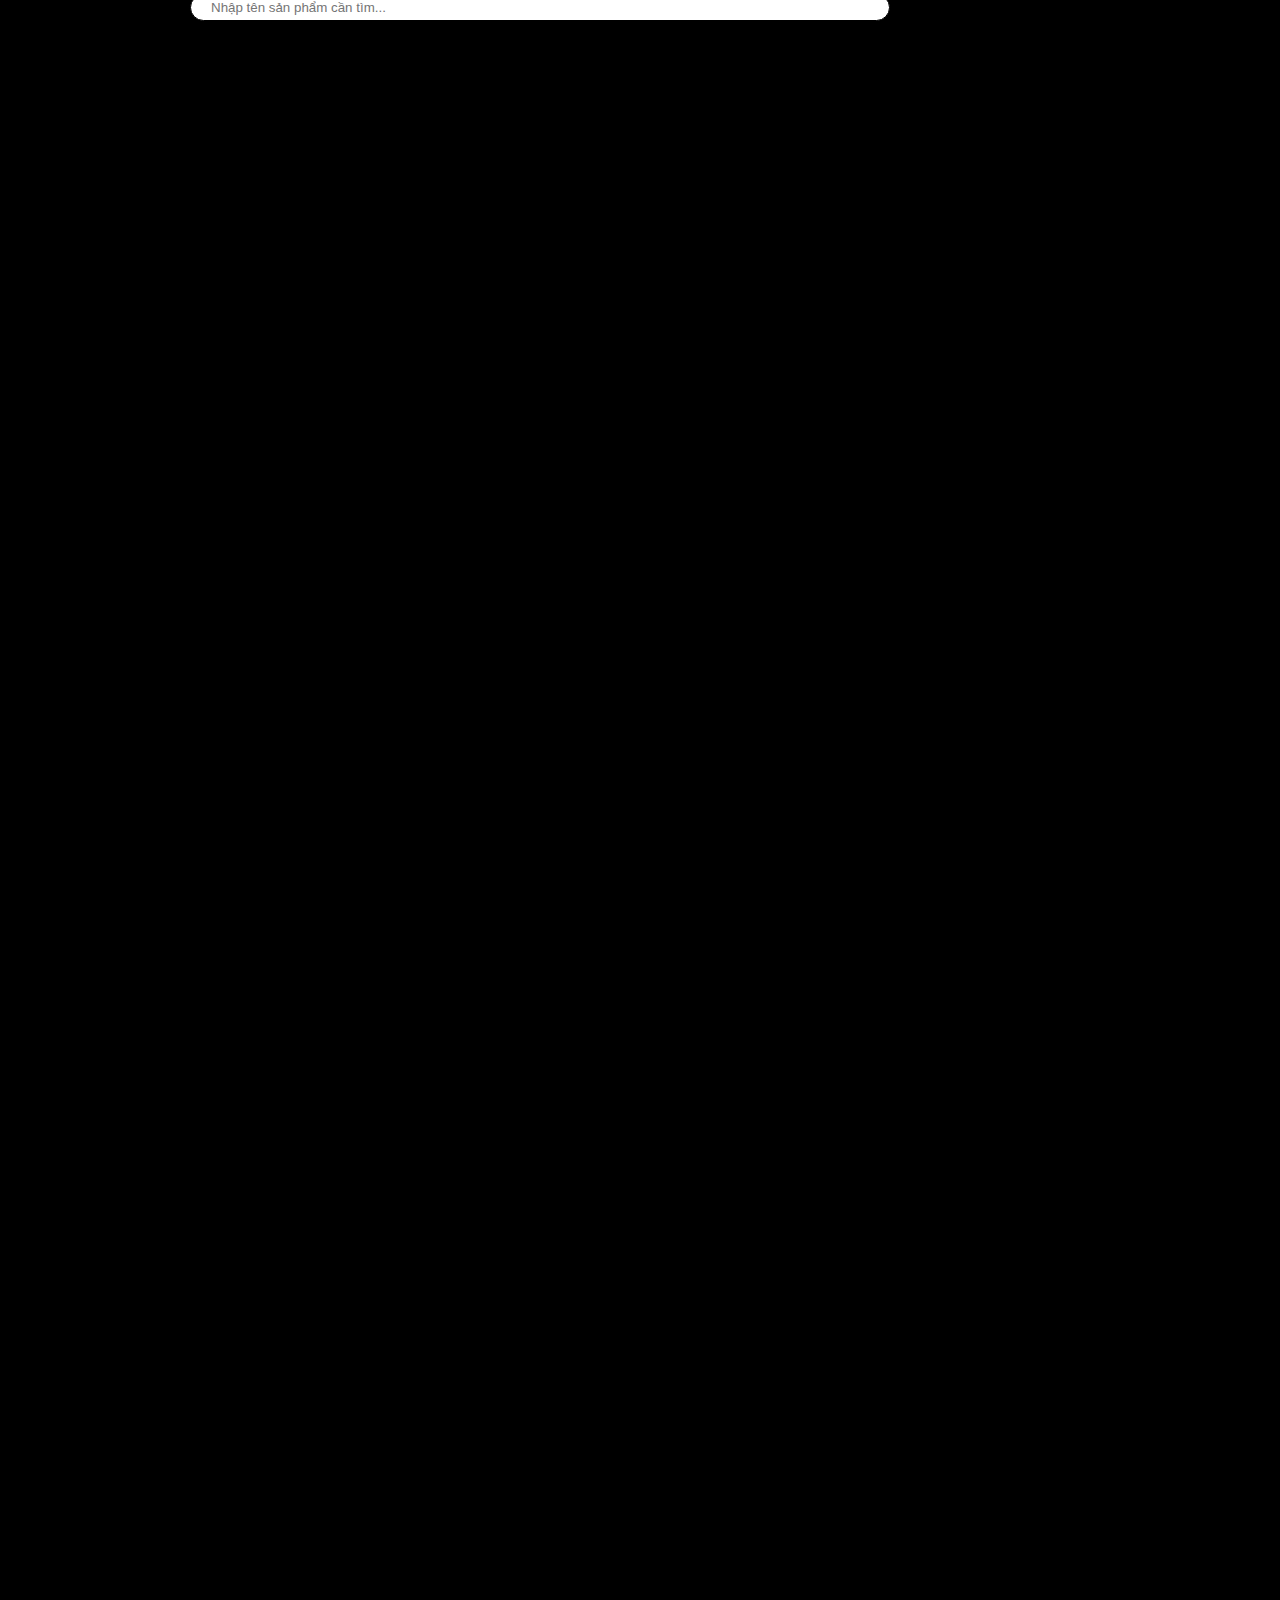
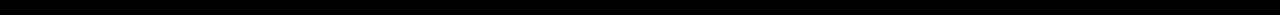
<file: Quan/quan1.html>
<!DOCTYPE html>
<html lang="en">
<head>
    <meta charset="UTF-8">
    <meta http-equiv="X-UA-Compatible" content="IE=edge">
    <meta name="viewport" content="width=device-width, initial-scale=1.0">
    <title>Document</title>
    <link rel="stylesheet" href="../sp.css">
    <link rel="stylesheet" href="https://cdnjs.cloudflare.com/ajax/libs/font-awesome/6.2.0/css/all.min.css">
    
</head>
<body>
    <!-- Khung trên -->
    <div class="nav">
    <div class="logo">
        <a href="../index.html"><img src="../logo.png" alt="" width="170" height="60"></a>
    </div>
    <div class="searchbar">
        <input type="search" class="stl" placeholder="Nhập tên sản phẩm cần tìm..." value="" name="s" autocomplete="off" aria-owns="searchwp_live_search_results_6340f0544609c" aria-autocomplete="both" aria-label="When autocomplete results are available use up and down arrows to review and enter to go to the desired page. Touch device users, explore by touch or with swipe gestures.">
   
    <div class="iconsearch"><svg xmlns="http://www.w3.org/2000/svg" width="24" height="24" viewBox="0 0 24 24" stroke-width="2" stroke="currentColor" stroke-linecap="round" stroke-linejoin="round">
        <path stroke="none" d="M0 0h24v24H0z" fill="none"></path>
        <circle cx="10" cy="10" r="7"></circle>
        <line x1="21" y1="21" x2="15" y2="15"></line>
     </svg></div> </div>
 
     <div class="khoitao">
        <a class="row">
            <button id="btn3"type="submit" class="btn btn-primary btn-block">
                <span></span>
            <span></span>
            <span></span>
            <span></span>Giỏ hàng
                <svg xmlns="http://www.w3.org/2000/svg" class="icon icon-tabler icon-tabler-shopping-cart" width="17" height="17" viewBox="0 0 24 24" stroke-width="2" stroke="currentColor" fill="none" stroke-linecap="round" stroke-linejoin="round">
                    <path stroke="none" d="M0 0h24v24H0z" fill="none"></path>
                    <circle cx="6" cy="19" r="2"></circle>
                    <circle cx="17" cy="19" r="2"></circle>
                    <path d="M17 17h-11v-14h-2"></path>
                    <path d="M6 5l14 1l-1 7h-13"></path>
                 </svg>
            </button>
    
        </a>
        <a class="row">
                    
            <button id="btn3"type="submit" class="btn btn-primary btn-block">
            <span></span>
            <span></span>
            <span></span>
            <span></span>
            Đăng Nhập
          </button> 
        </a>
        <a class="row" href="">
            <button id="btn3"type="submit" class="btn btn-primary btn-block">
            <span></span>
            <span></span>
            <span></span>
            <span></span>
            Đăng Ký
        </button>
          </a>
    </div>
<!-- ----------------------------------------------------------------- -->


<!-- Menu -->
<div>
<ul id="menu">
<li ><a href="">
      <B> Giới Thiệu</B>
        </a>
      </li>  
        <li><a href="">
            <B>Áo Nam</B></a>
            <ul class="sub-menu">
             
                         
                                 <li><a href="#">Unisex</a></li>
                                 <li><a href="#">T-shirt</a></li>
                                 <li><a href="#">Polo</a></li>
                                 <li><a href="#">Sweater</a></li>
                                 <li><a href="#">Hoodie</a></li>
                                 <li><a href="#">Jacket</a></li>
                        
             
            </ul>
 
 
 </li>
 <li><a href="">
     <b>Quần Nam</b></a>
      <ul class="sub-menu">
                                 <li><a href="#">Jeans</a></li>
                                 <li><a href="#">Shorts</a></li>
                                 <li><a href="#">Joggers</a></li>
                                 <li><a href="#">Kaki</a></li>
                                 <li><a href="#">Baggy</a></li>
                         </ul>
 </li>



 <li><a href="">
     <b>Balo</b></a>
     <ul class="sub-menu">
         <li><a href="#">Balo truyền thống</a></li>
         <li><a href="#">Daypack</a></li>
         <li><a href="#">Balo Laptop</a></li>
         <li><a href="#">Balo quân sự</a></li>
         <li><a href="#">Balo du lịch chuyên dụng</a></li>
         <li><a href="#">Balo một quai đeo chéo</a></li>
         <li><a href="#">Balo dây rút</a></li>
 </ul>
 </li>

 <li><a href="">
     <b>Nón</b></a>
     <ul class="sub-menu">
         <li><a href="#">Nón Lưỡi Trai </a></li>
         <li><a href="#">Nón Snapback</a></li>
         <li><a href="#">Nón Len</a></li>
         <li><a href="#">Nón Panama</a></li>
         <li><a href="#">Nón Tennis</a></li>
 </ul>
</li>
    <li><a href=""><b><i>Hướng dẫn thanh toán</i></b></a></li>
    </ul>
</div>
<!-- ----------------------------------------------------------------- -->


<!-- Title chính -->
<div class="Title-Body" align="center" style="background-color:black;padding:4px" >
       <h1 style="color: white;">Sản phẩm</h1>
</div>

<!-- Khung sản phẩm và info mua -->
    <div class = "infoClothes">
            <div class="imgclothes">
                <div class="large-clothes">
                <img src="/Image/Quan/Quan1-1.png" alt="">
            </div>
            <div class="small-imgclothes">
                <a href="">
                <img src="/Image/Quan/Quan1.png" alt=""></a>
                <a href="">
                <img src="/Image/Quan/Quan1-1.png" alt=""></a>
                <a href="">
                    <img src="/Image/Quan/Quan1-2.png" alt=""></a>
                    <a href="">
                        <img src="/Image/Quan/Quan1-3.png" alt=""></a>
            </div>
              <ul>
          <div class="text-info">QUẦN SHORT NAM LOCAL BRAND WARRIOR</div>
             <div class="text-info1">DSW SHORT WARRIOR</div>
             <div class="text-info"> QUẦN NAM STREETWEAR /DAVIES BRAND</div>
             <div class="info-price">330.000₫</div>
            <div class="info-baohanh">
                <li><b><img src="../right-arrow.png" alt="" width="10px">Giao hàng</b>  <br>
                   <b> &nbsp;&nbsp;&nbsp;Giao hàng miễn phí</b> khi mua qua website. <br>
                   &nbsp;&nbsp;&nbsp;Đơn hàng có giá trị từ <b>280.000.</b>
                 </li>   
                 <li>
                    <b><img src="../right-arrow.png" alt="" width="10px">Bảo hành</b> <br>
                    &nbsp;&nbsp;&nbsp;Hỗ trợ tận tình đổi sản phẩm nếu bị lỗi của nhà sản xuất
                    &nbsp;&nbsp;&nbsp;Hoặc mua nhầm size một cách nhanh chóng
                    </li>
                    <li>
                   <b><img src="../right-arrow.png" alt="" width="10px">Thanh toán</b><br>
                   &nbsp;&nbsp;&nbsp;Thanh toán bằng MOMO, chuyển khoản hoặc thanh toán khi nhận hàng.
                    </li>
                    <li>
                   <b><img src="../right-arrow.png" alt="" width="10px">Sản phẩm</b> <br>
                   &nbsp;&nbsp;&nbsp;Thiết kế riêng biệt, tiêu chuẩn xuất khẩu. <br>
                   &nbsp;&nbsp;&nbsp;Chính hãng, được đăng ký và bảo hộ nhãn hiệu độc quyền</li>
                </div>
                <div class="info-size">
                        <li style="list-style-type: none;">
                           <b> Kích thước</b>
                           
                        </li>
                        <div class="size">
                        <span class="spsize" style="background-color: rgb(255, 255, 255); color: rgb(0, 0, 0);">30</span>
                        <span class="spsize" style="background-color: rgb(255, 255, 255); color: rgb(0, 0, 0);">32</span>
                        <span class="spsize" style="background-color: rgb(255, 255, 255); color: rgb(0, 0, 0);">34</span>
                        </div> 
                    </div>
                <div class="info-soluong">
                   
                     <li style="list-style-type: none; padding-left: 20px; padding-top: 20px;display:flex;"><b>Số lượng</b> 
                    <div class="input-group-addon" style="margin-left:90px;">-</div> 
                     <input type="text" maxlength="4" value="1" style="padding: 0px;" >
                     <div class="input-group-addon">+</div>
                    </li> 
                </div>
                <div class="info-mua">
                    <button type="submit"><b>
                        Mua hàng</b></button>
                </div>
            </ul>
        </div>

        <div class="phanloai" style="padding-top: 80px; border-bottom: 3px black solid; padding-left: 15px;">
           <b> MÃ SẢN PHẨM SKU </b>: 4023109602 <br>
           <b> LOẠI SẢN PHẨM </b>: QUẦN NAM LOCAL BRAND
        </div>
        <div class="motasp" style="padding-left:15px">
       <p style="padding-top: 60px;"> Tham khảo bảng size quần short Warrior trước khi ĐẶT HÀNG để lựa được size phù hợp nhé!!!</p>
       <div><img src="/Image/Quan/size.png" alt="" style="padding-left: 21%;"></div>
<ul style="list-style-type: none;"><h3 style="padding-top: 30px;">Warrior Short - được local brand Davies lấy cảm hứng đặc biệt từ trang phục chiến thuật.</h3>

    <li><img src="../right-arrow.png" alt="" width="10px" style="padding-left:40px">Ngày nay, với sự đa dạng của cuộc sống nếu muốn nổi bật bạn luôn phải trang bị bên mình những "vũ khí" thật thụ. Do dó, Davies đã xây dựng nên dòng sản phẩm Warrior nhằm trang bị cho các chiến binh, bao các các thiết bị : quần short, áo thun, áo khoác , ví và cả poccket với đối tượng được áp dụng cả nam và nữ. </li>

</ul>
<img src="../Image/Quan/Quan1-4.png" alt="" style="padding-left: 16%;" width="800px">
<h3>Các chi tiết thiết kế và chất liệu tạo nên chiếc quần short streetwear warrior.</h3>
<p>- Sự tiếp cận theo xu hướng và công nghệ tiên tiến, Davies sử dụng các phụ liệu tăng tính năng linh hoạt từ chất liệu đến cách thể hiện bởi các velcro mang tính thẩm mỹ, hay dây kéo chống nước <waterproof zipper>.
    <br>
    - Quần short Warrior tích hợp các tính năng được ứng dụng như một thiết bị nơi có thể chứa đựng "kho vũ khí" bởi những chiếc túi.</p>
    <img src="../Image/Quan/Quan1-3.png" alt="" style="padding-left: 16%;" width="800px">
    <p>- Tips mix & match đơn giản nhưng cực chất khi kết hợp cùng áo thun, áo hoodie, giày sneaker <br> <br>

        - Thêm phụ kiện balo, mũ lưỡi trai Original của Davies giúp cá tính hơn nè. <br> <br>
        
        Nắm trọn công thức mặc đẹp và xuống phố cùng áo khoác hoodie Old Skull nhé. <br> <br>
        
        --------- <br> <br>
        
        Thông tin liên hệ: <br> <br>
        
        @Davies.brand với sắc thái thời trang đa dạng trong thiết kế cho các bạn nam. <br> <br>
        
        @Davies.original khám phá và áp dụng mọi thứ dựa trên nguyên bản. <br> <br>
        
        @Davies.lab phòng thí nghiệm trưng bày những mẫu thử LIMITED đắt giá</p>
        </div>

    </div>
<!-- ----------------------------------------------------------------- -->



<!-- Phần cuối-->
    <div class="ending">
        <ul style="list-style-type: none">
        <div class="logo-diachi">
            <li><img src="../logo.png" alt=""></li>
            <li> <b> <i>Serven Shop</i></b> </li>
            <li>Địa chỉ: Ninh Kiều,Cần Thơ</li>
            <li>Số điện thoại: 0563462167</li>
        </div>
        </ul>
        <ul style="list-style-type: none" class="dk">
        <div class="dieukhoan">Điều Khoản</div>
            <li><svg xmlns="http://www.w3.org/2000/svg" class="icon icon-tabler icon-tabler-axis-x" width="24" height="24" viewBox="0 0 24 24" stroke-width="2" stroke="currentColor" fill="none" stroke-linecap="round" stroke-linejoin="round">
                <path stroke="none" d="M0 0h24v24H0z" fill="none"></path>
                <path d="M4 13v.01"></path>
                <path d="M4 9v.01"></path>
                <path d="M4 5v.01"></path>
                <path d="M17 20l3 -3l-3 -3"></path>
                <path d="M4 17h16"></path>
             </svg>Bảng số đo</li>
            <li><svg xmlns="http://www.w3.org/2000/svg" class="icon icon-tabler icon-tabler-axis-x" width="24" height="24" viewBox="0 0 24 24" stroke-width="2" stroke="currentColor" fill="none" stroke-linecap="round" stroke-linejoin="round">
                <path stroke="none" d="M0 0h24v24H0z" fill="none"></path>
                <path d="M4 13v.01"></path>
                <path d="M4 9v.01"></path>
                <path d="M4 5v.01"></path>
                <path d="M17 20l3 -3l-3 -3"></path>
                <path d="M4 17h16"></path>
             </svg>Tiêu chuẩn chất lượng</li>
        </ul>
        <ul style="list-style-type: none" class="cs">
    <div class="chinhsach">Chính Sách</div>
<li><svg xmlns="http://www.w3.org/2000/svg" class="icon icon-tabler icon-tabler-axis-x" width="24" height="24" viewBox="0 0 24 24" stroke-width="2" stroke="currentColor" fill="none" stroke-linecap="round" stroke-linejoin="round">
    <path stroke="none" d="M0 0h24v24H0z" fill="none"></path>
    <path d="M4 13v.01"></path>
    <path d="M4 9v.01"></path>
    <path d="M4 5v.01"></path>
    <path d="M17 20l3 -3l-3 -3"></path>
    <path d="M4 17h16"></path>
 </svg>Chính sách thanh toán</li>
<li><svg xmlns="http://www.w3.org/2000/svg" class="icon icon-tabler icon-tabler-axis-x" width="24" height="24" viewBox="0 0 24 24" stroke-width="2" stroke="currentColor" fill="none" stroke-linecap="round" stroke-linejoin="round">
    <path stroke="none" d="M0 0h24v24H0z" fill="none"></path>
    <path d="M4 13v.01"></path>
    <path d="M4 9v.01"></path>
    <path d="M4 5v.01"></path>
    <path d="M17 20l3 -3l-3 -3"></path>
    <path d="M4 17h16"></path>
 </svg>Chính sách giao hàng</li>
<li><svg xmlns="http://www.w3.org/2000/svg" class="icon icon-tabler icon-tabler-axis-x" width="24" height="24" viewBox="0 0 24 24" stroke-width="2" stroke="currentColor" fill="none" stroke-linecap="round" stroke-linejoin="round">
    <path stroke="none" d="M0 0h24v24H0z" fill="none"></path>
    <path d="M4 13v.01"></path>
    <path d="M4 9v.01"></path>
    <path d="M4 5v.01"></path>
    <path d="M17 20l3 -3l-3 -3"></path>
    <path d="M4 17h16"></path>
 </svg>Chính sách mua hàng</li>
<li><svg xmlns="http://www.w3.org/2000/svg" class="icon icon-tabler icon-tabler-axis-x" width="24" height="24" viewBox="0 0 24 24" stroke-width="2" stroke="currentColor" fill="none" stroke-linecap="round" stroke-linejoin="round">
    <path stroke="none" d="M0 0h24v24H0z" fill="none"></path>
    <path d="M4 13v.01"></path>
    <path d="M4 9v.01"></path>
    <path d="M4 5v.01"></path>
    <path d="M17 20l3 -3l-3 -3"></path>
    <path d="M4 17h16"></path>
 </svg>Chính sách đổi trả</li>
<li><svg xmlns="http://www.w3.org/2000/svg" class="icon icon-tabler icon-tabler-axis-x" width="24" height="24" viewBox="0 0 24 24" stroke-width="2" stroke="currentColor" fill="none" stroke-linecap="round" stroke-linejoin="round">
    <path stroke="none" d="M0 0h24v24H0z" fill="none"></path>
    <path d="M4 13v.01"></path>
    <path d="M4 9v.01"></path>
    <path d="M4 5v.01"></path>
    <path d="M17 20l3 -3l-3 -3"></path>
    <path d="M4 17h16"></path>
 </svg>Chính sách bảo mật</li>
</ul>
<ul style="list-style-type: none" class="ht">
    <div class="hotro">Hỗ Trợ</div>
        <li><svg xmlns="http://www.w3.org/2000/svg" class="icon icon-tabler icon-tabler-axis-x" width="24" height="24" viewBox="0 0 24 24" stroke-width="2" stroke="currentColor" fill="none" stroke-linecap="round" stroke-linejoin="round">
            <path stroke="none" d="M0 0h24v24H0z" fill="none"></path>
            <path d="M4 13v.01"></path>
            <path d="M4 9v.01"></path>
            <path d="M4 5v.01"></path>
            <path d="M17 20l3 -3l-3 -3"></path>
            <path d="M4 17h16"></path>
         </svg>Giới thiệu thương hiệu</li>
        <li><svg xmlns="http://www.w3.org/2000/svg" class="icon icon-tabler icon-tabler-axis-x" width="24" height="24" viewBox="0 0 24 24" stroke-width="2" stroke="currentColor" fill="none" stroke-linecap="round" stroke-linejoin="round">
            <path stroke="none" d="M0 0h24v24H0z" fill="none"></path>
            <path d="M4 13v.01"></path>
            <path d="M4 9v.01"></path>
            <path d="M4 5v.01"></path>
            <path d="M17 20l3 -3l-3 -3"></path>
            <path d="M4 17h16"></path>
         </svg>Chính sách nhượng quyền</li>
</ul>
<ul class="cn"><div class="chungnhan">
        Chứng nhận</div>
   <a href=""> <img src="../bocongthuong.png" alt=""></a>
</ul>
    </div>
    <!--------------------------------------------------------------------->

 
    
    <script src="https://code.jquery.com/jquery-3.6.0.js"></script>
<script>
    $(document).ready(function(){
        $('.sub-menu').parent('li').addClass('has-child');
    });
</script>
</body>
</html>
</file>
<file: sp.css>
body{
    background-color:white;
    font-family:"HelveticaNeue","Helvetica Neue",Helvetica,Arial,sans-serif;
    }
    
    .nav{
        display: flex;
        background-color:  black ;
    }
    
    .logo{
        display: block;
      max-width:230px;
      max-height:95px;
      width: auto;
      height: auto;
      padding-right: 20px;
    }
    .stl{
        font-weight: 500;
        width: 700px;
        border: 1px solid black;
        border-radius: 40px;
        padding: 5px 20px 5px 20px;
        display: flex;
    }
    .searchbar{
        display:flex;
        align-items: center;
        max-width: 100%;
    }
    .iconsearch{
        fill: transparent;
    }
    #btn3 {
        
        position: relative;
        display: inline-block;
        background-color: darkgray;
        color: white;
        font-size: 16px;
        text-decoration: none;
        overflow: hidden;
        transition: 0.5s;
        padding: 5px;
        margin-top: 20px;
        letter-spacing: 4px;
        margin-left:10px;
        
        cursor: pointer;
      }
      
      #btn3:hover {
        background:darkgrey;
        color: #fff;
        
        box-shadow: 0 0 5px yellow,
                    0 0 25px yellow,
                    0 0 50px yellow,
                    0 0 100px yellow;
                    
      }
      
      #btn3 span {
        position: absolute;
        display: block;
      }
      
      #btn3 span:nth-child(1) {
        top: 0;
        left: -100%;
        width: 100%;
        height: 2px;
        background: linear-gradient(90deg, transparent, red);
        animation: btn-anim1 1s linear infinite;
       
      }
      
      @keyframes btn-anim1 {
        0% {
          left: -100%;
        }
        50%,100% {
          left: 100%;
        }
      }
      
      #btn3 span:nth-child(2) {
        top: -100%;
        right: 0;
        width: 2px;
        height: 100%;
        background: linear-gradient(180deg, transparent, #03e9f4);
        animation: btn-anim2 1s linear infinite;
        animation-delay: .25s;
        
      }
      
      @keyframes btn-anim2 {
        0% {
          top: -100%;
        }
        50%,100% {
          top: 100%;
        }
      }
      
      #btn3 span:nth-child(3) {
        bottom: 0;
        right: -100%;
        width: 100%;
        height: 2px;
        background: linear-gradient(270deg, transparent, red);
        animation: btn-anim3 1s linear infinite;
        animation-delay: .5s;
       
      }
      
      @keyframes btn-anim3 {
        0% {
          right: -100%;
        }
        50%,100% {
          right: 100%;
        }
      }
      
      #btn3 span:nth-child(4) {
        bottom: -100%;
        left: 0;
        width: 2px;
        height: 100%;
        background: linear-gradient(360deg, transparent, #03e9f4);
        animation: btn-anim4 1s linear infinite;
        animation-delay: 0.75s;
      }
      
      @keyframes btn-anim4 {
        0% {
          bottom: -100%;
        }
        50%,100% {
          bottom: 100%;
        }
      }
   
    #menu{
        width: 100%;
        list-style: none;
        margin-top: 0;
        padding: 0;
        margin-bottom: 0px;
        justify-content: center;
        display: flex;
        background-color: black;
        border-bottom: 3px whitesmoke solid; 
    }
    #menu li{
        position: relative; 
    }
    
    li a{
        color: white;
        display: block;
        padding: 18px 20px;
        text-decoration: none;
    }
    li a:hover{
        color:black;
    }
    
    
    #menu ul.sub-menu{
        position: absolute;
        background-color: black;
        padding: 15px 0px;
        list-style: none;
        display: none;
        top: 55px;
        left: -50px;
        border: 2px solid white;
        border-top: 0px;
        z-index: 5;
        width: 200px;
        text-align: center;
    }
    #menu li:hover>ul.sub-menu{
    display:block;
    }
    #menu ul.sub-menu a{
        padding: 5px 30px;
        display:block;
    }
    #menu ul.sub-menu a:hover{
        padding:5px 30px; 
    }
    #menu>li>a:hover{
        background-color: beige;
    }
    #menu ul.sub-menu li:last-child a {
        border:none;
    }
    #menu ul.sub-menu ul.sub-menu{
        border: 1px solid greenyellow;
        top:-16px;
        left: 98px;
        
    }
    /* border cho hover menu */
    #menu>li>a{
        position: relative;
    }
    #menu>li>a::before{
       content: "";
       height: 4px;
       width: 0px;
       background: cyan;
       position:absolute;
       bottom: 0px;
       left: 0px;
        transition: 1s cubic-bezier(0.075, 0.82, 0.165, 1);
    }
    #menu>li:hover>a::before{
    width: 100%;
    }
    #menu>li.has-child::after{
        font-family: "Font Awesome 5 Free";
        font-weight: 900;
        content: "\f107";
        color:white;
       position: absolute;
        top:0px;
        right: 0px;
        padding: 20px 0px;
       
    }
    #menu .sub-menu li:hover>a{
        color: wheat;
        
    }
    #menu .sub-menu li:hover{
        transform: none;
        border: 3px solid white;
        border-left: 0px;
        border-right: 0px;
    }
    #menu .sub-menu>li.has-child::after{
        font-family: "Font Awesome 5 Free";
        font-weight: 600;
        content: "\f105";
        color:white;
        position: absolute;
        top:0px;
        right: 0px;
        padding: 8px 3px;
    }
    #menu .sub-menu>li.has-child:hover::after{
        color: red;
    }
    
    .breadcrumb{
        padding: 0px;
        margin-bottom: 20px;
        list-style: none;
        background-color: #f5f5f5;
        border-radius: 4px;
    }
    *{
        padding:0;
        margin: 0;
    }
    #wrapper{
        font-size: 14px;
        max-width: 1170px;
        margin:0 auto;
    }
    ul.product{
        display:flex;
        flex-wrap: wrap;
        justify-content: space-between;
        list-style-type: none;
    }
    ul.product li{
        flex-basis: 25%;
        padding-left: 15px;
        padding-right: 15px;
        box-sizing: border-box;
        margin-bottom: 10px;
    }
    ul.product li img{
        max-width: 100%;
        height: auto;
        width: 300px;
    }
    ul.product li .product-top{
        position: relative;
        overflow: hidden;
        z-index:2;
    }
    ul.product li .product-top .product-hinh{
        display: block;
    
    }
    ul.product li .product-top .product-hinh img{
        display: block;
       
        }
    
    
    
    ul.product li .product-info{
        padding:10px 0px;
    }
    ul.product li .product-info a{
        display: block;
        text-decoration: none;
        font-size: 15px;
    }
    ul.product li .product-info .product-name{
        color: black;
        padding: 3px 0px;
    }
    
    ul.product li .product-info .product-price{
        color:black;
        padding: 3px 0px;
    }

.infoClothes .text-info{
    width: 100%;
    font-size: 15px;
    text-align: left;
    padding: 2px 0px;
    display: block;
}
.infoClothes .text-info1{
    width: 100%;
    font-size: 20px;
    text-align: left;
    
}
.infoClothes .info-price{
    font-size: 25px;
    text-align: left;
    padding: 5px 0px;
}

.infoClothes .imgclothes{
    width: 70%;
    padding-left: 15px;
    justify-content: center;
display: flex;
}
.infoClothes .large-clothes img{
    height: 300px;
    width: 300px;
    display:flex;
}    
.infoClothes .small-imgclothes img{
    height: 100px;
    width: 100px;
    display: flex;
}

.info-baohanh{
    list-style-type: none;
    border: 2px black solid;
    padding:5px 2px;
}
.info-baohanh li{
    padding:5px 3px;
}
.infoClothes .imgclothes ul{
    padding-left: 40px;
}
.infoClothes .info-size{
    padding-left:20px ;
    padding-top: 35px;
    list-style-type: none;
    display: flex;
}

.infoClothes .info-size .size{
    padding: 0px 30px;
    display: flex;
    
}
.infoClothes .info-size .size span{
    border: 1px solid #ccc;
    border-radius: 0px;
    padding: 5px;
    min-width: 50px;
    display: inline-block;
    text-align: center;
    background-color: #fff;
cursor: pointer;
}
.infoClothes .info-size .size .spsize{
    /* border: 2px solid blue; */
    margin-left: 15px;
    border-radius: 0px;
    
}

.infoClothes .info-soluong input{
border-radius: 0;
    margin-bottom: 0;
    text-align: center;
    padding: 6px 12px;
font-size: 14px;
line-height:1.42857143;
height: 30px;
width: 70px;
}
.input-group-addon, .input-group-btn{
    width: 1%;
    white-space: nowrap;
    vertical-align: middle;
}
.input-group-addon{
    display: table-cell;
    padding: 6px 12px;
    font-size: 14px;
    font-weight: 400;
    line-height: 1;
    color: #555;
    text-align: center;
    background-color: #eee;
    border: 1px solid #ccc;
    border-radius: 4px;
}

.input-group-addon {
    padding: 6px 12px;
    font-size: 14px;
    font-weight: 400;
    line-height: 1;
    color: #555;
    text-align: center;
    background-color: #eee;
    border: 1px solid #ccc;
    border-radius: 4px;
}
.input-group-addon{
    width: 1%;
    white-space: nowrap;
    vertical-align: middle;
    cursor: pointer;
}
.infoClothes .info-mua button{
    display: inline-block;
    margin-top: 20px;
    width: 100%;
    padding: 12px;
    margin-bottom: 10px;
    font-size: 13px;
    font-weight: 400;
    line-height: 1.32857143;
    text-align: center;
    cursor: pointer;
    background-image: none;
    border: 1px solid transparent;
    background-color: black;
    color: azure;
}
.ending{
    background-color: black;
    color: white;
    display:flex;
    max-width: 100%;
}


.ending ul {
    padding-top: 14px;
        
}
.ending .chinhsach{
    padding-top: 3px;
    margin-left: 0px;
}

.ending .dieukhoan{
    padding-left: 0px;
}
.ending .dieukhoan li{
color: white;
padding-left: 10px;
}
.ending ul li{
    padding-left: 5px;
}
.cs,.ht,.dk,.cn{
    padding-left: 50px;
    padding-bottom: 10px;
}
.chungnhan{
    padding-left: 20px;
    padding-bottom: 30px;
}
</file>
